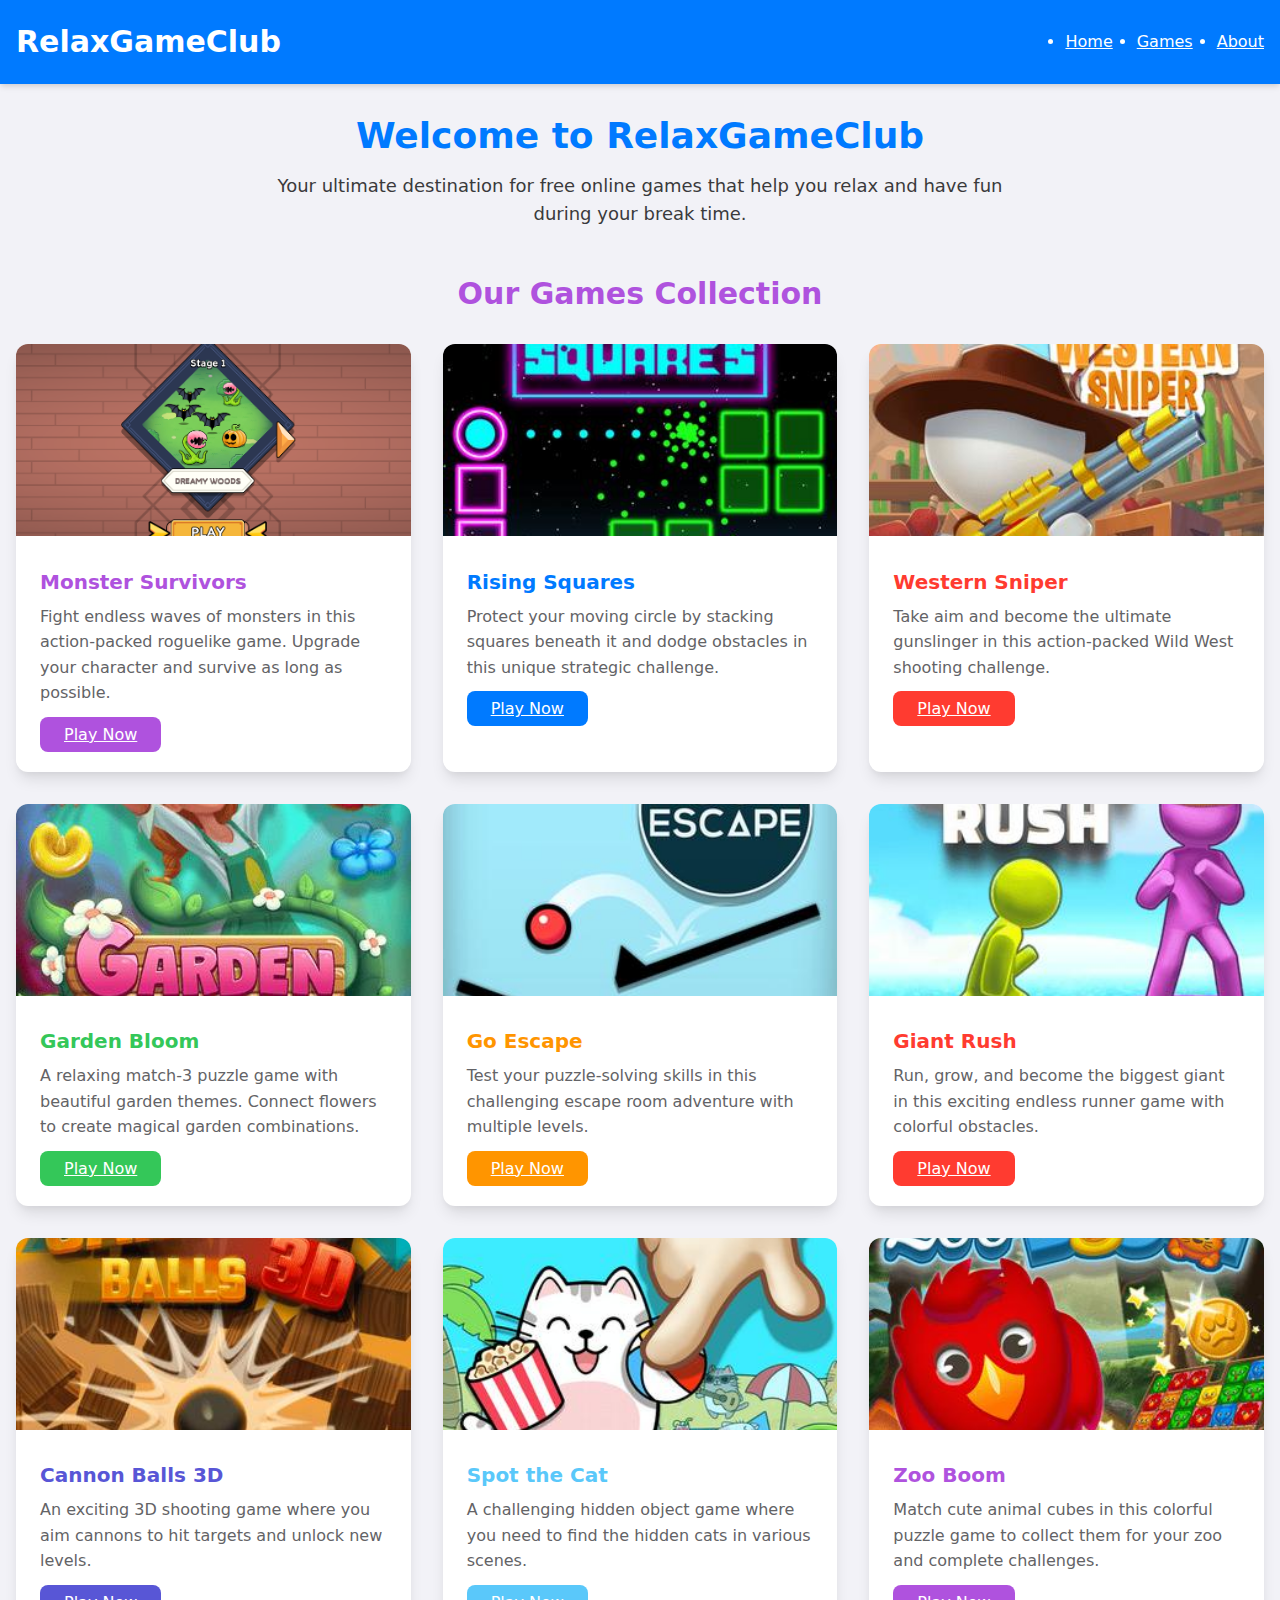
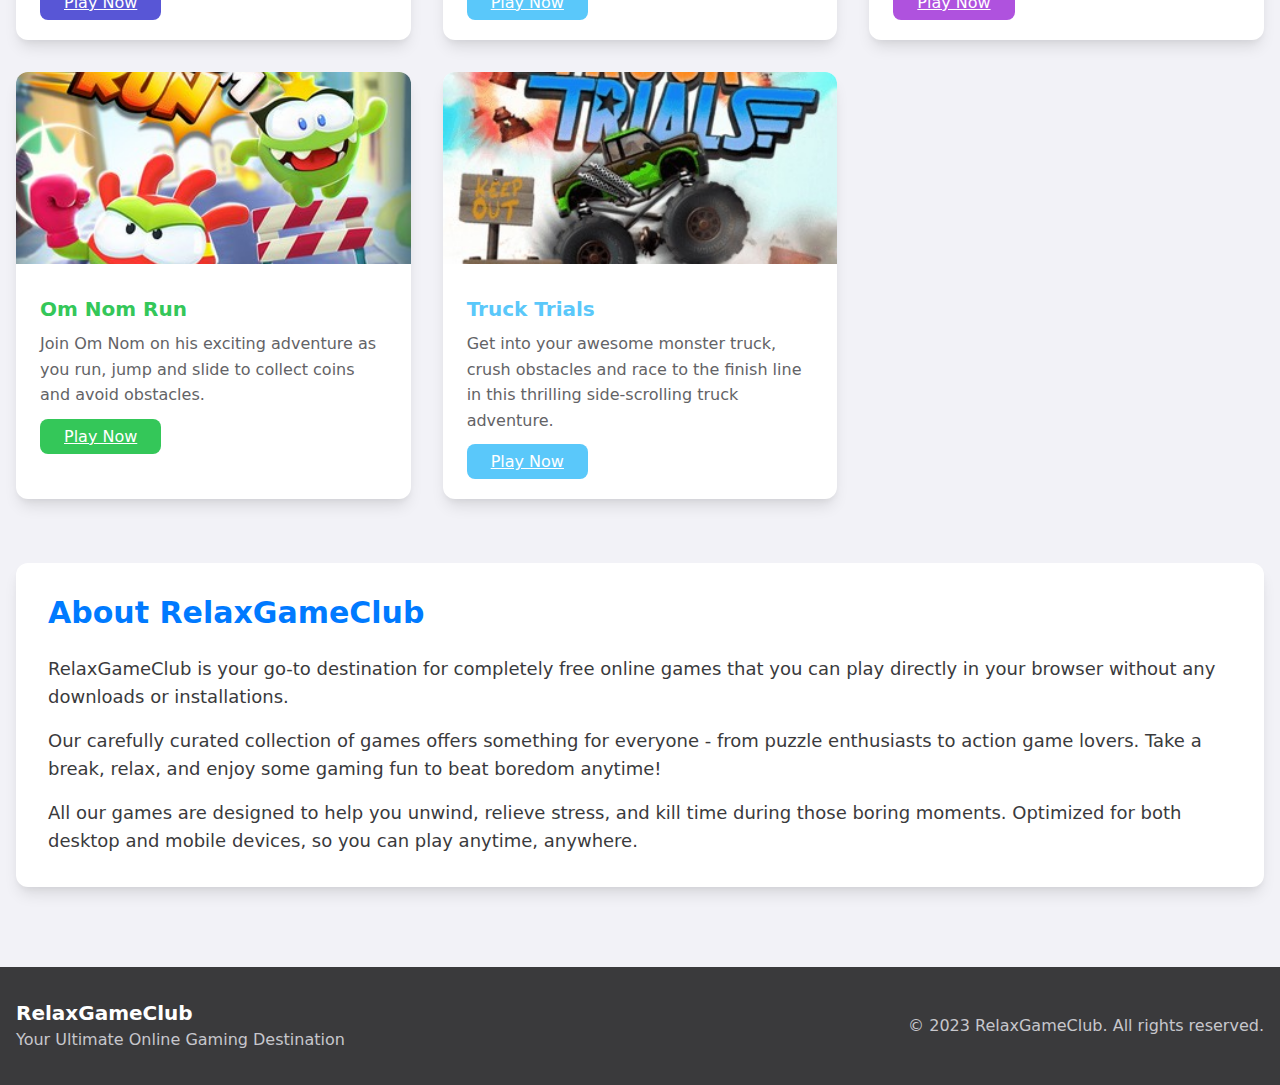
<file: index.html>
<!DOCTYPE html>
<html lang="en">
<head>
    <meta charset="UTF-8">
    <meta name="viewport" content="width=device-width, initial-scale=1.0">
    <!-- Google tag (gtag.js) -->
    <script async src="https://www.googletagmanager.com/gtag/js?id=G-MTNE968MG7"></script>
    <script>
        window.dataLayer = window.dataLayer || [];
        function gtag(){dataLayer.push(arguments);}
        gtag('js', new Date());

        gtag('config', 'G-MTNE968MG7');
    </script>
    <title>RelaxGameClub - Your Ultimate Online Gaming Destination</title>
    <meta name="description" content="RelaxGameClub offers a collection of free online games for relaxation and entertainment. Play Garden Bloom, Go Escape, Giant Rush, Cannon Balls 3D, Zoo Boom, Western Sniper, Om Nom Run and more!">
    <meta name="keywords" content="relaxgameclub, online games, free games, relaxing games, browser games, casual games, om nom run">
    <link rel="canonical" href="https://relaxgame.online/">
    <link rel="stylesheet" href="styles.css">
    <link rel="stylesheet" href="tailwind.css">
    <style>
        /* Apple Color System Fallback */
        :root {
            --apple-blue: #007AFF;
            --apple-green: #34C759;
            --apple-indigo: #5856D6;
            --apple-orange: #FF9500;
            --apple-pink: #FF2D55;
            --apple-purple: #AF52DE;
            --apple-red: #FF3B30;
            --apple-teal: #5AC8FA;
            --apple-yellow: #FFCC00;
        }
    </style>
</head>
<body class="bg-apple-gray-100 text-apple-gray-900 font-sans">
    <header class="bg-apple-blue text-white shadow-md">
        <div class="container mx-auto px-4 py-6 flex flex-col md:flex-row justify-between items-center">
            <div class="flex items-center mb-4 md:mb-0">
                <h1 class="text-3xl font-bold">RelaxGameClub</h1>
            </div>
            <nav>
                <ul class="flex space-x-6">
                    <li><a href="#" class="text-white hover:text-apple-gray-200 transition-colors">Home</a></li>
                    <li><a href="#games" class="text-white hover:text-apple-gray-200 transition-colors">Games</a></li>
                    <li><a href="#about" class="text-white hover:text-apple-gray-200 transition-colors">About</a></li>
                </ul>
            </nav>
        </div>
    </header>

    <main class="container mx-auto px-4 py-8">
        <section class="mb-12 text-center">
            <h2 class="text-4xl font-bold mb-4 text-apple-blue">Welcome to RelaxGameClub</h2>
            <p class="text-lg max-w-3xl mx-auto">Your ultimate destination for free online games that help you relax and have fun during your break time.</p>
        </section>

        <section id="games" class="mb-16">
            <h2 class="text-3xl font-bold mb-8 text-apple-purple text-center">Our Games Collection</h2>
            <div class="grid grid-cols-1 md:grid-cols-2 lg:grid-cols-3 gap-8">
                                
                <!-- Monster Survivors Game Card -->
                <div class="bg-white rounded-xl shadow-lg overflow-hidden transition-transform hover:scale-105">
                    <img src="img/monster-survivors.jpg" alt="Monster Survivors" class="w-full h-48 object-cover">
                    <div class="p-6">
                        <h3 class="text-xl font-bold mb-2 text-apple-purple">Monster Survivors</h3>
                        <p class="text-apple-gray-700 mb-4">Fight endless waves of monsters in this action-packed roguelike game. Upgrade your character and survive as long as possible.</p>
                        <a href="monster-survivors.html" class="inline-block bg-apple-purple text-white px-6 py-2 rounded-lg font-medium hover:brightness-110 hover:shadow-md transition-all">Play Now</a>
                    </div>
                </div>

                <!-- Game Card 10 -->
                <div class="bg-white rounded-xl shadow-lg overflow-hidden transition-transform hover:scale-105">
                    <img src="img/RisingSquaresTeaser.jpg" alt="Rising Squares" class="w-full h-48 object-cover">
                    <div class="p-6">
                        <h3 class="text-xl font-bold mb-2 text-apple-blue">Rising Squares</h3>
                        <p class="text-apple-gray-700 mb-4">Protect your moving circle by stacking squares beneath it and dodge obstacles in this unique strategic challenge.</p>
                        <a href="rising-squares.html" class="inline-block bg-apple-blue text-white px-6 py-2 rounded-lg font-medium hover:brightness-110 hover:shadow-md transition-all">Play Now</a>
                    </div>
                </div>

                <!-- Game Card 7 -->
                <div class="bg-white rounded-xl shadow-lg overflow-hidden transition-transform hover:scale-105">
                    <img src="img/WesternSniperTeaser.jpg" alt="Western Sniper" class="w-full h-48 object-cover">
                    <div class="p-6">
                        <h3 class="text-xl font-bold mb-2 text-apple-red">Western Sniper</h3>
                        <p class="text-apple-gray-700 mb-4">Take aim and become the ultimate gunslinger in this action-packed Wild West shooting challenge.</p>
                        <a href="western-sniper.html" class="inline-block bg-apple-red text-white px-6 py-2 rounded-lg font-medium hover:brightness-110 hover:shadow-md transition-all">Play Now</a>
                    </div>
                </div>

                <!-- Game Card 1 -->
                <div class="bg-white rounded-xl shadow-lg overflow-hidden transition-transform hover:scale-105">
                    <img src="img/GardenBloomTeaser.jpg" alt="Garden Bloom" class="w-full h-48 object-cover">
                    <div class="p-6">
                        <h3 class="text-xl font-bold mb-2 text-apple-green">Garden Bloom</h3>
                        <p class="text-apple-gray-700 mb-4">A relaxing match-3 puzzle game with beautiful garden themes. Connect flowers to create magical garden combinations.</p>
                        <a href="garden-bloom.html" class="inline-block bg-apple-green text-white px-6 py-2 rounded-lg font-medium hover:brightness-110 hover:shadow-md transition-all">Play Now</a>
                    </div>
                </div>

                <!-- Game Card 2 -->
                <div class="bg-white rounded-xl shadow-lg overflow-hidden transition-transform hover:scale-105">
                    <img src="img/GoEscapeTeaser.jpg" alt="Go Escape" class="w-full h-48 object-cover">
                    <div class="p-6">
                        <h3 class="text-xl font-bold mb-2 text-apple-orange">Go Escape</h3>
                        <p class="text-apple-gray-700 mb-4">Test your puzzle-solving skills in this challenging escape room adventure with multiple levels.</p>
                        <a href="go-escape.html" class="inline-block bg-apple-orange text-white px-6 py-2 rounded-lg font-medium hover:brightness-110 hover:shadow-md transition-all">Play Now</a>
                    </div>
                </div>

                <!-- Game Card 3 -->
                <div class="bg-white rounded-xl shadow-lg overflow-hidden transition-transform hover:scale-105">
                    <img src="img/GiantRushTeaser.jpg" alt="Giant Rush" class="w-full h-48 object-cover">
                    <div class="p-6">
                        <h3 class="text-xl font-bold mb-2 text-apple-red">Giant Rush</h3>
                        <p class="text-apple-gray-700 mb-4">Run, grow, and become the biggest giant in this exciting endless runner game with colorful obstacles.</p>
                        <a href="giant-rush.html" class="inline-block bg-apple-red text-white px-6 py-2 rounded-lg font-medium hover:brightness-110 hover:shadow-md transition-all">Play Now</a>
                    </div>
                </div>

                <!-- Game Card 4 -->
                <div class="bg-white rounded-xl shadow-lg overflow-hidden transition-transform hover:scale-105">
                    <img src="img/CannonBalls3dTeaser.jpg" alt="Cannon Balls 3D" class="w-full h-48 object-cover">
                    <div class="p-6">
                        <h3 class="text-xl font-bold mb-2 text-apple-indigo">Cannon Balls 3D</h3>
                        <p class="text-apple-gray-700 mb-4">An exciting 3D shooting game where you aim cannons to hit targets and unlock new levels.</p>
                        <a href="cannon-balls-3d.html" class="inline-block bg-apple-indigo text-white px-6 py-2 rounded-lg font-medium hover:brightness-110 hover:shadow-md transition-all">Play Now</a>
                    </div>
                </div>

                <!-- Game Card 5 -->
                <div class="bg-white rounded-xl shadow-lg overflow-hidden transition-transform hover:scale-105">
                    <img src="img/SpotTheCatTeaser.jpg" alt="Spot the Cat" class="w-full h-48 object-cover">
                    <div class="p-6">
                        <h3 class="text-xl font-bold mb-2 text-apple-teal">Spot the Cat</h3>
                        <p class="text-apple-gray-700 mb-4">A challenging hidden object game where you need to find the hidden cats in various scenes.</p>
                        <a href="spot-the-cat.html" class="inline-block bg-apple-teal text-white px-6 py-2 rounded-lg font-medium hover:brightness-110 hover:shadow-md transition-all">Play Now</a>
                    </div>
                </div>

                <!-- Game Card 6 -->
                <div class="bg-white rounded-xl shadow-lg overflow-hidden transition-transform hover:scale-105">
                    <img src="img/ZooBoomTeaser.jpg" alt="Zoo Boom" class="w-full h-48 object-cover">
                    <div class="p-6">
                        <h3 class="text-xl font-bold mb-2 text-apple-purple">Zoo Boom</h3>
                        <p class="text-apple-gray-700 mb-4">Match cute animal cubes in this colorful puzzle game to collect them for your zoo and complete challenges.</p>
                        <a href="zoo-boom.html" class="inline-block bg-apple-purple text-white px-6 py-2 rounded-lg font-medium hover:brightness-110 hover:shadow-md transition-all">Play Now</a>
                    </div>
                </div>

                <!-- Game Card 8 -->
                <div class="bg-white rounded-xl shadow-lg overflow-hidden transition-transform hover:scale-105">
                    <img src="img/OmNomRunTeaser.jpg" alt="Om Nom Run" class="w-full h-48 object-cover">
                    <div class="p-6">
                        <h3 class="text-xl font-bold mb-2 text-apple-green">Om Nom Run</h3>
                        <p class="text-apple-gray-700 mb-4">Join Om Nom on his exciting adventure as you run, jump and slide to collect coins and avoid obstacles.</p>
                        <a href="om-nom-run.html" class="inline-block bg-apple-green text-white px-6 py-2 rounded-lg font-medium hover:brightness-110 hover:shadow-md transition-all">Play Now</a>
                    </div>
                </div>

                <!-- Game Card 9 -->
                <div class="bg-white rounded-xl shadow-lg overflow-hidden transition-transform hover:scale-105">
                    <img src="img/TruckTrialsTeaser.jpg" alt="Truck Trials" class="w-full h-48 object-cover">
                    <div class="p-6">
                        <h3 class="text-xl font-bold mb-2 text-apple-teal">Truck Trials</h3>
                        <p class="text-apple-gray-700 mb-4">Get into your awesome monster truck, crush obstacles and race to the finish line in this thrilling side-scrolling truck adventure.</p>
                        <a href="truck-trials.html" class="inline-block bg-apple-teal text-white px-6 py-2 rounded-lg font-medium hover:brightness-110 hover:shadow-md transition-all">Play Now</a>
                    </div>
                </div>
                
            </div>
        </section>

        <section id="about" class="bg-white rounded-xl shadow-lg p-8 mb-12">
            <h2 class="text-3xl font-bold mb-6 text-apple-blue">About RelaxGameClub</h2>
            <p class="text-lg mb-4">RelaxGameClub is your go-to destination for completely free online games that you can play directly in your browser without any downloads or installations.</p>
            <p class="text-lg mb-4">Our carefully curated collection of games offers something for everyone - from puzzle enthusiasts to action game lovers. Take a break, relax, and enjoy some gaming fun to beat boredom anytime!</p>
            <p class="text-lg">All our games are designed to help you unwind, relieve stress, and kill time during those boring moments. Optimized for both desktop and mobile devices, so you can play anytime, anywhere.</p>
        </section>
    </main>

    <footer class="bg-apple-gray-900 text-white py-8">
        <div class="container mx-auto px-4">
            <div class="flex flex-col md:flex-row justify-between items-center">
                <div class="mb-4 md:mb-0">
                    <h2 class="text-xl font-bold">RelaxGameClub</h2>
                    <p class="text-apple-gray-400">Your Ultimate Online Gaming Destination</p>
                </div>
                <div>
                    <p class="text-apple-gray-400">&copy; 2023 RelaxGameClub. All rights reserved.</p>
                </div>
            </div>
        </div>
    </footer>
</body>
</html>
</file>
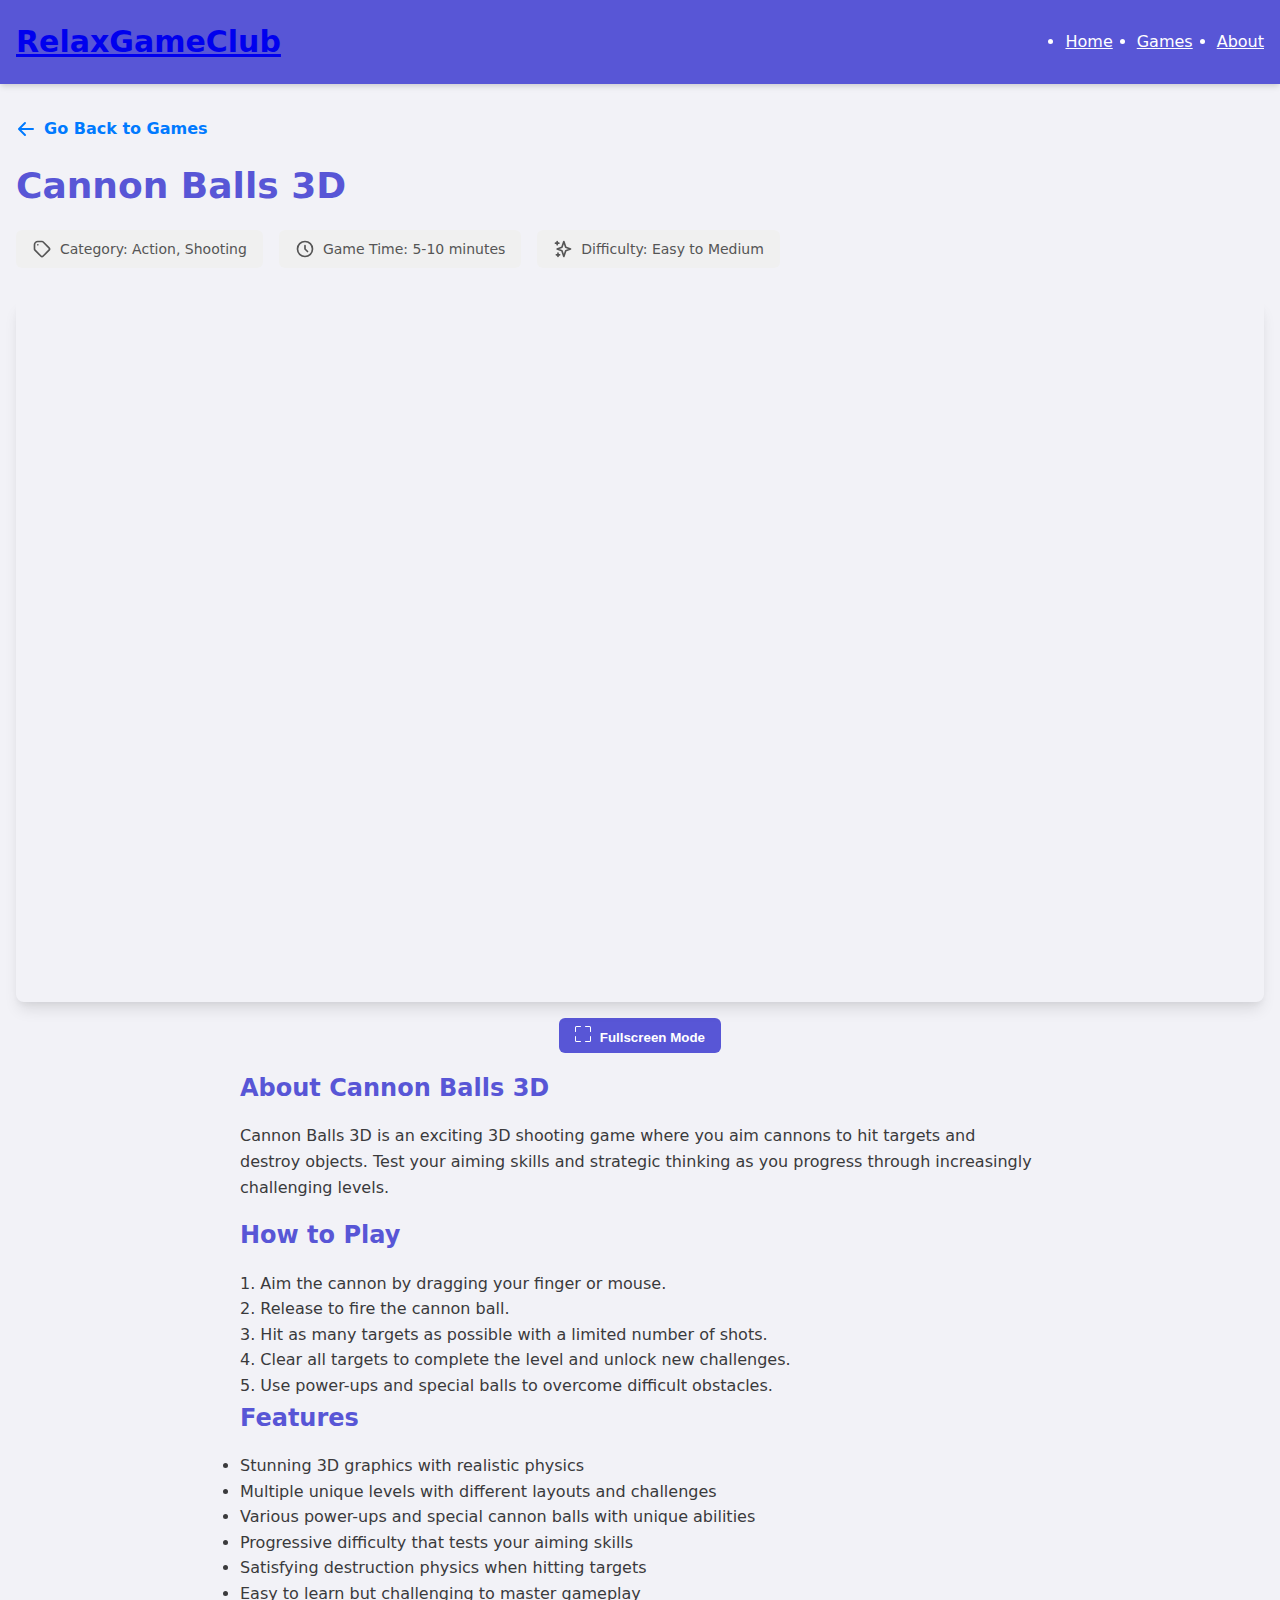
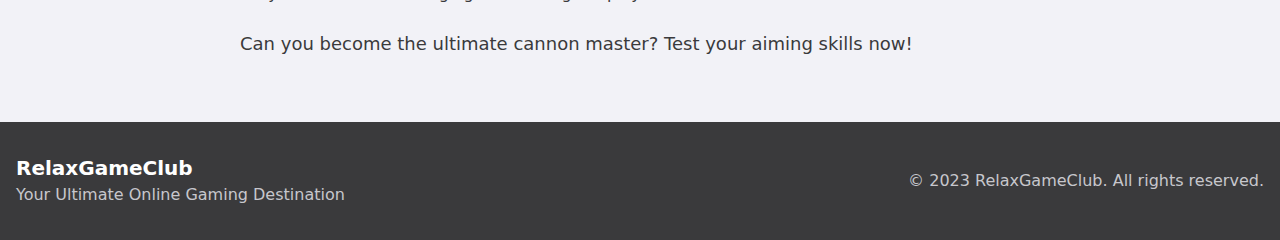
<file: cannon-balls-3d.html>
<!DOCTYPE html>
<html lang="en">
<head>
    <meta charset="UTF-8">
    <meta name="viewport" content="width=device-width, initial-scale=1.0">
    <!-- Google tag (gtag.js) -->
    <script async src="https://www.googletagmanager.com/gtag/js?id=G-MTNE968MG7"></script>
    <script>
        window.dataLayer = window.dataLayer || [];
        function gtag(){dataLayer.push(arguments);}
        gtag('js', new Date());

        gtag('config', 'G-MTNE968MG7');
    </script>
    <title>Cannon Balls 3D - RelaxGameClub</title>
    <meta name="description" content="Play Cannon Balls 3D, an exciting 3D shooting game at RelaxGameClub. Aim cannons to hit targets and unlock new levels in this fun game.">
    <link rel="canonical" href="https://relaxgame.online/cannon-balls-3d.html">
    <link rel="stylesheet" href="styles.css">
    <link rel="stylesheet" href="tailwind.css">
    <style>
        /* Apple Color System Fallback */
        :root {
            --apple-blue: #007AFF;
            --apple-green: #34C759;
            --apple-indigo: #5856D6;
            --apple-orange: #FF9500;
            --apple-pink: #FF2D55;
            --apple-purple: #AF52DE;
            --apple-red: #FF3B30;
            --apple-teal: #5AC8FA;
            --apple-yellow: #FFCC00;
        }
        
        /* Game iframe styles */
        .game-iframe-container {
            position: relative;
            padding-top: 56.25%; /* 16:9 aspect ratio */
            height: 0;
            overflow: hidden;
            margin-bottom: 1rem;
        }
        
        .game-iframe {
            position: absolute;
            top: 0;
            left: 0;
            width: 100%;
            height: 100%;
            border: 0;
        }
        
        /* Fullscreen button styles */
        .fullscreen-btn {
            display: block;
            margin: 0 auto 1rem;
            padding: 0.5rem 1rem;
            background-color: var(--apple-indigo);
            color: white;
            border: none;
            border-radius: 0.375rem;
            font-weight: 600;
            cursor: pointer;
            transition: background-color 0.2s;
        }
        
        .fullscreen-btn:hover {
            background-color: rgba(88, 86, 214, 0.9);
        }
    </style>
</head>
<body class="bg-apple-gray-100 text-apple-gray-900 font-sans">
    <header class="bg-apple-indigo text-white shadow-md">
        <div class="container mx-auto px-4 py-6 flex flex-col md:flex-row justify-between items-center">
            <div class="flex items-center mb-4 md:mb-0">
                <a href="index.html" class="text-3xl font-bold">RelaxGameClub</a>
            </div>
            <nav>
                <ul class="flex space-x-6">
                    <li><a href="index.html" class="hover:text-apple-gray-200 transition-colors">Home</a></li>
                    <li><a href="index.html#games" class="hover:text-apple-gray-200 transition-colors">Games</a></li>
                    <li><a href="index.html#about" class="hover:text-apple-gray-200 transition-colors">About</a></li>
                </ul>
            </nav>
        </div>
    </header>

    <main class="container mx-auto px-4 py-8 animate-fadeIn">
        <a href="index.html" class="back-button">
            <svg xmlns="http://www.w3.org/2000/svg" class="h-5 w-5" viewBox="0 0 20 20" fill="currentColor">
                <path fill-rule="evenodd" d="M9.707 16.707a1 1 0 01-1.414 0l-6-6a1 1 0 010-1.414l6-6a1 1 0 011.414 1.414L5.414 9H17a1 1 0 110 2H5.414l4.293 4.293a1 1 0 010 1.414z" clip-rule="evenodd" />
            </svg>
            Go Back to Games
        </a>
        
        <h1 class="text-4xl font-bold mb-6 text-apple-indigo">Cannon Balls 3D</h1>
        
        <div class="game-meta">
            <div class="game-meta-item">
                <svg xmlns="http://www.w3.org/2000/svg" class="h-5 w-5" fill="none" viewBox="0 0 24 24" stroke="currentColor">
                    <path stroke-linecap="round" stroke-linejoin="round" stroke-width="2" d="M7 7h.01M7 3h5c.512 0 1.024.195 1.414.586l7 7a2 2 0 010 2.828l-7 7a2 2 0 01-2.828 0l-7-7A1.994 1.994 0 013 12V7a4 4 0 014-4z" />
                </svg>
                Category: Action, Shooting
            </div>
            <div class="game-meta-item">
                <svg xmlns="http://www.w3.org/2000/svg" class="h-5 w-5" fill="none" viewBox="0 0 24 24" stroke="currentColor">
                    <path stroke-linecap="round" stroke-linejoin="round" stroke-width="2" d="M12 8v4l3 3m6-3a9 9 0 11-18 0 9 9 0 0118 0z" />
                </svg>
                Game Time: 5-10 minutes
            </div>
            <div class="game-meta-item">
                <svg xmlns="http://www.w3.org/2000/svg" class="h-5 w-5" fill="none" viewBox="0 0 24 24" stroke="currentColor">
                    <path stroke-linecap="round" stroke-linejoin="round" stroke-width="2" d="M5 3v4M3 5h4M6 17v4m-2-2h4m5-16l2.286 6.857L21 12l-5.714 2.143L13 21l-2.286-6.857L5 12l5.714-2.143L13 3z" />
                </svg>
                Difficulty: Easy to Medium
            </div>
        </div>
        
        <div class="game-iframe-container">
            <iframe src="https://play.famobi.com/wrapper/cannon-balls-3d/A1000-10?locale=en" class="game-iframe" allow="fullscreen" allowfullscreen title="Cannon Balls 3D"></iframe>
        </div>
        
        <button id="fullscreen-btn" class="fullscreen-btn">
            <svg xmlns="http://www.w3.org/2000/svg" width="16" height="16" fill="currentColor" viewBox="0 0 16 16" style="display:inline-block; margin-right:5px;">
                <path d="M1.5 1a.5.5 0 0 0-.5.5v4a.5.5 0 0 1-1 0v-4A1.5 1.5 0 0 1 1.5 0h4a.5.5 0 0 1 0 1h-4zM10 .5a.5.5 0 0 1 .5-.5h4A1.5 1.5 0 0 1 16 1.5v4a.5.5 0 0 1-1 0v-4a.5.5 0 0 0-.5-.5h-4a.5.5 0 0 1-.5-.5zM.5 10a.5.5 0 0 1 .5.5v4a.5.5 0 0 0 .5.5h4a.5.5 0 0 1 0 1h-4A1.5 1.5 0 0 1 0 14.5v-4a.5.5 0 0 1 .5-.5zm15 0a.5.5 0 0 1 .5.5v4a1.5 1.5 0 0 1-1.5 1.5h-4a.5.5 0 0 1 0-1h4a.5.5 0 0 0 .5-.5v-4a.5.5 0 0 1 .5-.5z"/>
            </svg>
            Fullscreen Mode
        </button>
        
        <div class="game-description prose prose-lg max-w-none">
            <h2 class="text-2xl font-bold mb-4 text-apple-indigo">About Cannon Balls 3D</h2>
            <p class="mb-4">Cannon Balls 3D is an exciting 3D shooting game where you aim cannons to hit targets and destroy objects. Test your aiming skills and strategic thinking as you progress through increasingly challenging levels.</p>
            
            <h2 class="text-2xl font-bold mb-4 mt-6 text-apple-indigo">How to Play</h2>
            <p class="mb-3">1. Aim the cannon by dragging your finger or mouse.</p>
            <p class="mb-3">2. Release to fire the cannon ball.</p>
            <p class="mb-3">3. Hit as many targets as possible with a limited number of shots.</p>
            <p class="mb-3">4. Clear all targets to complete the level and unlock new challenges.</p>
            <p class="mb-3">5. Use power-ups and special balls to overcome difficult obstacles.</p>
            
            <h2 class="text-2xl font-bold mb-4 mt-6 text-apple-indigo">Features</h2>
            <ul class="list-disc pl-6 mb-6">
                <li>Stunning 3D graphics with realistic physics</li>
                <li>Multiple unique levels with different layouts and challenges</li>
                <li>Various power-ups and special cannon balls with unique abilities</li>
                <li>Progressive difficulty that tests your aiming skills</li>
                <li>Satisfying destruction physics when hitting targets</li>
                <li>Easy to learn but challenging to master gameplay</li>
            </ul>
            
            <p class="mt-6 text-lg font-medium">Can you become the ultimate cannon master? Test your aiming skills now!</p>
        </div>
    </main>

    <footer class="bg-apple-gray-900 text-white py-8">
        <div class="container mx-auto px-4">
            <div class="flex flex-col md:flex-row justify-between items-center">
                <div class="mb-4 md:mb-0">
                    <h2 class="text-xl font-bold">RelaxGameClub</h2>
                    <p class="text-apple-gray-400">Your Ultimate Online Gaming Destination</p>
                </div>
                <div>
                    <p class="text-apple-gray-400">&copy; 2023 RelaxGameClub. All rights reserved.</p>
                </div>
            </div>
        </div>
    </footer>

    <script>
        document.getElementById('fullscreen-btn').addEventListener('click', function() {
            const iframe = document.querySelector('.game-iframe');
            
            if (iframe.requestFullscreen) {
                iframe.requestFullscreen();
            } else if (iframe.webkitRequestFullscreen) { /* Safari */
                iframe.webkitRequestFullscreen();
            } else if (iframe.msRequestFullscreen) { /* IE11 */
                iframe.msRequestFullscreen();
            }
        });
    </script>
</body>
</html>
</file>
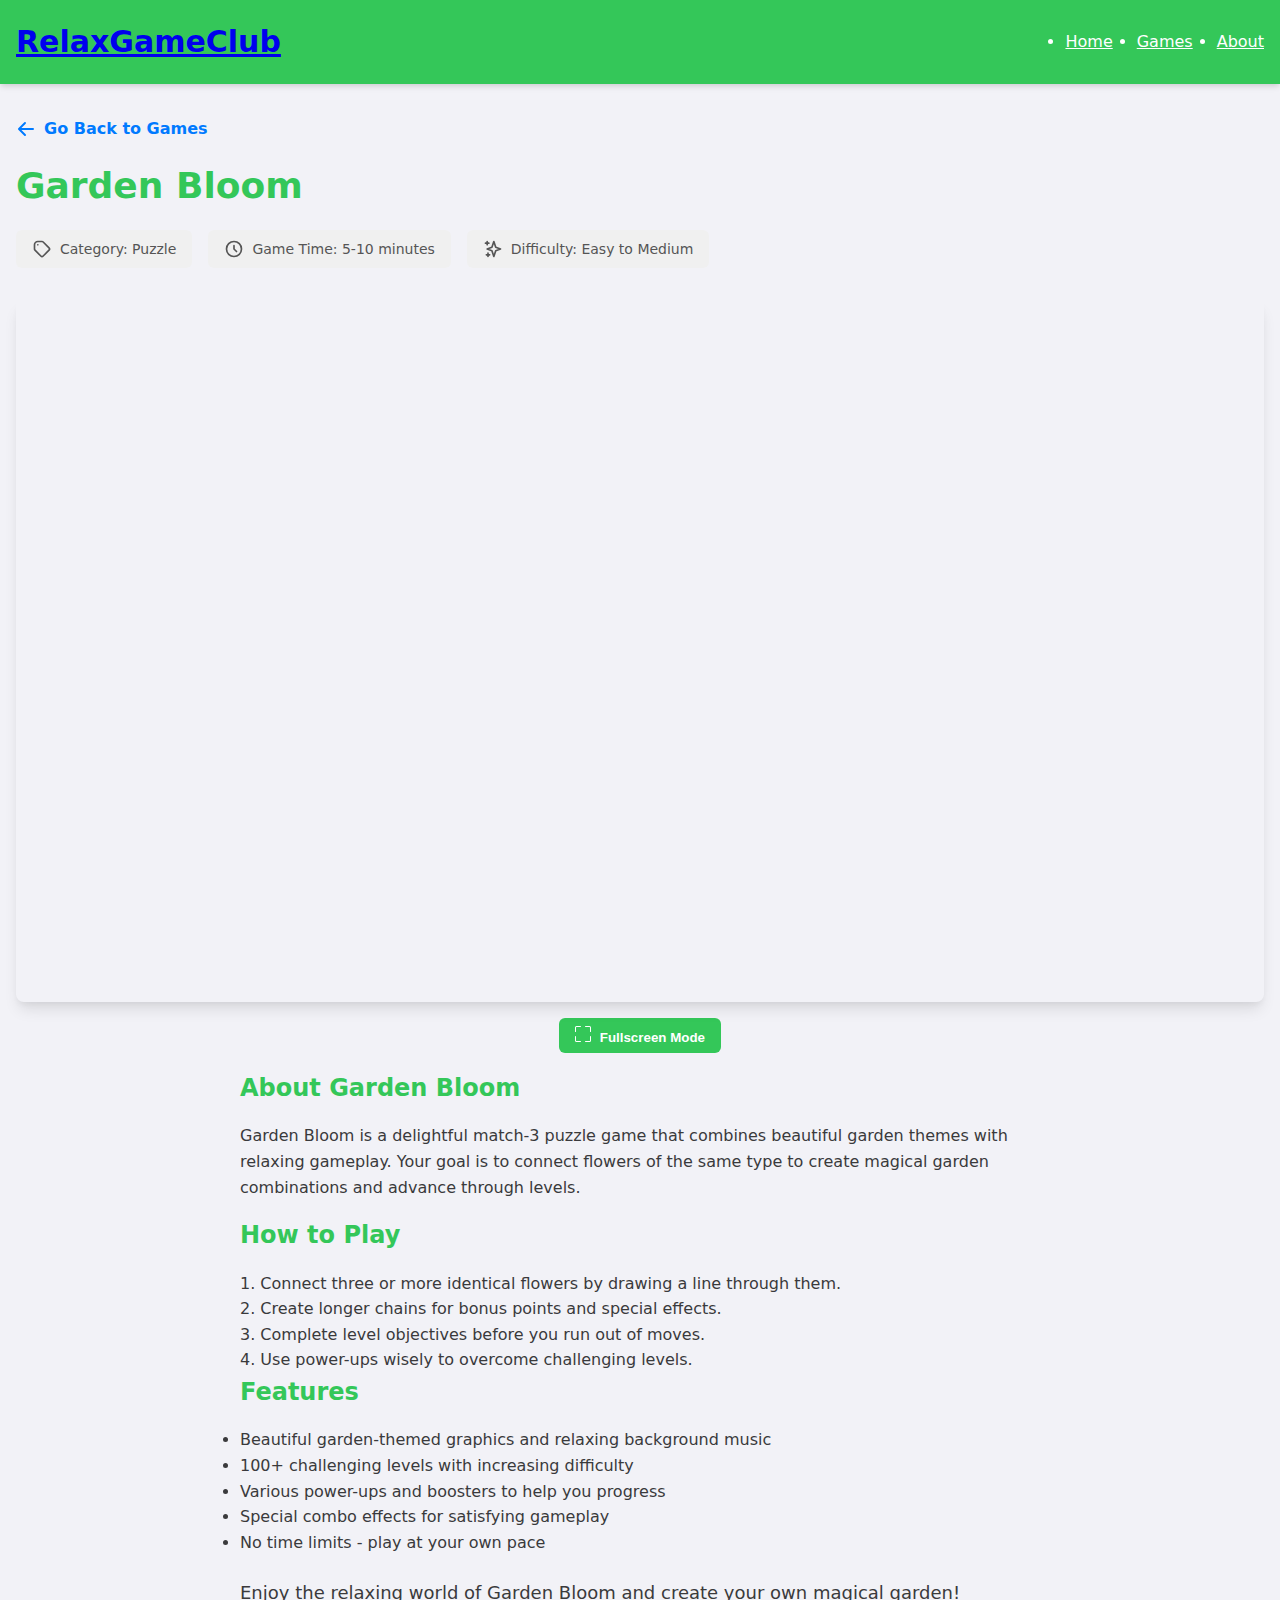
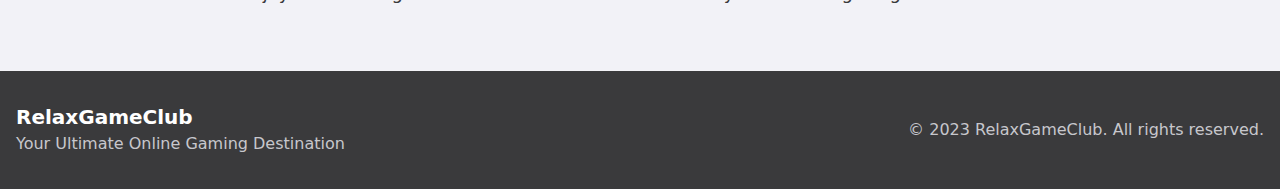
<file: garden-bloom.html>
<!DOCTYPE html>
<html lang="en">
<head>
    <meta charset="UTF-8">
    <meta name="viewport" content="width=device-width, initial-scale=1.0">
    <!-- Google tag (gtag.js) -->
    <script async src="https://www.googletagmanager.com/gtag/js?id=G-MTNE968MG7"></script>
    <script>
        window.dataLayer = window.dataLayer || [];
        function gtag(){dataLayer.push(arguments);}
        gtag('js', new Date());

        gtag('config', 'G-MTNE968MG7');
    </script>
    <title>Garden Bloom - RelaxGameClub</title>
    <meta name="description" content="Play Garden Bloom, a relaxing match-3 puzzle game with beautiful garden themes at RelaxGameClub. Connect flowers to create magical garden combinations.">
    <link rel="canonical" href="https://relaxgame.online/garden-bloom.html">
    <link rel="stylesheet" href="styles.css">
    <link rel="stylesheet" href="tailwind.css">
    <style>
        /* Apple Color System Fallback */
        :root {
            --apple-blue: #007AFF;
            --apple-green: #34C759;
            --apple-indigo: #5856D6;
            --apple-orange: #FF9500;
            --apple-pink: #FF2D55;
            --apple-purple: #AF52DE;
            --apple-red: #FF3B30;
            --apple-teal: #5AC8FA;
            --apple-yellow: #FFCC00;
        }
        
        /* Game iframe styles */
        .game-iframe-container {
            position: relative;
            padding-top: 56.25%; /* 16:9 aspect ratio */
            height: 0;
            overflow: hidden;
            margin-bottom: 1rem;
        }
        
        .game-iframe {
            position: absolute;
            top: 0;
            left: 0;
            width: 100%;
            height: 100%;
            border: 0;
        }
        
        /* Fullscreen button styles */
        .fullscreen-btn {
            display: block;
            margin: 0 auto 1rem;
            padding: 0.5rem 1rem;
            background-color: var(--apple-green);
            color: white;
            border: none;
            border-radius: 0.375rem;
            font-weight: 600;
            cursor: pointer;
            transition: background-color 0.2s;
        }
        
        .fullscreen-btn:hover {
            background-color: rgba(52, 199, 89, 0.9);
        }
    </style>
</head>
<body class="bg-apple-gray-100 text-apple-gray-900 font-sans">
    <header class="bg-apple-green text-white shadow-md">
        <div class="container mx-auto px-4 py-6 flex flex-col md:flex-row justify-between items-center">
            <div class="flex items-center mb-4 md:mb-0">
                <a href="index.html" class="text-3xl font-bold">RelaxGameClub</a>
            </div>
            <nav>
                <ul class="flex space-x-6">
                    <li><a href="index.html" class="hover:text-apple-gray-200 transition-colors">Home</a></li>
                    <li><a href="index.html#games" class="hover:text-apple-gray-200 transition-colors">Games</a></li>
                    <li><a href="index.html#about" class="hover:text-apple-gray-200 transition-colors">About</a></li>
                </ul>
            </nav>
        </div>
    </header>

    <main class="container mx-auto px-4 py-8 animate-fadeIn">
        <a href="index.html" class="back-button">
            <svg xmlns="http://www.w3.org/2000/svg" class="h-5 w-5" viewBox="0 0 20 20" fill="currentColor">
                <path fill-rule="evenodd" d="M9.707 16.707a1 1 0 01-1.414 0l-6-6a1 1 0 010-1.414l6-6a1 1 0 011.414 1.414L5.414 9H17a1 1 0 110 2H5.414l4.293 4.293a1 1 0 010 1.414z" clip-rule="evenodd" />
            </svg>
            Go Back to Games
        </a>
        
        <h1 class="text-4xl font-bold mb-6 text-apple-green">Garden Bloom</h1>
        
        <div class="game-meta">
            <div class="game-meta-item">
                <svg xmlns="http://www.w3.org/2000/svg" class="h-5 w-5" fill="none" viewBox="0 0 24 24" stroke="currentColor">
                    <path stroke-linecap="round" stroke-linejoin="round" stroke-width="2" d="M7 7h.01M7 3h5c.512 0 1.024.195 1.414.586l7 7a2 2 0 010 2.828l-7 7a2 2 0 01-2.828 0l-7-7A1.994 1.994 0 013 12V7a4 4 0 014-4z" />
                </svg>
                Category: Puzzle
            </div>
            <div class="game-meta-item">
                <svg xmlns="http://www.w3.org/2000/svg" class="h-5 w-5" fill="none" viewBox="0 0 24 24" stroke="currentColor">
                    <path stroke-linecap="round" stroke-linejoin="round" stroke-width="2" d="M12 8v4l3 3m6-3a9 9 0 11-18 0 9 9 0 0118 0z" />
                </svg>
                Game Time: 5-10 minutes
            </div>
            <div class="game-meta-item">
                <svg xmlns="http://www.w3.org/2000/svg" class="h-5 w-5" fill="none" viewBox="0 0 24 24" stroke="currentColor">
                    <path stroke-linecap="round" stroke-linejoin="round" stroke-width="2" d="M5 3v4M3 5h4M6 17v4m-2-2h4m5-16l2.286 6.857L21 12l-5.714 2.143L13 21l-2.286-6.857L5 12l5.714-2.143L13 3z" />
                </svg>
                Difficulty: Easy to Medium
            </div>
        </div>
        
        <div class="game-iframe-container">
            <iframe src="https://play.famobi.com/wrapper/garden-bloom/A1000-10?locale=en" class="game-iframe" allow="fullscreen" allowfullscreen title="Garden Bloom"></iframe>
        </div>
        
        <button id="fullscreen-btn" class="fullscreen-btn">
            <svg xmlns="http://www.w3.org/2000/svg" width="16" height="16" fill="currentColor" viewBox="0 0 16 16" style="display:inline-block; margin-right:5px;">
                <path d="M1.5 1a.5.5 0 0 0-.5.5v4a.5.5 0 0 1-1 0v-4A1.5 1.5 0 0 1 1.5 0h4a.5.5 0 0 1 0 1h-4zM10 .5a.5.5 0 0 1 .5-.5h4A1.5 1.5 0 0 1 16 1.5v4a.5.5 0 0 1-1 0v-4a.5.5 0 0 0-.5-.5h-4a.5.5 0 0 1-.5-.5zM.5 10a.5.5 0 0 1 .5.5v4a.5.5 0 0 0 .5.5h4a.5.5 0 0 1 0 1h-4A1.5 1.5 0 0 1 0 14.5v-4a.5.5 0 0 1 .5-.5zm15 0a.5.5 0 0 1 .5.5v4a1.5 1.5 0 0 1-1.5 1.5h-4a.5.5 0 0 1 0-1h4a.5.5 0 0 0 .5-.5v-4a.5.5 0 0 1 .5-.5z"/>
            </svg>
            Fullscreen Mode
        </button>
        
        <div class="game-description prose prose-lg max-w-none">
            <h2 class="text-2xl font-bold mb-4 text-apple-green">About Garden Bloom</h2>
            <p class="mb-4">Garden Bloom is a delightful match-3 puzzle game that combines beautiful garden themes with relaxing gameplay. Your goal is to connect flowers of the same type to create magical garden combinations and advance through levels.</p>
            
            <h2 class="text-2xl font-bold mb-4 mt-6 text-apple-green">How to Play</h2>
            <p class="mb-3">1. Connect three or more identical flowers by drawing a line through them.</p>
            <p class="mb-3">2. Create longer chains for bonus points and special effects.</p>
            <p class="mb-3">3. Complete level objectives before you run out of moves.</p>
            <p class="mb-3">4. Use power-ups wisely to overcome challenging levels.</p>
            
            <h2 class="text-2xl font-bold mb-4 mt-6 text-apple-green">Features</h2>
            <ul class="list-disc pl-6 mb-6">
                <li>Beautiful garden-themed graphics and relaxing background music</li>
                <li>100+ challenging levels with increasing difficulty</li>
                <li>Various power-ups and boosters to help you progress</li>
                <li>Special combo effects for satisfying gameplay</li>
                <li>No time limits - play at your own pace</li>
            </ul>
            
            <p class="mt-6 text-lg font-medium">Enjoy the relaxing world of Garden Bloom and create your own magical garden!</p>
        </div>
    </main>

    <footer class="bg-apple-gray-900 text-white py-8">
        <div class="container mx-auto px-4">
            <div class="flex flex-col md:flex-row justify-between items-center">
                <div class="mb-4 md:mb-0">
                    <h2 class="text-xl font-bold">RelaxGameClub</h2>
                    <p class="text-apple-gray-400">Your Ultimate Online Gaming Destination</p>
                </div>
                <div>
                    <p class="text-apple-gray-400">&copy; 2023 RelaxGameClub. All rights reserved.</p>
                </div>
            </div>
        </div>
    </footer>
    
    <script>
        document.addEventListener('DOMContentLoaded', function() {
            const fullscreenButton = document.getElementById('fullscreen-btn');
            const gameIframe = document.querySelector('.game-iframe');
            
            if (fullscreenButton && gameIframe) {
                fullscreenButton.addEventListener('click', function() {
                    if (gameIframe.requestFullscreen) {
                        gameIframe.requestFullscreen();
                    } else if (gameIframe.webkitRequestFullscreen) { /* Safari */
                        gameIframe.webkitRequestFullscreen();
                    } else if (gameIframe.msRequestFullscreen) { /* IE11 */
                        gameIframe.msRequestFullscreen();
                    }
                });
            }
        });
    </script>
</body>
</html>
</file>
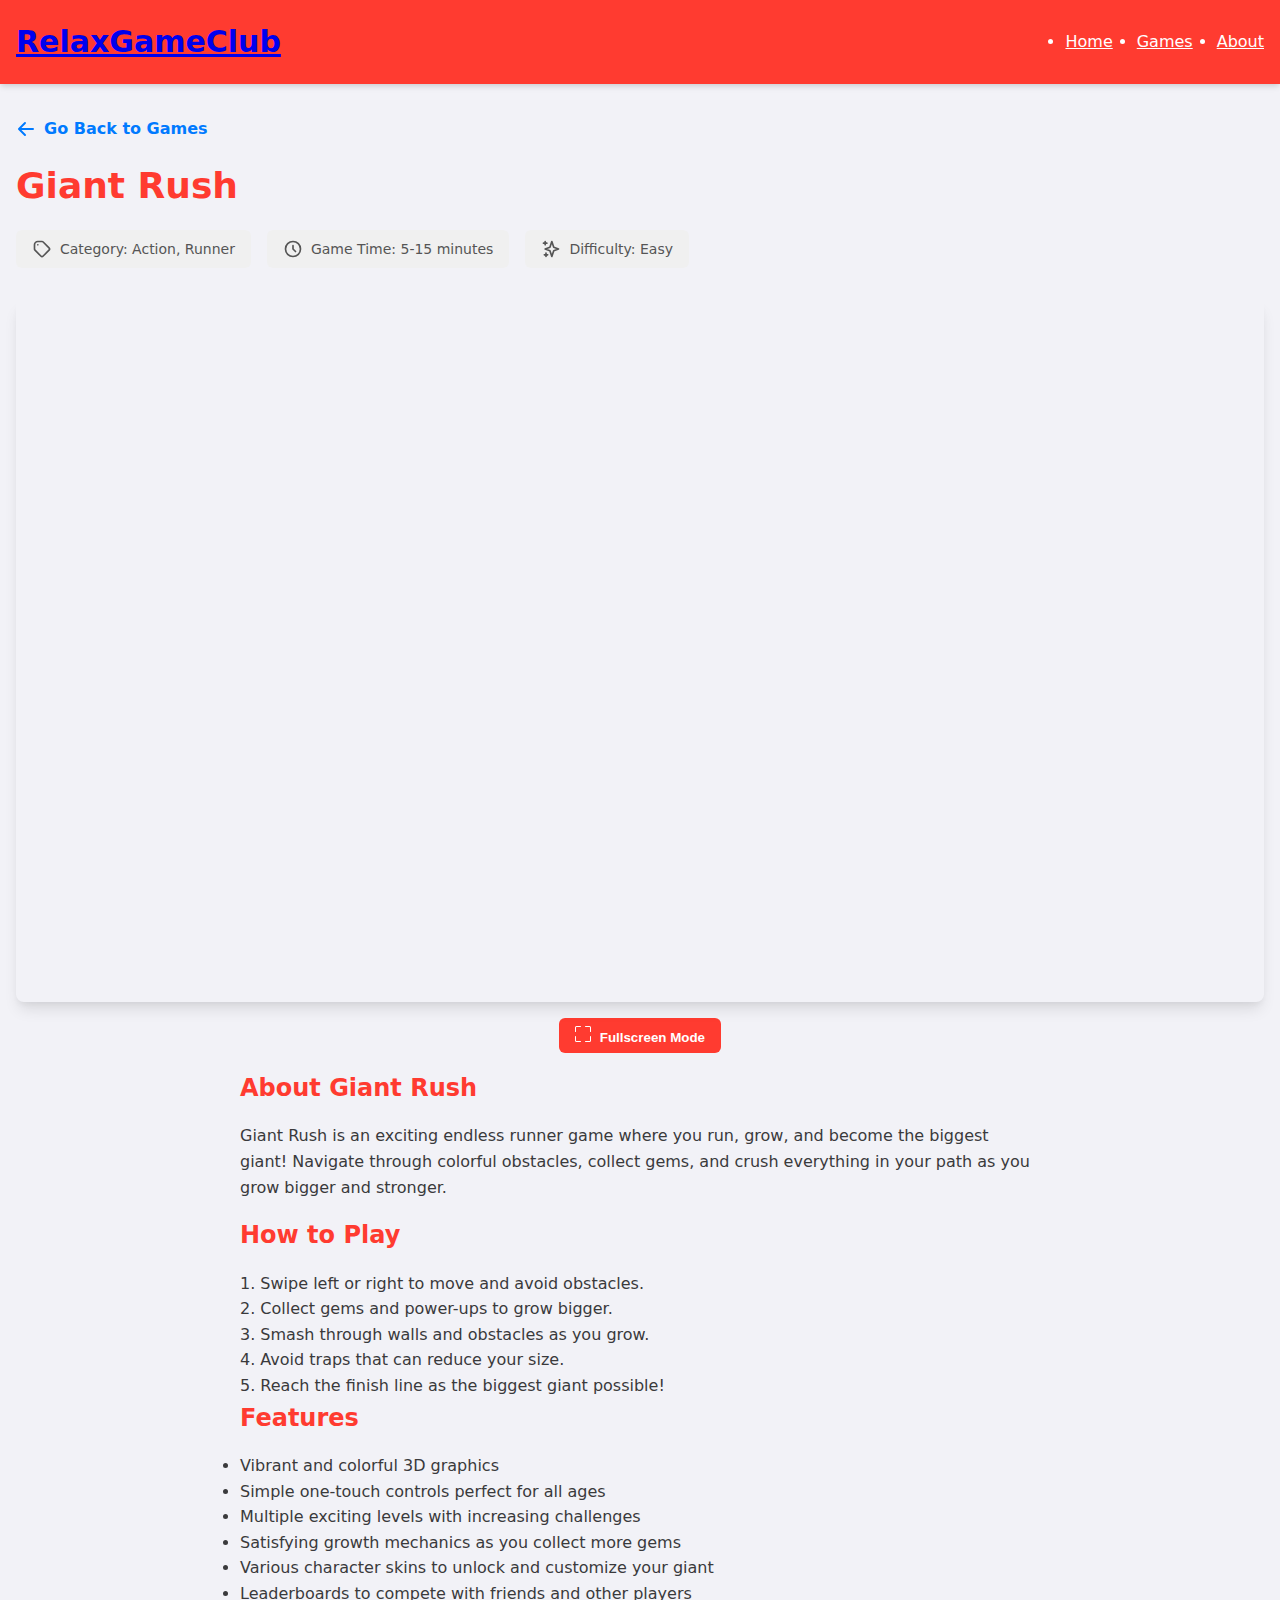
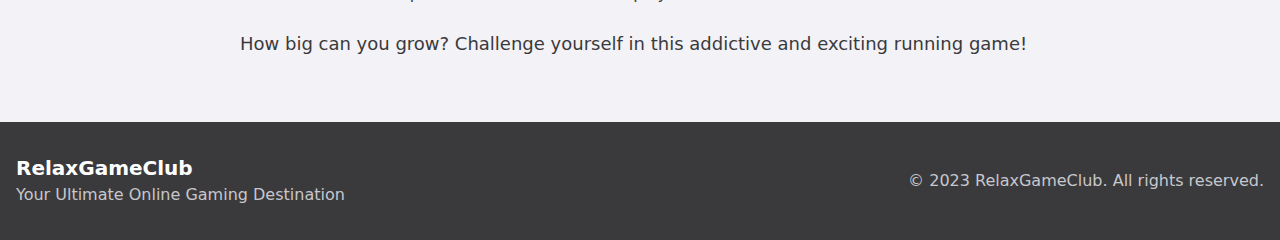
<file: giant-rush.html>
<!DOCTYPE html>
<html lang="en">
<head>
    <meta charset="UTF-8">
    <meta name="viewport" content="width=device-width, initial-scale=1.0">
    <!-- Google tag (gtag.js) -->
    <script async src="https://www.googletagmanager.com/gtag/js?id=G-MTNE968MG7"></script>
    <script>
        window.dataLayer = window.dataLayer || [];
        function gtag(){dataLayer.push(arguments);}
        gtag('js', new Date());

        gtag('config', 'G-MTNE968MG7');
    </script>
    <title>Giant Rush - RelaxGameClub</title>
    <meta name="description" content="Play Giant Rush, an exciting endless runner game with colorful obstacles at RelaxGameClub. Run, grow, and become the biggest giant in this fun adventure.">
    <link rel="canonical" href="https://relaxgame.online/giant-rush.html">
    <link rel="stylesheet" href="styles.css">
    <link rel="stylesheet" href="tailwind.css">
    <style>
        /* Apple Color System Fallback */
        :root {
            --apple-blue: #007AFF;
            --apple-green: #34C759;
            --apple-indigo: #5856D6;
            --apple-orange: #FF9500;
            --apple-pink: #FF2D55;
            --apple-purple: #AF52DE;
            --apple-red: #FF3B30;
            --apple-teal: #5AC8FA;
            --apple-yellow: #FFCC00;
        }
        
        /* Game iframe styles */
        .game-iframe-container {
            position: relative;
            padding-top: 56.25%; /* 16:9 aspect ratio */
            height: 0;
            overflow: hidden;
            margin-bottom: 1rem;
        }
        
        .game-iframe {
            position: absolute;
            top: 0;
            left: 0;
            width: 100%;
            height: 100%;
            border: 0;
        }
        
        /* Fullscreen button styles */
        .fullscreen-btn {
            display: block;
            margin: 0 auto 1rem;
            padding: 0.5rem 1rem;
            background-color: var(--apple-red);
            color: white;
            border: none;
            border-radius: 0.375rem;
            font-weight: 600;
            cursor: pointer;
            transition: background-color 0.2s;
        }
        
        .fullscreen-btn:hover {
            background-color: rgba(255, 59, 48, 0.9);
        }
    </style>
</head>
<body class="bg-apple-gray-100 text-apple-gray-900 font-sans">
    <header class="bg-apple-red text-white shadow-md">
        <div class="container mx-auto px-4 py-6 flex flex-col md:flex-row justify-between items-center">
            <div class="flex items-center mb-4 md:mb-0">
                <a href="index.html" class="text-3xl font-bold">RelaxGameClub</a>
            </div>
            <nav>
                <ul class="flex space-x-6">
                    <li><a href="index.html" class="hover:text-apple-gray-200 transition-colors">Home</a></li>
                    <li><a href="index.html#games" class="hover:text-apple-gray-200 transition-colors">Games</a></li>
                    <li><a href="index.html#about" class="hover:text-apple-gray-200 transition-colors">About</a></li>
                </ul>
            </nav>
        </div>
    </header>

    <main class="container mx-auto px-4 py-8 animate-fadeIn">
        <a href="index.html" class="back-button">
            <svg xmlns="http://www.w3.org/2000/svg" class="h-5 w-5" viewBox="0 0 20 20" fill="currentColor">
                <path fill-rule="evenodd" d="M9.707 16.707a1 1 0 01-1.414 0l-6-6a1 1 0 010-1.414l6-6a1 1 0 011.414 1.414L5.414 9H17a1 1 0 110 2H5.414l4.293 4.293a1 1 0 010 1.414z" clip-rule="evenodd" />
            </svg>
            Go Back to Games
        </a>
        
        <h1 class="text-4xl font-bold mb-6 text-apple-red">Giant Rush</h1>
        
        <div class="game-meta">
            <div class="game-meta-item">
                <svg xmlns="http://www.w3.org/2000/svg" class="h-5 w-5" fill="none" viewBox="0 0 24 24" stroke="currentColor">
                    <path stroke-linecap="round" stroke-linejoin="round" stroke-width="2" d="M7 7h.01M7 3h5c.512 0 1.024.195 1.414.586l7 7a2 2 0 010 2.828l-7 7a2 2 0 01-2.828 0l-7-7A1.994 1.994 0 013 12V7a4 4 0 014-4z" />
                </svg>
                Category: Action, Runner
            </div>
            <div class="game-meta-item">
                <svg xmlns="http://www.w3.org/2000/svg" class="h-5 w-5" fill="none" viewBox="0 0 24 24" stroke="currentColor">
                    <path stroke-linecap="round" stroke-linejoin="round" stroke-width="2" d="M12 8v4l3 3m6-3a9 9 0 11-18 0 9 9 0 0118 0z" />
                </svg>
                Game Time: 5-15 minutes
            </div>
            <div class="game-meta-item">
                <svg xmlns="http://www.w3.org/2000/svg" class="h-5 w-5" fill="none" viewBox="0 0 24 24" stroke="currentColor">
                    <path stroke-linecap="round" stroke-linejoin="round" stroke-width="2" d="M5 3v4M3 5h4M6 17v4m-2-2h4m5-16l2.286 6.857L21 12l-5.714 2.143L13 21l-2.286-6.857L5 12l5.714-2.143L13 3z" />
                </svg>
                Difficulty: Easy
            </div>
        </div>
        
        <div class="game-iframe-container">
            <iframe src="https://play.famobi.com/wrapper/giant-rush/A1000-10?locale=en" class="game-iframe" allow="fullscreen" allowfullscreen title="Giant Rush"></iframe>
        </div>
        
        <button id="fullscreen-btn" class="fullscreen-btn">
            <svg xmlns="http://www.w3.org/2000/svg" width="16" height="16" fill="currentColor" viewBox="0 0 16 16" style="display:inline-block; margin-right:5px;">
                <path d="M1.5 1a.5.5 0 0 0-.5.5v4a.5.5 0 0 1-1 0v-4A1.5 1.5 0 0 1 1.5 0h4a.5.5 0 0 1 0 1h-4zM10 .5a.5.5 0 0 1 .5-.5h4A1.5 1.5 0 0 1 16 1.5v4a.5.5 0 0 1-1 0v-4a.5.5 0 0 0-.5-.5h-4a.5.5 0 0 1-.5-.5zM.5 10a.5.5 0 0 1 .5.5v4a.5.5 0 0 0 .5.5h4a.5.5 0 0 1 0 1h-4A1.5 1.5 0 0 1 0 14.5v-4a.5.5 0 0 1 .5-.5zm15 0a.5.5 0 0 1 .5.5v4a1.5 1.5 0 0 1-1.5 1.5h-4a.5.5 0 0 1 0-1h4a.5.5 0 0 0 .5-.5v-4a.5.5 0 0 1 .5-.5z"/>
            </svg>
            Fullscreen Mode
        </button>
        
        <div class="game-description prose prose-lg max-w-none">
            <h2 class="text-2xl font-bold mb-4 text-apple-red">About Giant Rush</h2>
            <p class="mb-4">Giant Rush is an exciting endless runner game where you run, grow, and become the biggest giant! Navigate through colorful obstacles, collect gems, and crush everything in your path as you grow bigger and stronger.</p>
            
            <h2 class="text-2xl font-bold mb-4 mt-6 text-apple-red">How to Play</h2>
            <p class="mb-3">1. Swipe left or right to move and avoid obstacles.</p>
            <p class="mb-3">2. Collect gems and power-ups to grow bigger.</p>
            <p class="mb-3">3. Smash through walls and obstacles as you grow.</p>
            <p class="mb-3">4. Avoid traps that can reduce your size.</p>
            <p class="mb-3">5. Reach the finish line as the biggest giant possible!</p>
            
            <h2 class="text-2xl font-bold mb-4 mt-6 text-apple-red">Features</h2>
            <ul class="list-disc pl-6 mb-6">
                <li>Vibrant and colorful 3D graphics</li>
                <li>Simple one-touch controls perfect for all ages</li>
                <li>Multiple exciting levels with increasing challenges</li>
                <li>Satisfying growth mechanics as you collect more gems</li>
                <li>Various character skins to unlock and customize your giant</li>
                <li>Leaderboards to compete with friends and other players</li>
            </ul>
            
            <p class="mt-6 text-lg font-medium">How big can you grow? Challenge yourself in this addictive and exciting running game!</p>
        </div>
    </main>

    <footer class="bg-apple-gray-900 text-white py-8">
        <div class="container mx-auto px-4">
            <div class="flex flex-col md:flex-row justify-between items-center">
                <div class="mb-4 md:mb-0">
                    <h2 class="text-xl font-bold">RelaxGameClub</h2>
                    <p class="text-apple-gray-400">Your Ultimate Online Gaming Destination</p>
                </div>
                <div>
                    <p class="text-apple-gray-400">&copy; 2023 RelaxGameClub. All rights reserved.</p>
                </div>
            </div>
        </div>
    </footer>

    <script>
        document.getElementById('fullscreen-btn').addEventListener('click', function() {
            const iframe = document.querySelector('.game-iframe');
            
            if (iframe.requestFullscreen) {
                iframe.requestFullscreen();
            } else if (iframe.webkitRequestFullscreen) { /* Safari */
                iframe.webkitRequestFullscreen();
            } else if (iframe.msRequestFullscreen) { /* IE11 */
                iframe.msRequestFullscreen();
            }
        });
    </script>
</body>
</html>
</file>
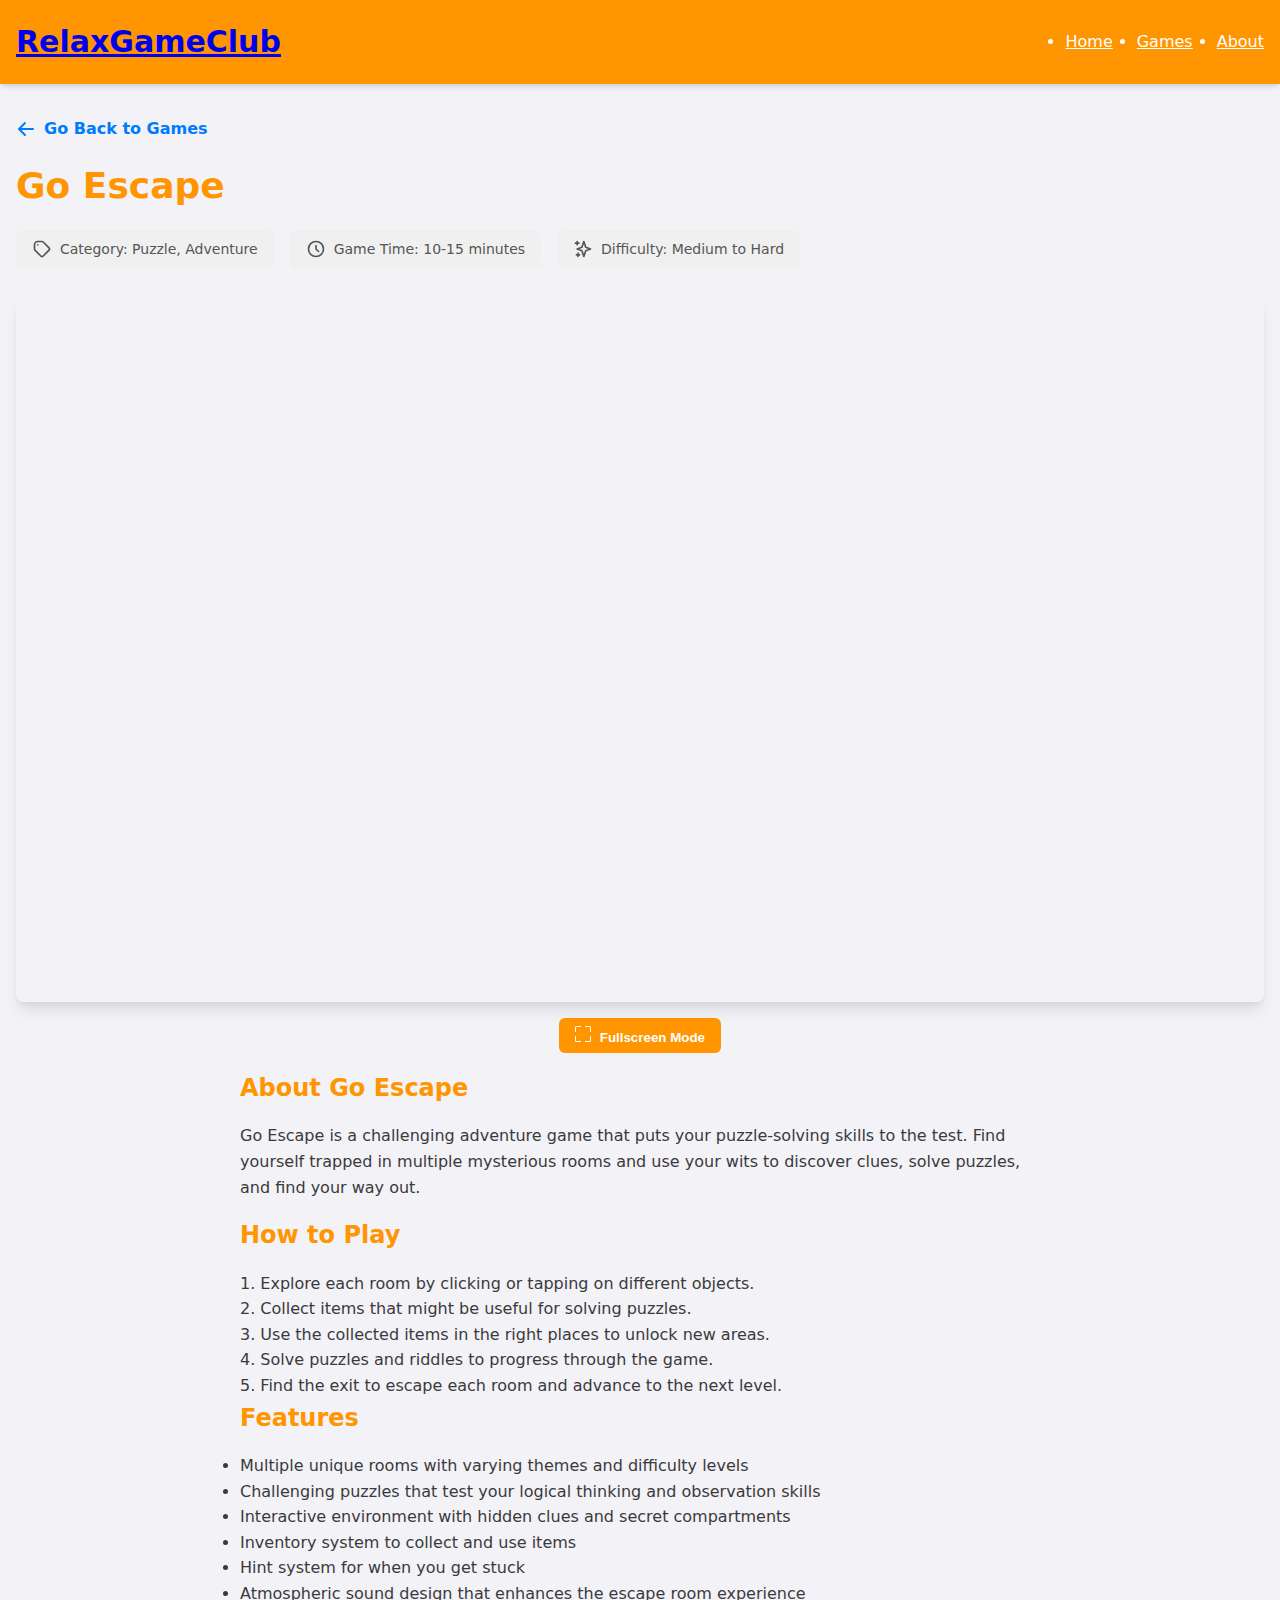
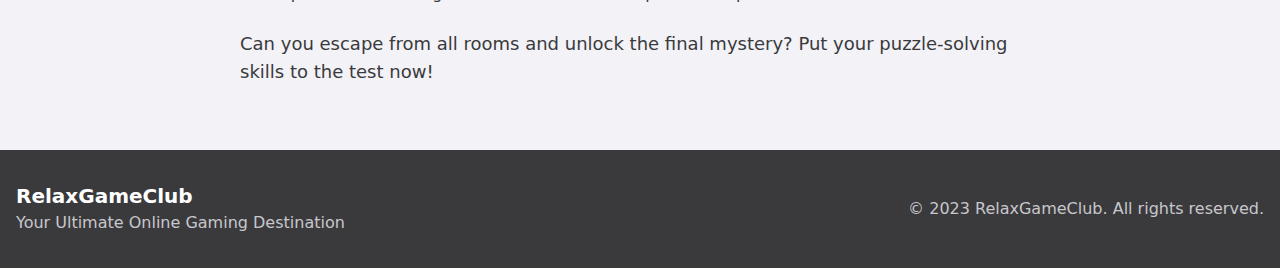
<file: go-escape.html>
<!DOCTYPE html>
<html lang="en">
<head>
    <meta charset="UTF-8">
    <meta name="viewport" content="width=device-width, initial-scale=1.0">
    <!-- Google tag (gtag.js) -->
    <script async src="https://www.googletagmanager.com/gtag/js?id=G-MTNE968MG7"></script>
    <script>
        window.dataLayer = window.dataLayer || [];
        function gtag(){dataLayer.push(arguments);}
        gtag('js', new Date());

        gtag('config', 'G-MTNE968MG7');
    </script>
    <title>Go Escape - RelaxGameClub</title>
    <meta name="description" content="Play Go Escape, a challenging escape room adventure with multiple levels at RelaxGameClub. Test your puzzle-solving skills in this exciting game.">
    <link rel="canonical" href="https://relaxgame.online/go-escape.html">
    <link rel="stylesheet" href="styles.css">
    <link rel="stylesheet" href="tailwind.css">
    <style>
        /* Apple Color System Fallback */
        :root {
            --apple-blue: #007AFF;
            --apple-green: #34C759;
            --apple-indigo: #5856D6;
            --apple-orange: #FF9500;
            --apple-pink: #FF2D55;
            --apple-purple: #AF52DE;
            --apple-red: #FF3B30;
            --apple-teal: #5AC8FA;
            --apple-yellow: #FFCC00;
        }
        
        /* Game iframe styles */
        .game-iframe-container {
            position: relative;
            padding-top: 56.25%; /* 16:9 aspect ratio */
            height: 0;
            overflow: hidden;
            margin-bottom: 1rem;
        }
        
        .game-iframe {
            position: absolute;
            top: 0;
            left: 0;
            width: 100%;
            height: 100%;
            border: 0;
        }
        
        /* Fullscreen button styles */
        .fullscreen-btn {
            display: block;
            margin: 0 auto 1rem;
            padding: 0.5rem 1rem;
            background-color: var(--apple-orange);
            color: white;
            border: none;
            border-radius: 0.375rem;
            font-weight: 600;
            cursor: pointer;
            transition: background-color 0.2s;
        }
        
        .fullscreen-btn:hover {
            background-color: rgba(255, 149, 0, 0.9);
        }
    </style>
</head>
<body class="bg-apple-gray-100 text-apple-gray-900 font-sans">
    <header class="bg-apple-orange text-white shadow-md">
        <div class="container mx-auto px-4 py-6 flex flex-col md:flex-row justify-between items-center">
            <div class="flex items-center mb-4 md:mb-0">
                <a href="index.html" class="text-3xl font-bold">RelaxGameClub</a>
            </div>
            <nav>
                <ul class="flex space-x-6">
                    <li><a href="index.html" class="hover:text-apple-gray-200 transition-colors">Home</a></li>
                    <li><a href="index.html#games" class="hover:text-apple-gray-200 transition-colors">Games</a></li>
                    <li><a href="index.html#about" class="hover:text-apple-gray-200 transition-colors">About</a></li>
                </ul>
            </nav>
        </div>
    </header>

    <main class="container mx-auto px-4 py-8 animate-fadeIn">
        <a href="index.html" class="back-button">
            <svg xmlns="http://www.w3.org/2000/svg" class="h-5 w-5" viewBox="0 0 20 20" fill="currentColor">
                <path fill-rule="evenodd" d="M9.707 16.707a1 1 0 01-1.414 0l-6-6a1 1 0 010-1.414l6-6a1 1 0 011.414 1.414L5.414 9H17a1 1 0 110 2H5.414l4.293 4.293a1 1 0 010 1.414z" clip-rule="evenodd" />
            </svg>
            Go Back to Games
        </a>
        
        <h1 class="text-4xl font-bold mb-6 text-apple-orange">Go Escape</h1>
        
        <div class="game-meta">
            <div class="game-meta-item">
                <svg xmlns="http://www.w3.org/2000/svg" class="h-5 w-5" fill="none" viewBox="0 0 24 24" stroke="currentColor">
                    <path stroke-linecap="round" stroke-linejoin="round" stroke-width="2" d="M7 7h.01M7 3h5c.512 0 1.024.195 1.414.586l7 7a2 2 0 010 2.828l-7 7a2 2 0 01-2.828 0l-7-7A1.994 1.994 0 013 12V7a4 4 0 014-4z" />
                </svg>
                Category: Puzzle, Adventure
            </div>
            <div class="game-meta-item">
                <svg xmlns="http://www.w3.org/2000/svg" class="h-5 w-5" fill="none" viewBox="0 0 24 24" stroke="currentColor">
                    <path stroke-linecap="round" stroke-linejoin="round" stroke-width="2" d="M12 8v4l3 3m6-3a9 9 0 11-18 0 9 9 0 0118 0z" />
                </svg>
                Game Time: 10-15 minutes
            </div>
            <div class="game-meta-item">
                <svg xmlns="http://www.w3.org/2000/svg" class="h-5 w-5" fill="none" viewBox="0 0 24 24" stroke="currentColor">
                    <path stroke-linecap="round" stroke-linejoin="round" stroke-width="2" d="M5 3v4M3 5h4M6 17v4m-2-2h4m5-16l2.286 6.857L21 12l-5.714 2.143L13 21l-2.286-6.857L5 12l5.714-2.143L13 3z" />
                </svg>
                Difficulty: Medium to Hard
            </div>
        </div>
        
        <div class="game-iframe-container">
            <iframe id="game-iframe" src="https://play.famobi.com/go-escape/A1000-10A" webkit-playsinline="true" scrolling="no" frameborder="0" allow="autoplay" class="game-iframe" title="Go Escape"></iframe>
        </div>
        
        <button id="fullscreen-btn" class="fullscreen-btn">
            <svg xmlns="http://www.w3.org/2000/svg" width="16" height="16" fill="currentColor" viewBox="0 0 16 16" style="display:inline-block; margin-right:5px;">
                <path d="M1.5 1a.5.5 0 0 0-.5.5v4a.5.5 0 0 1-1 0v-4A1.5 1.5 0 0 1 1.5 0h4a.5.5 0 0 1 0 1h-4zM10 .5a.5.5 0 0 1 .5-.5h4A1.5 1.5 0 0 1 16 1.5v4a.5.5 0 0 1-1 0v-4a.5.5 0 0 0-.5-.5h-4a.5.5 0 0 1-.5-.5zM.5 10a.5.5 0 0 1 .5.5v4a.5.5 0 0 0 .5.5h4a.5.5 0 0 1 0 1h-4A1.5 1.5 0 0 1 0 14.5v-4a.5.5 0 0 1 .5-.5zm15 0a.5.5 0 0 1 .5.5v4a1.5 1.5 0 0 1-1.5 1.5h-4a.5.5 0 0 1 0-1h4a.5.5 0 0 0 .5-.5v-4a.5.5 0 0 1 .5-.5z"/>
            </svg>
            Fullscreen Mode
        </button>
        
        <div class="game-description prose prose-lg max-w-none">
            <h2 class="text-2xl font-bold mb-4 text-apple-orange">About Go Escape</h2>
            <p class="mb-4">Go Escape is a challenging adventure game that puts your puzzle-solving skills to the test. Find yourself trapped in multiple mysterious rooms and use your wits to discover clues, solve puzzles, and find your way out.</p>
            
            <h2 class="text-2xl font-bold mb-4 mt-6 text-apple-orange">How to Play</h2>
            <p class="mb-3">1. Explore each room by clicking or tapping on different objects.</p>
            <p class="mb-3">2. Collect items that might be useful for solving puzzles.</p>
            <p class="mb-3">3. Use the collected items in the right places to unlock new areas.</p>
            <p class="mb-3">4. Solve puzzles and riddles to progress through the game.</p>
            <p class="mb-3">5. Find the exit to escape each room and advance to the next level.</p>
            
            <h2 class="text-2xl font-bold mb-4 mt-6 text-apple-orange">Features</h2>
            <ul class="list-disc pl-6 mb-6">
                <li>Multiple unique rooms with varying themes and difficulty levels</li>
                <li>Challenging puzzles that test your logical thinking and observation skills</li>
                <li>Interactive environment with hidden clues and secret compartments</li>
                <li>Inventory system to collect and use items</li>
                <li>Hint system for when you get stuck</li>
                <li>Atmospheric sound design that enhances the escape room experience</li>
            </ul>
            
            <p class="mt-6 text-lg font-medium">Can you escape from all rooms and unlock the final mystery? Put your puzzle-solving skills to the test now!</p>
        </div>
    </main>

    <script>
        document.addEventListener('DOMContentLoaded', function() {
            const fullscreenBtn = document.getElementById('fullscreen-btn');
            const gameIframe = document.getElementById('game-iframe');
            
            if (fullscreenBtn && gameIframe) {
                fullscreenBtn.addEventListener('click', function() {
                    if (gameIframe.requestFullscreen) {
                        gameIframe.requestFullscreen();
                    } else if (gameIframe.webkitRequestFullscreen) { /* Safari */
                        gameIframe.webkitRequestFullscreen();
                    } else if (gameIframe.msRequestFullscreen) { /* IE11 */
                        gameIframe.msRequestFullscreen();
                    }
                });
            }
        });
    </script>

    <footer class="bg-apple-gray-900 text-white py-8">
        <div class="container mx-auto px-4">
            <div class="flex flex-col md:flex-row justify-between items-center">
                <div class="mb-4 md:mb-0">
                    <h2 class="text-xl font-bold">RelaxGameClub</h2>
                    <p class="text-apple-gray-400">Your Ultimate Online Gaming Destination</p>
                </div>
                <div>
                    <p class="text-apple-gray-400">&copy; 2023 RelaxGameClub. All rights reserved.</p>
                </div>
            </div>
        </div>
    </footer>
</body>
</html>
</file>
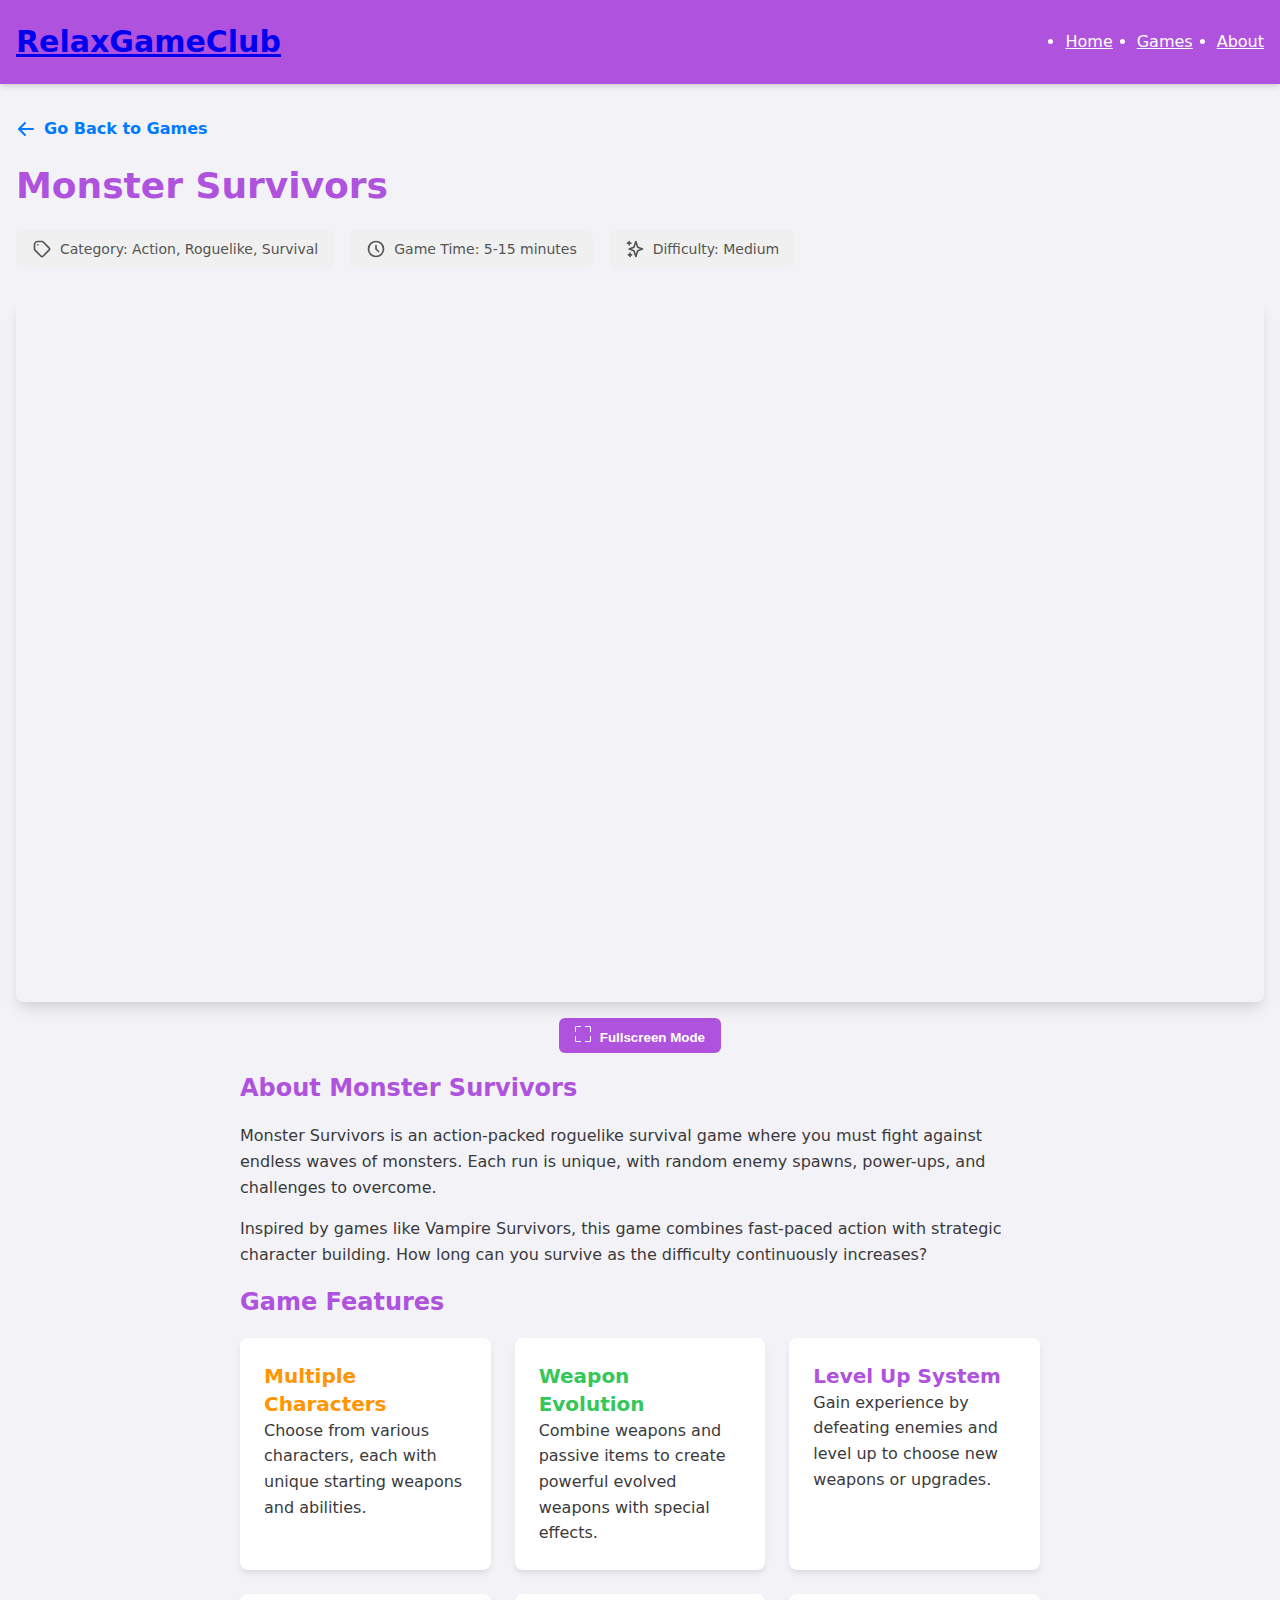
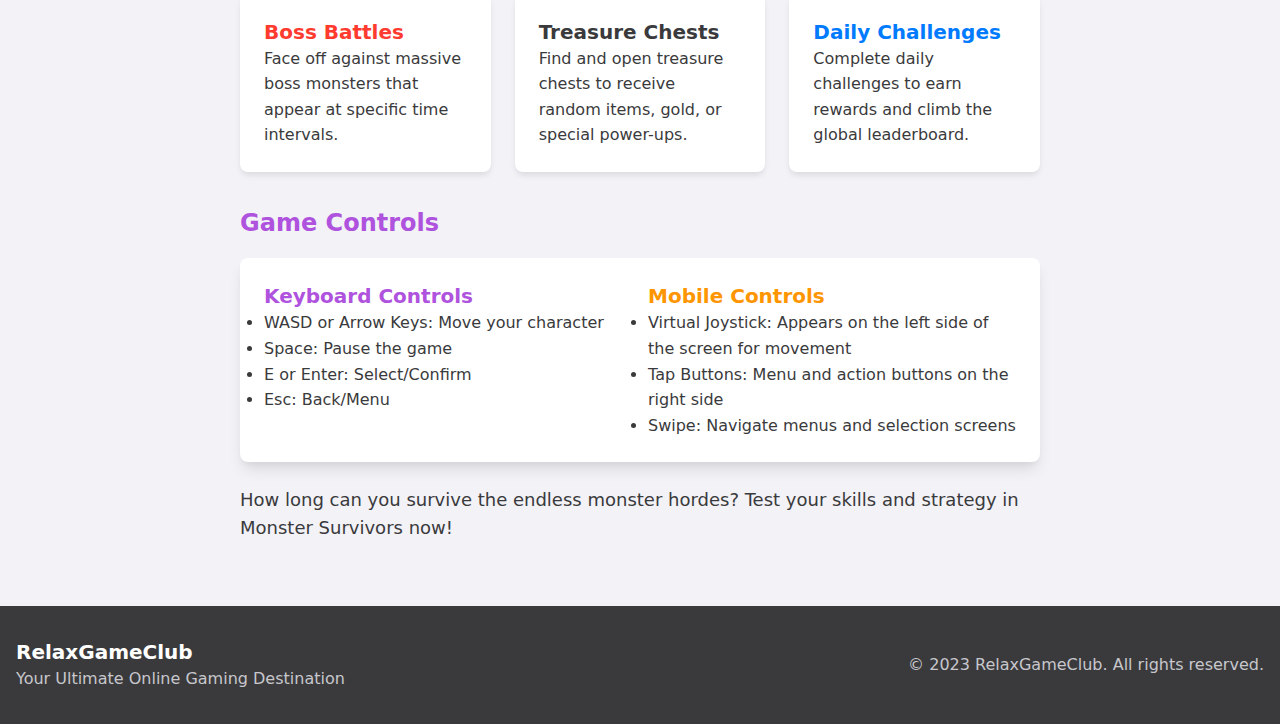
<file: monster-survivors.html>
<!DOCTYPE html>
<html lang="en">
<head>
    <meta charset="UTF-8">
    <meta name="viewport" content="width=device-width, initial-scale=1.0">
    <!-- Google tag (gtag.js) -->
    <script async src="https://www.googletagmanager.com/gtag/js?id=G-MTNE968MG7"></script>
    <script>
        window.dataLayer = window.dataLayer || [];
        function gtag(){dataLayer.push(arguments);}
        gtag('js', new Date());

        gtag('config', 'G-MTNE968MG7');
    </script>
    <title>Monster Survivors - RelaxGameClub</title>
    <meta name="description" content="Play Monster Survivors, an action-packed roguelike survival game at RelaxGameClub where you fight against endless waves of monsters.">
    <link rel="canonical" href="https://relaxgame.online/monster-survivors.html">
    <link rel="stylesheet" href="styles.css">
    <link rel="stylesheet" href="tailwind.css">
    <style>
        /* Apple Color System Fallback */
        :root {
            --apple-blue: #007AFF;
            --apple-green: #34C759;
            --apple-indigo: #5856D6;
            --apple-orange: #FF9500;
            --apple-pink: #FF2D55;
            --apple-purple: #AF52DE;
            --apple-red: #FF3B30;
            --apple-teal: #5AC8FA;
            --apple-yellow: #FFCC00;
        }
        
        /* Game iframe styles */
        .game-iframe-container {
            position: relative;
            padding-top: 56.25%; /* 16:9 aspect ratio */
            height: 0;
            overflow: hidden;
            margin-bottom: 1rem;
        }
        
        .game-iframe {
            position: absolute;
            top: 0;
            left: 0;
            width: 100%;
            height: 100%;
            border: 0;
        }
        
        /* Fullscreen button styles */
        .fullscreen-btn {
            display: block;
            margin: 0 auto 1rem;
            padding: 0.5rem 1rem;
            background-color: var(--apple-purple);
            color: white;
            border: none;
            border-radius: 0.375rem;
            font-weight: 600;
            cursor: pointer;
            transition: all 0.2s;
        }
        
        .fullscreen-btn:hover {
            filter: brightness(110%);
            box-shadow: 0 4px 6px -1px rgba(0, 0, 0, 0.1);
        }
        
        /* Feature grid */
        .features-grid {
            display: grid;
            grid-template-columns: repeat(1, 1fr);
            gap: 1.5rem;
            margin-bottom: 2rem;
        }
        
        @media (min-width: 768px) {
            .features-grid {
                grid-template-columns: repeat(2, 1fr);
            }
        }
        
        @media (min-width: 1024px) {
            .features-grid {
                grid-template-columns: repeat(3, 1fr);
            }
        }
        
        .feature-card {
            background-color: white;
            border-radius: 0.5rem;
            box-shadow: 0 4px 6px -1px rgba(0, 0, 0, 0.1);
            padding: 1.5rem;
        }
        
        .controls-grid {
            display: grid;
            grid-template-columns: 1fr;
            gap: 1rem;
        }
        
        @media (min-width: 768px) {
            .controls-grid {
                grid-template-columns: repeat(2, 1fr);
            }
        }
    </style>
</head>
<body class="bg-apple-gray-100 text-apple-gray-900 font-sans">
    <header class="bg-apple-purple text-white shadow-md">
        <div class="container mx-auto px-4 py-6 flex flex-col md:flex-row justify-between items-center">
            <div class="flex items-center mb-4 md:mb-0">
                <a href="index.html" class="text-3xl font-bold">RelaxGameClub</a>
            </div>
            <nav>
                <ul class="flex space-x-6">
                    <li><a href="index.html" class="hover:text-apple-gray-200 transition-colors">Home</a></li>
                    <li><a href="index.html#games" class="hover:text-apple-gray-200 transition-colors">Games</a></li>
                    <li><a href="index.html#about" class="hover:text-apple-gray-200 transition-colors">About</a></li>
                </ul>
            </nav>
        </div>
    </header>

    <main class="container mx-auto px-4 py-8 animate-fadeIn">
        <a href="index.html" class="back-button">
            <svg xmlns="http://www.w3.org/2000/svg" class="h-5 w-5" viewBox="0 0 20 20" fill="currentColor">
                <path fill-rule="evenodd" d="M9.707 16.707a1 1 0 01-1.414 0l-6-6a1 1 0 010-1.414l6-6a1 1 0 011.414 1.414L5.414 9H17a1 1 0 110 2H5.414l4.293 4.293a1 1 0 010 1.414z" clip-rule="evenodd" />
            </svg>
            Go Back to Games
        </a>
        
        <h1 class="text-4xl font-bold mb-6 text-apple-purple">Monster Survivors</h1>
        
        <div class="game-meta">
            <div class="game-meta-item">
                <svg xmlns="http://www.w3.org/2000/svg" class="h-5 w-5" fill="none" viewBox="0 0 24 24" stroke="currentColor">
                    <path stroke-linecap="round" stroke-linejoin="round" stroke-width="2" d="M7 7h.01M7 3h5c.512 0 1.024.195 1.414.586l7 7a2 2 0 010 2.828l-7 7a2 2 0 01-2.828 0l-7-7A1.994 1.994 0 013 12V7a4 4 0 014-4z" />
                </svg>
                Category: Action, Roguelike, Survival
            </div>
            <div class="game-meta-item">
                <svg xmlns="http://www.w3.org/2000/svg" class="h-5 w-5" fill="none" viewBox="0 0 24 24" stroke="currentColor">
                    <path stroke-linecap="round" stroke-linejoin="round" stroke-width="2" d="M12 8v4l3 3m6-3a9 9 0 11-18 0 9 9 0 0118 0z" />
                </svg>
                Game Time: 5-15 minutes
            </div>
            <div class="game-meta-item">
                <svg xmlns="http://www.w3.org/2000/svg" class="h-5 w-5" fill="none" viewBox="0 0 24 24" stroke="currentColor">
                    <path stroke-linecap="round" stroke-linejoin="round" stroke-width="2" d="M5 3v4M3 5h4M6 17v4m-2-2h4m5-16l2.286 6.857L21 12l-5.714 2.143L13 21l-2.286-6.857L5 12l5.714-2.143L13 3z" />
                </svg>
                Difficulty: Medium
            </div>
        </div>
        
        <div class="game-iframe-container">
            <iframe id="game-iframe" src="https://cloud.onlinegames.io/games/2025/unity/monster-survivors/index-og.html" webkit-playsinline="true" scrolling="no" frameborder="0" allow="autoplay" class="game-iframe" title="Monster Survivors"></iframe>
        </div>
        
        <button id="fullscreen-btn" class="fullscreen-btn">
            <svg xmlns="http://www.w3.org/2000/svg" width="16" height="16" fill="currentColor" viewBox="0 0 16 16" style="display:inline-block; margin-right:5px;">
                <path d="M1.5 1a.5.5 0 0 0-.5.5v4a.5.5 0 0 1-1 0v-4A1.5 1.5 0 0 1 1.5 0h4a.5.5 0 0 1 0 1h-4zM10 .5a.5.5 0 0 1 .5-.5h4A1.5 1.5 0 0 1 16 1.5v4a.5.5 0 0 1-1 0v-4a.5.5 0 0 0-.5-.5h-4a.5.5 0 0 1-.5-.5zM.5 10a.5.5 0 0 1 .5.5v4a.5.5 0 0 0 .5.5h4a.5.5 0 0 1 0 1h-4A1.5 1.5 0 0 1 0 14.5v-4a.5.5 0 0 1 .5-.5zm15 0a.5.5 0 0 1 .5.5v4a1.5 1.5 0 0 1-1.5 1.5h-4a.5.5 0 0 1 0-1h4a.5.5 0 0 0 .5-.5v-4a.5.5 0 0 1 .5-.5z"/>
            </svg>
            Fullscreen Mode
        </button>
        
        <div class="game-description prose prose-lg max-w-none">
            <h2 class="text-2xl font-bold mb-4 text-apple-purple">About Monster Survivors</h2>
            <p class="mb-4">Monster Survivors is an action-packed roguelike survival game where you must fight against endless waves of monsters. Each run is unique, with random enemy spawns, power-ups, and challenges to overcome.</p>
            <p class="mb-4">Inspired by games like Vampire Survivors, this game combines fast-paced action with strategic character building. How long can you survive as the difficulty continuously increases?</p>
            
            <h2 class="text-2xl font-bold mb-4 mt-6 text-apple-purple">Game Features</h2>
            <div class="features-grid">
                <div class="feature-card">
                    <h3 class="text-xl font-semibold text-apple-orange mb-3">Multiple Characters</h3>
                    <p>Choose from various characters, each with unique starting weapons and abilities.</p>
                </div>
                <div class="feature-card">
                    <h3 class="text-xl font-semibold text-apple-green mb-3">Weapon Evolution</h3>
                    <p>Combine weapons and passive items to create powerful evolved weapons with special effects.</p>
                </div>
                <div class="feature-card">
                    <h3 class="text-xl font-semibold text-apple-purple mb-3">Level Up System</h3>
                    <p>Gain experience by defeating enemies and level up to choose new weapons or upgrades.</p>
                </div>
                <div class="feature-card">
                    <h3 class="text-xl font-semibold text-apple-red mb-3">Boss Battles</h3>
                    <p>Face off against massive boss monsters that appear at specific time intervals.</p>
                </div>
                <div class="feature-card">
                    <h3 class="text-xl font-semibold text-apple-yellow mb-3">Treasure Chests</h3>
                    <p>Find and open treasure chests to receive random items, gold, or special power-ups.</p>
                </div>
                <div class="feature-card">
                    <h3 class="text-xl font-semibold text-apple-blue mb-3">Daily Challenges</h3>
                    <p>Complete daily challenges to earn rewards and climb the global leaderboard.</p>
                </div>
            </div>
            
            <h2 class="text-2xl font-bold mb-4 mt-6 text-apple-purple">Game Controls</h2>
            <div class="bg-white rounded-lg shadow-lg p-6 mb-6">
                <div class="controls-grid">
                    <div>
                        <h3 class="text-xl font-semibold text-apple-purple mb-3">Keyboard Controls</h3>
                        <ul class="list-disc pl-5 space-y-2">
                            <li><span class="font-semibold">WASD or Arrow Keys:</span> Move your character</li>
                            <li><span class="font-semibold">Space:</span> Pause the game</li>
                            <li><span class="font-semibold">E or Enter:</span> Select/Confirm</li>
                            <li><span class="font-semibold">Esc:</span> Back/Menu</li>
                        </ul>
                    </div>
                    <div>
                        <h3 class="text-xl font-semibold text-apple-orange mb-3">Mobile Controls</h3>
                        <ul class="list-disc pl-5 space-y-2">
                            <li><span class="font-semibold">Virtual Joystick:</span> Appears on the left side of the screen for movement</li>
                            <li><span class="font-semibold">Tap Buttons:</span> Menu and action buttons on the right side</li>
                            <li><span class="font-semibold">Swipe:</span> Navigate menus and selection screens</li>
                        </ul>
                    </div>
                </div>
            </div>
            
            <p class="mt-6 text-lg font-medium">How long can you survive the endless monster hordes? Test your skills and strategy in Monster Survivors now!</p>
        </div>
    </main>

    <footer class="bg-apple-gray-900 text-white py-8">
        <div class="container mx-auto px-4">
            <div class="flex flex-col md:flex-row justify-between items-center">
                <div class="mb-4 md:mb-0">
                    <h2 class="text-xl font-bold">RelaxGameClub</h2>
                    <p class="text-apple-gray-400">Your Ultimate Online Gaming Destination</p>
                </div>
                <div>
                    <p class="text-apple-gray-400">&copy; 2023 RelaxGameClub. All rights reserved.</p>
                </div>
            </div>
        </div>
    </footer>

    <script>
        document.getElementById('fullscreen-btn').addEventListener('click', function() {
            const iframe = document.querySelector('.game-iframe');
            
            if (iframe.requestFullscreen) {
                iframe.requestFullscreen();
            } else if (iframe.webkitRequestFullscreen) { /* Safari */
                iframe.webkitRequestFullscreen();
            } else if (iframe.msRequestFullscreen) { /* IE11 */
                iframe.msRequestFullscreen();
            }
        });
    </script>
</body>
</html>
</file>
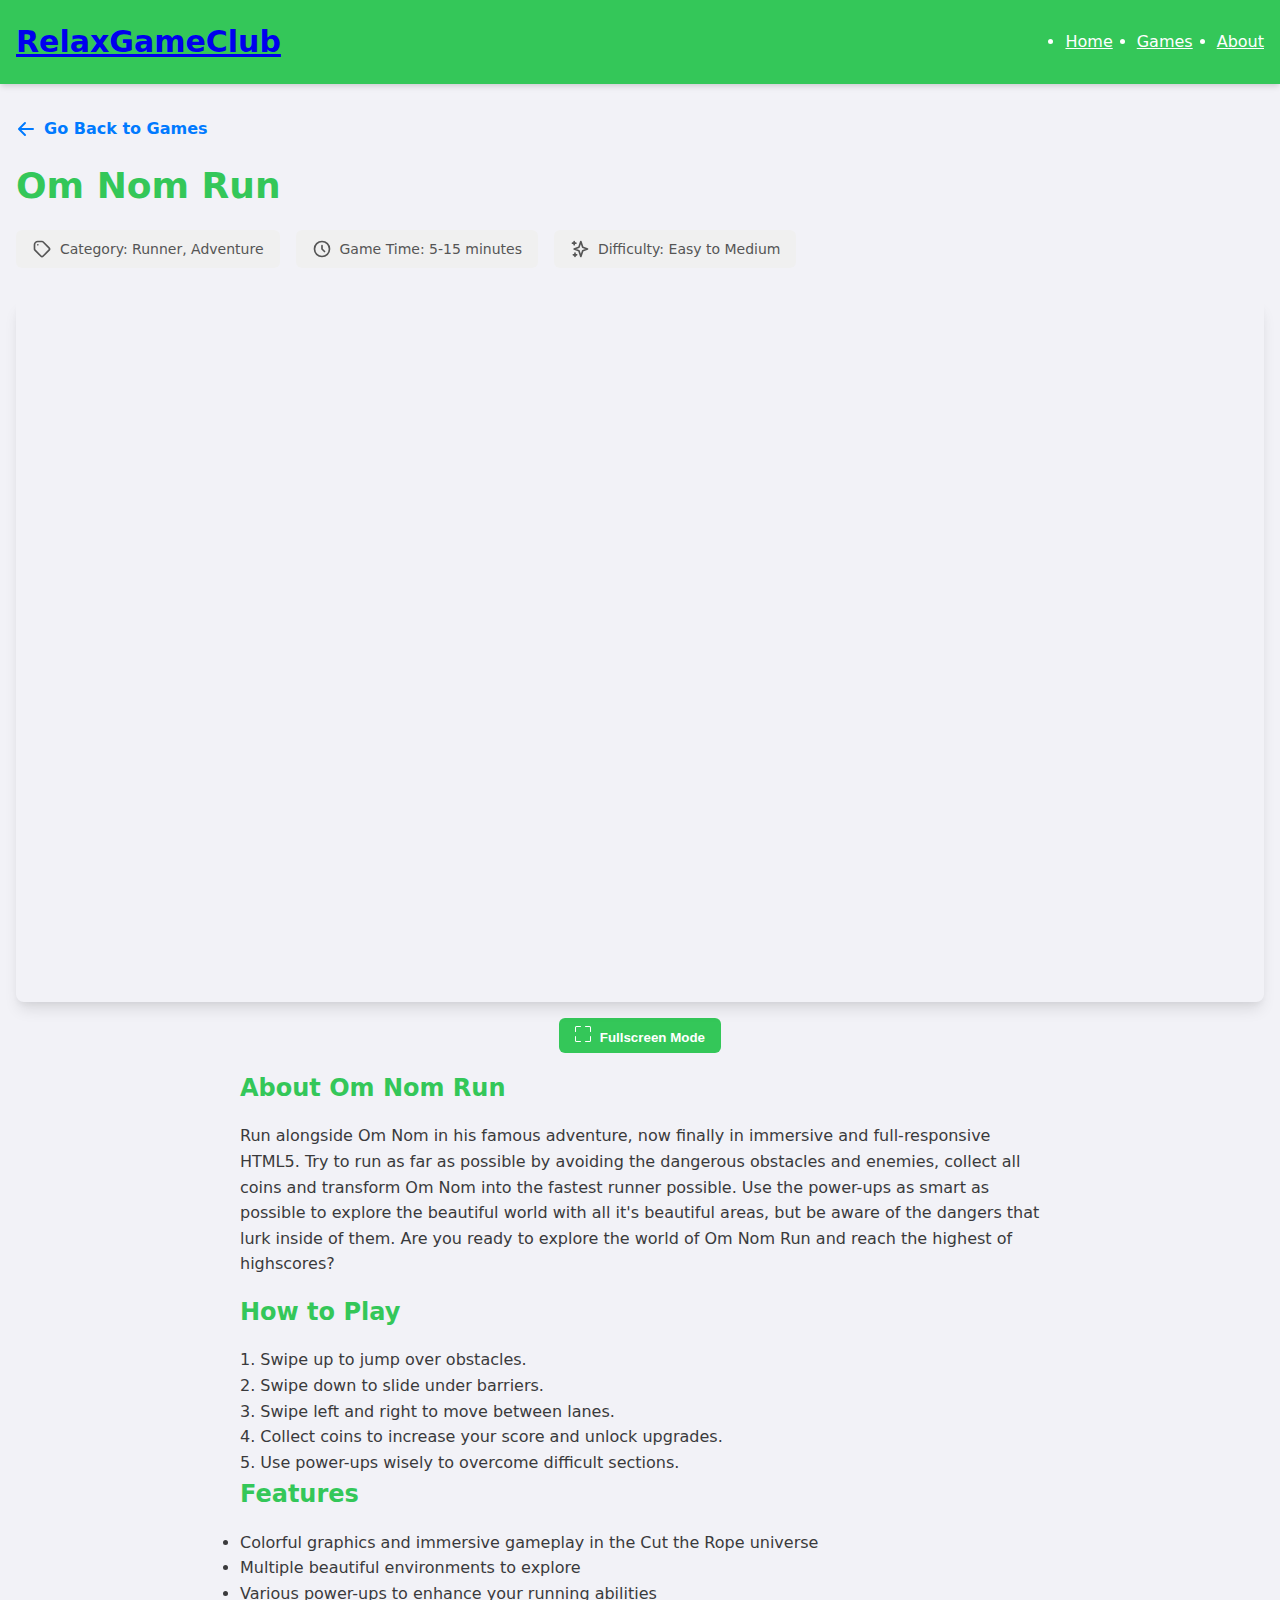
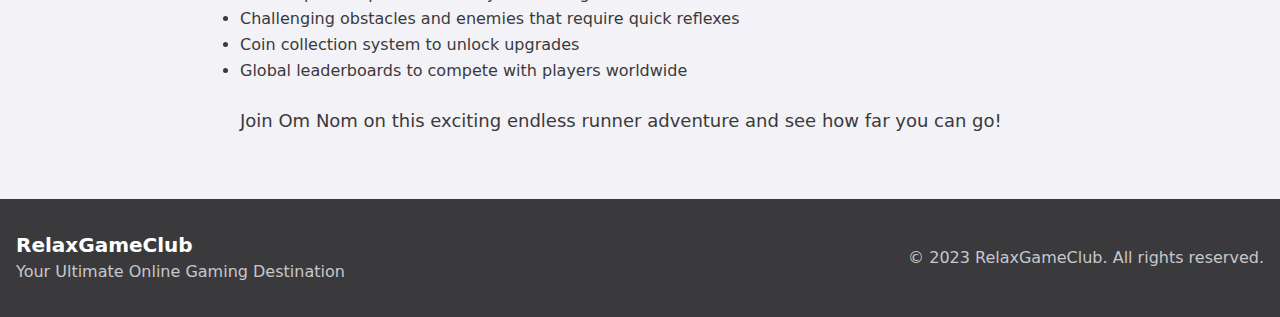
<file: om-nom-run.html>
<!DOCTYPE html>
<html lang="en">
<head>
    <meta charset="UTF-8">
    <meta name="viewport" content="width=device-width, initial-scale=1.0">
    <!-- Google tag (gtag.js) -->
    <script async src="https://www.googletagmanager.com/gtag/js?id=G-MTNE968MG7"></script>
    <script>
        window.dataLayer = window.dataLayer || [];
        function gtag(){dataLayer.push(arguments);}
        gtag('js', new Date());

        gtag('config', 'G-MTNE968MG7');
    </script>
    <title>Om Nom Run - RelaxGameClub</title>
    <meta name="description" content="Play Om Nom Run, an exciting runner game at RelaxGameClub where you run alongside Om Nom in his famous adventure, collecting coins and avoiding obstacles.">
    <link rel="canonical" href="https://relaxgame.online/om-nom-run.html">
    <link rel="stylesheet" href="styles.css">
    <link rel="stylesheet" href="tailwind.css">
    <style>
        /* Apple Color System Fallback */
        :root {
            --apple-blue: #007AFF;
            --apple-green: #34C759;
            --apple-indigo: #5856D6;
            --apple-orange: #FF9500;
            --apple-pink: #FF2D55;
            --apple-purple: #AF52DE;
            --apple-red: #FF3B30;
            --apple-teal: #5AC8FA;
            --apple-yellow: #FFCC00;
        }
        
        /* Game iframe styles */
        .game-iframe-container {
            position: relative;
            padding-top: 56.25%; /* 16:9 aspect ratio */
            height: 0;
            overflow: hidden;
            margin-bottom: 1rem;
        }
        
        .game-iframe {
            position: absolute;
            top: 0;
            left: 0;
            width: 100%;
            height: 100%;
            border: 0;
        }
        
        /* Fullscreen button styles */
        .fullscreen-btn {
            display: block;
            margin: 0 auto 1rem;
            padding: 0.5rem 1rem;
            background-color: var(--apple-green);
            color: white;
            border: none;
            border-radius: 0.375rem;
            font-weight: 600;
            cursor: pointer;
            transition: background-color 0.2s;
        }
        
        .fullscreen-btn:hover {
            background-color: rgba(52, 199, 89, 0.9);
        }
    </style>
</head>
<body class="bg-apple-gray-100 text-apple-gray-900 font-sans">
    <header class="bg-apple-green text-white shadow-md">
        <div class="container mx-auto px-4 py-6 flex flex-col md:flex-row justify-between items-center">
            <div class="flex items-center mb-4 md:mb-0">
                <a href="index.html" class="text-3xl font-bold">RelaxGameClub</a>
            </div>
            <nav>
                <ul class="flex space-x-6">
                    <li><a href="index.html" class="hover:text-apple-gray-200 transition-colors">Home</a></li>
                    <li><a href="index.html#games" class="hover:text-apple-gray-200 transition-colors">Games</a></li>
                    <li><a href="index.html#about" class="hover:text-apple-gray-200 transition-colors">About</a></li>
                </ul>
            </nav>
        </div>
    </header>

    <main class="container mx-auto px-4 py-8 animate-fadeIn">
        <a href="index.html" class="back-button">
            <svg xmlns="http://www.w3.org/2000/svg" class="h-5 w-5" viewBox="0 0 20 20" fill="currentColor">
                <path fill-rule="evenodd" d="M9.707 16.707a1 1 0 01-1.414 0l-6-6a1 1 0 010-1.414l6-6a1 1 0 011.414 1.414L5.414 9H17a1 1 0 110 2H5.414l4.293 4.293a1 1 0 010 1.414z" clip-rule="evenodd" />
            </svg>
            Go Back to Games
        </a>
        
        <h1 class="text-4xl font-bold mb-6 text-apple-green">Om Nom Run</h1>
        
        <div class="game-meta">
            <div class="game-meta-item">
                <svg xmlns="http://www.w3.org/2000/svg" class="h-5 w-5" fill="none" viewBox="0 0 24 24" stroke="currentColor">
                    <path stroke-linecap="round" stroke-linejoin="round" stroke-width="2" d="M7 7h.01M7 3h5c.512 0 1.024.195 1.414.586l7 7a2 2 0 010 2.828l-7 7a2 2 0 01-2.828 0l-7-7A1.994 1.994 0 013 12V7a4 4 0 014-4z" />
                </svg>
                Category: Runner, Adventure
            </div>
            <div class="game-meta-item">
                <svg xmlns="http://www.w3.org/2000/svg" class="h-5 w-5" fill="none" viewBox="0 0 24 24" stroke="currentColor">
                    <path stroke-linecap="round" stroke-linejoin="round" stroke-width="2" d="M12 8v4l3 3m6-3a9 9 0 11-18 0 9 9 0 0118 0z" />
                </svg>
                Game Time: 5-15 minutes
            </div>
            <div class="game-meta-item">
                <svg xmlns="http://www.w3.org/2000/svg" class="h-5 w-5" fill="none" viewBox="0 0 24 24" stroke="currentColor">
                    <path stroke-linecap="round" stroke-linejoin="round" stroke-width="2" d="M5 3v4M3 5h4M6 17v4m-2-2h4m5-16l2.286 6.857L21 12l-5.714 2.143L13 21l-2.286-6.857L5 12l5.714-2.143L13 3z" />
                </svg>
                Difficulty: Easy to Medium
            </div>
        </div>
        
        <div class="game-iframe-container">
            <iframe src="https://play.famobi.com/wrapper/om-nom-run/A1000-10?locale=en" class="game-iframe" allow="fullscreen" allowfullscreen title="Om Nom Run"></iframe>
        </div>
        
        <button id="fullscreen-btn" class="fullscreen-btn">
            <svg xmlns="http://www.w3.org/2000/svg" width="16" height="16" fill="currentColor" viewBox="0 0 16 16" style="display:inline-block; margin-right:5px;">
                <path d="M1.5 1a.5.5 0 0 0-.5.5v4a.5.5 0 0 1-1 0v-4A1.5 1.5 0 0 1 1.5 0h4a.5.5 0 0 1 0 1h-4zM10 .5a.5.5 0 0 1 .5-.5h4A1.5 1.5 0 0 1 16 1.5v4a.5.5 0 0 1-1 0v-4a.5.5 0 0 0-.5-.5h-4a.5.5 0 0 1-.5-.5zM.5 10a.5.5 0 0 1 .5.5v4a.5.5 0 0 0 .5.5h4a.5.5 0 0 1 0 1h-4A1.5 1.5 0 0 1 0 14.5v-4a.5.5 0 0 1 .5-.5zm15 0a.5.5 0 0 1 .5.5v4a1.5 1.5 0 0 1-1.5 1.5h-4a.5.5 0 0 1 0-1h4a.5.5 0 0 0 .5-.5v-4a.5.5 0 0 1 .5-.5z"/>
            </svg>
            Fullscreen Mode
        </button>
        
        <div class="game-description prose prose-lg max-w-none">
            <h2 class="text-2xl font-bold mb-4 text-apple-green">About Om Nom Run</h2>
            <p class="mb-4">Run alongside Om Nom in his famous adventure, now finally in immersive and full-responsive HTML5. Try to run as far as possible by avoiding the dangerous obstacles and enemies, collect all coins and transform Om Nom into the fastest runner possible. Use the power-ups as smart as possible to explore the beautiful world with all it's beautiful areas, but be aware of the dangers that lurk inside of them. Are you ready to explore the world of Om Nom Run and reach the highest of highscores?</p>
            
            <h2 class="text-2xl font-bold mb-4 mt-6 text-apple-green">How to Play</h2>
            <p class="mb-3">1. Swipe up to jump over obstacles.</p>
            <p class="mb-3">2. Swipe down to slide under barriers.</p>
            <p class="mb-3">3. Swipe left and right to move between lanes.</p>
            <p class="mb-3">4. Collect coins to increase your score and unlock upgrades.</p>
            <p class="mb-3">5. Use power-ups wisely to overcome difficult sections.</p>
            
            <h2 class="text-2xl font-bold mb-4 mt-6 text-apple-green">Features</h2>
            <ul class="list-disc pl-6 mb-6">
                <li>Colorful graphics and immersive gameplay in the Cut the Rope universe</li>
                <li>Multiple beautiful environments to explore</li>
                <li>Various power-ups to enhance your running abilities</li>
                <li>Challenging obstacles and enemies that require quick reflexes</li>
                <li>Coin collection system to unlock upgrades</li>
                <li>Global leaderboards to compete with players worldwide</li>
            </ul>
            
            <p class="mt-6 text-lg font-medium">Join Om Nom on this exciting endless runner adventure and see how far you can go!</p>
        </div>
    </main>

    <footer class="bg-apple-gray-900 text-white py-8">
        <div class="container mx-auto px-4">
            <div class="flex flex-col md:flex-row justify-between items-center">
                <div class="mb-4 md:mb-0">
                    <h2 class="text-xl font-bold">RelaxGameClub</h2>
                    <p class="text-apple-gray-400">Your Ultimate Online Gaming Destination</p>
                </div>
                <div>
                    <p class="text-apple-gray-400">&copy; 2023 RelaxGameClub. All rights reserved.</p>
                </div>
            </div>
        </div>
    </footer>

    <script>
        document.getElementById('fullscreen-btn').addEventListener('click', function() {
            const iframe = document.querySelector('.game-iframe');
            
            if (iframe.requestFullscreen) {
                iframe.requestFullscreen();
            } else if (iframe.webkitRequestFullscreen) { /* Safari */
                iframe.webkitRequestFullscreen();
            } else if (iframe.msRequestFullscreen) { /* IE11 */
                iframe.msRequestFullscreen();
            }
        });
    </script>
</body>
</html>
</file>
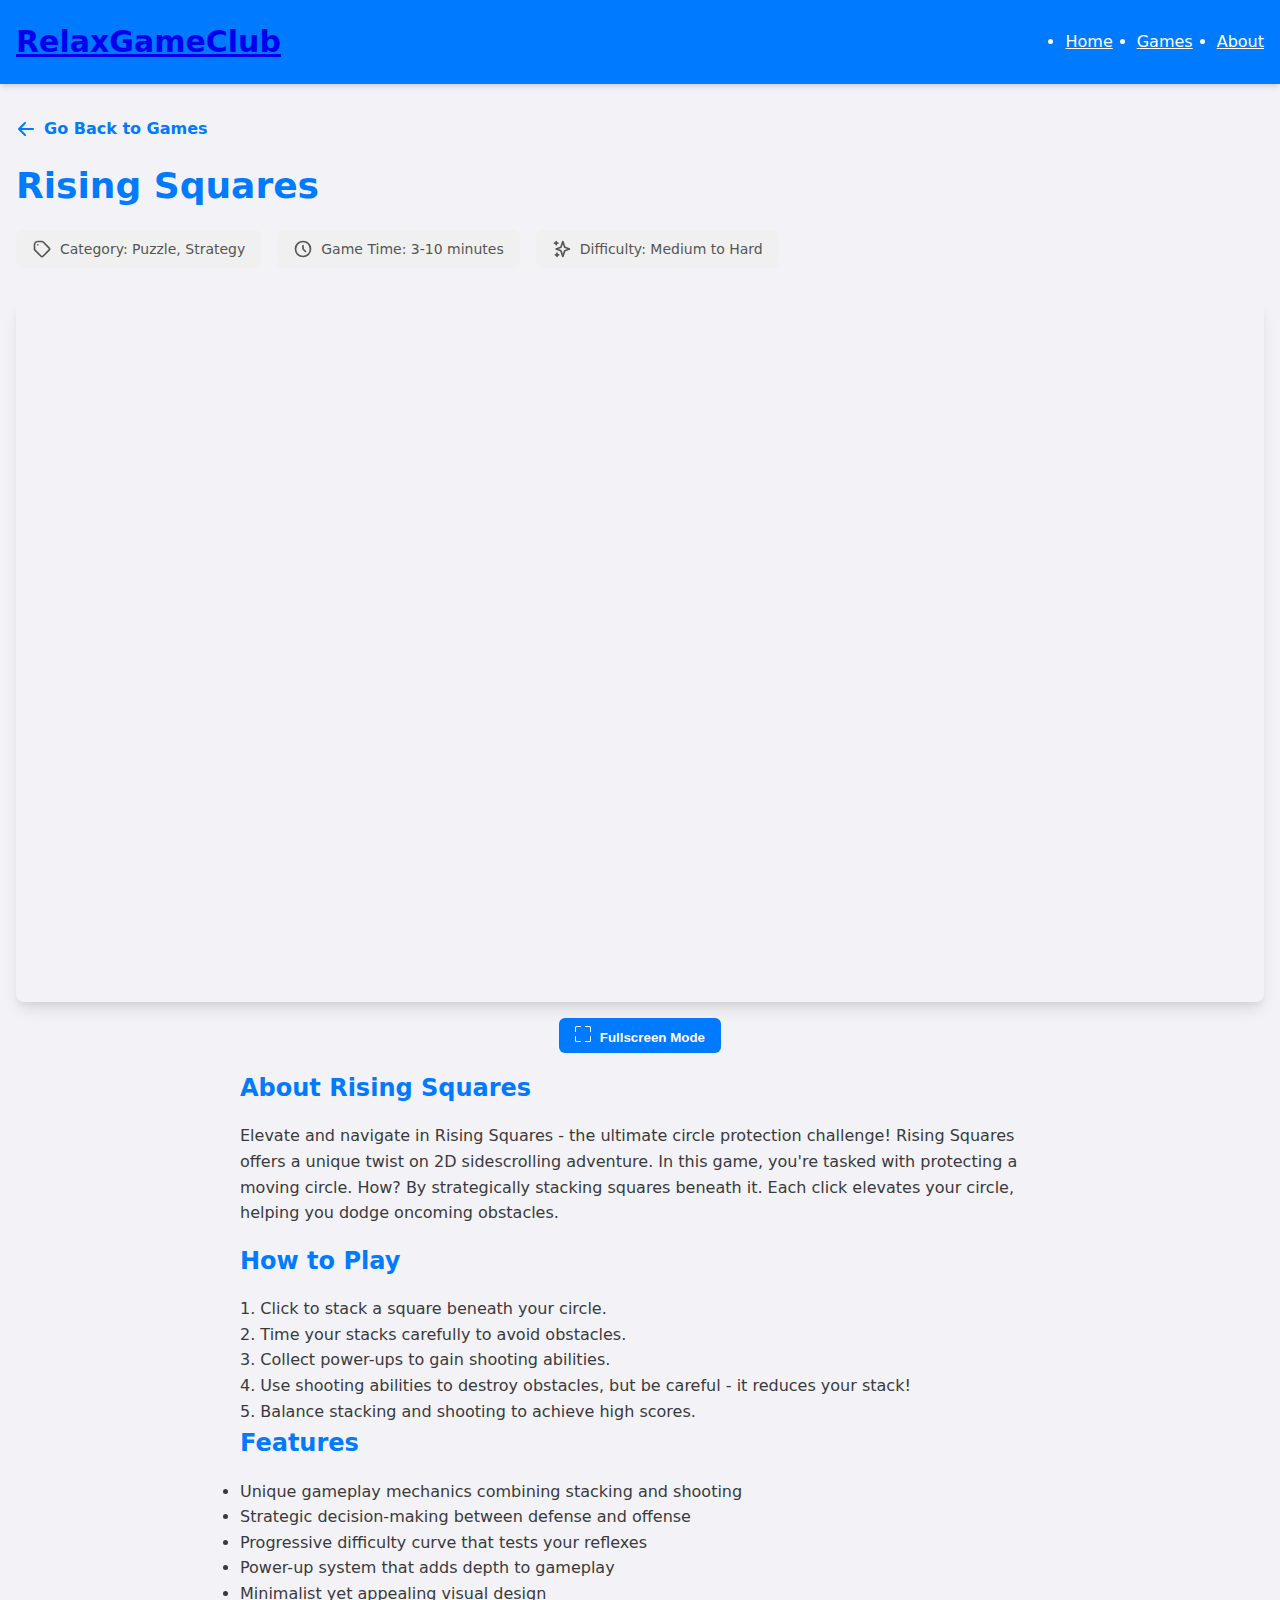
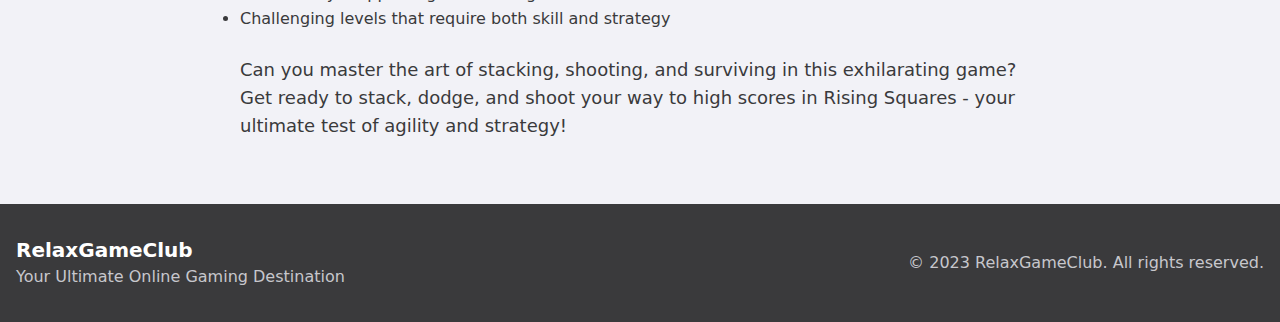
<file: rising-squares.html>
<!DOCTYPE html>
<html lang="en">
<head>
    <meta charset="UTF-8">
    <meta name="viewport" content="width=device-width, initial-scale=1.0">
    <!-- Google tag (gtag.js) -->
    <script async src="https://www.googletagmanager.com/gtag/js?id=G-MTNE968MG7"></script>
    <script>
        window.dataLayer = window.dataLayer || [];
        function gtag(){dataLayer.push(arguments);}
        gtag('js', new Date());

        gtag('config', 'G-MTNE968MG7');
    </script>
    <title>Rising Squares - RelaxGameClub</title>
    <meta name="description" content="Play Rising Squares, a unique 2D sidescrolling adventure at RelaxGameClub where you protect a moving circle by stacking squares and dodging obstacles.">
    <link rel="canonical" href="https://relaxgame.online/rising-squares.html">
    <link rel="stylesheet" href="styles.css">
    <link rel="stylesheet" href="tailwind.css">
    <style>
        /* Apple Color System Fallback */
        :root {
            --apple-blue: #007AFF;
            --apple-green: #34C759;
            --apple-indigo: #5856D6;
            --apple-orange: #FF9500;
            --apple-pink: #FF2D55;
            --apple-purple: #AF52DE;
            --apple-red: #FF3B30;
            --apple-teal: #5AC8FA;
            --apple-yellow: #FFCC00;
        }
        
        /* Game iframe styles */
        .game-iframe-container {
            position: relative;
            padding-top: 56.25%; /* 16:9 aspect ratio */
            height: 0;
            overflow: hidden;
            margin-bottom: 1rem;
        }
        
        .game-iframe {
            position: absolute;
            top: 0;
            left: 0;
            width: 100%;
            height: 100%;
            border: 0;
        }
        
        /* Fullscreen button styles */
        .fullscreen-btn {
            display: block;
            margin: 0 auto 1rem;
            padding: 0.5rem 1rem;
            background-color: var(--apple-blue);
            color: white;
            border: none;
            border-radius: 0.375rem;
            font-weight: 600;
            cursor: pointer;
            transition: all 0.2s;
        }
        
        .fullscreen-btn:hover {
            filter: brightness(110%);
            box-shadow: 0 4px 6px -1px rgba(0, 0, 0, 0.1);
        }
    </style>
</head>
<body class="bg-apple-gray-100 text-apple-gray-900 font-sans">
    <header class="bg-apple-blue text-white shadow-md">
        <div class="container mx-auto px-4 py-6 flex flex-col md:flex-row justify-between items-center">
            <div class="flex items-center mb-4 md:mb-0">
                <a href="index.html" class="text-3xl font-bold">RelaxGameClub</a>
            </div>
            <nav>
                <ul class="flex space-x-6">
                    <li><a href="index.html" class="hover:text-apple-gray-200 transition-colors">Home</a></li>
                    <li><a href="index.html#games" class="hover:text-apple-gray-200 transition-colors">Games</a></li>
                    <li><a href="index.html#about" class="hover:text-apple-gray-200 transition-colors">About</a></li>
                </ul>
            </nav>
        </div>
    </header>

    <main class="container mx-auto px-4 py-8 animate-fadeIn">
        <a href="index.html" class="back-button">
            <svg xmlns="http://www.w3.org/2000/svg" class="h-5 w-5" viewBox="0 0 20 20" fill="currentColor">
                <path fill-rule="evenodd" d="M9.707 16.707a1 1 0 01-1.414 0l-6-6a1 1 0 010-1.414l6-6a1 1 0 011.414 1.414L5.414 9H17a1 1 0 110 2H5.414l4.293 4.293a1 1 0 010 1.414z" clip-rule="evenodd" />
            </svg>
            Go Back to Games
        </a>
        
        <h1 class="text-4xl font-bold mb-6 text-apple-blue">Rising Squares</h1>
        
        <div class="game-meta">
            <div class="game-meta-item">
                <svg xmlns="http://www.w3.org/2000/svg" class="h-5 w-5" fill="none" viewBox="0 0 24 24" stroke="currentColor">
                    <path stroke-linecap="round" stroke-linejoin="round" stroke-width="2" d="M7 7h.01M7 3h5c.512 0 1.024.195 1.414.586l7 7a2 2 0 010 2.828l-7 7a2 2 0 01-2.828 0l-7-7A1.994 1.994 0 013 12V7a4 4 0 014-4z" />
                </svg>
                Category: Puzzle, Strategy
            </div>
            <div class="game-meta-item">
                <svg xmlns="http://www.w3.org/2000/svg" class="h-5 w-5" fill="none" viewBox="0 0 24 24" stroke="currentColor">
                    <path stroke-linecap="round" stroke-linejoin="round" stroke-width="2" d="M12 8v4l3 3m6-3a9 9 0 11-18 0 9 9 0 0118 0z" />
                </svg>
                Game Time: 3-10 minutes
            </div>
            <div class="game-meta-item">
                <svg xmlns="http://www.w3.org/2000/svg" class="h-5 w-5" fill="none" viewBox="0 0 24 24" stroke="currentColor">
                    <path stroke-linecap="round" stroke-linejoin="round" stroke-width="2" d="M5 3v4M3 5h4M6 17v4m-2-2h4m5-16l2.286 6.857L21 12l-5.714 2.143L13 21l-2.286-6.857L5 12l5.714-2.143L13 3z" />
                </svg>
                Difficulty: Medium to Hard
            </div>
        </div>
        
        <div class="game-iframe-container">
            <iframe id="game-iframe" src="https://play.famobi.com/wrapper/rising-squares/A1000-10" webkit-playsinline="true" scrolling="no" frameborder="0" allow="autoplay" class="game-iframe" title="Rising Squares"></iframe>
        </div>
        
        <button id="fullscreen-btn" class="fullscreen-btn">
            <svg xmlns="http://www.w3.org/2000/svg" width="16" height="16" fill="currentColor" viewBox="0 0 16 16" style="display:inline-block; margin-right:5px;">
                <path d="M1.5 1a.5.5 0 0 0-.5.5v4a.5.5 0 0 1-1 0v-4A1.5 1.5 0 0 1 1.5 0h4a.5.5 0 0 1 0 1h-4zM10 .5a.5.5 0 0 1 .5-.5h4A1.5 1.5 0 0 1 16 1.5v4a.5.5 0 0 1-1 0v-4a.5.5 0 0 0-.5-.5h-4a.5.5 0 0 1-.5-.5zM.5 10a.5.5 0 0 1 .5.5v4a.5.5 0 0 0 .5.5h4a.5.5 0 0 1 0 1h-4A1.5 1.5 0 0 1 0 14.5v-4a.5.5 0 0 1 .5-.5zm15 0a.5.5 0 0 1 .5.5v4a1.5 1.5 0 0 1-1.5 1.5h-4a.5.5 0 0 1 0-1h4a.5.5 0 0 0 .5-.5v-4a.5.5 0 0 1 .5-.5z"/>
            </svg>
            Fullscreen Mode
        </button>
        
        <div class="game-description prose prose-lg max-w-none">
            <h2 class="text-2xl font-bold mb-4 text-apple-blue">About Rising Squares</h2>
            <p class="mb-4">Elevate and navigate in Rising Squares - the ultimate circle protection challenge! Rising Squares offers a unique twist on 2D sidescrolling adventure. In this game, you're tasked with protecting a moving circle. How? By strategically stacking squares beneath it. Each click elevates your circle, helping you dodge oncoming obstacles.</p>
            
            <h2 class="text-2xl font-bold mb-4 mt-6 text-apple-blue">How to Play</h2>
            <p class="mb-3">1. Click to stack a square beneath your circle.</p>
            <p class="mb-3">2. Time your stacks carefully to avoid obstacles.</p>
            <p class="mb-3">3. Collect power-ups to gain shooting abilities.</p>
            <p class="mb-3">4. Use shooting abilities to destroy obstacles, but be careful - it reduces your stack!</p>
            <p class="mb-3">5. Balance stacking and shooting to achieve high scores.</p>
            
            <h2 class="text-2xl font-bold mb-4 mt-6 text-apple-blue">Features</h2>
            <ul class="list-disc pl-6 mb-6">
                <li>Unique gameplay mechanics combining stacking and shooting</li>
                <li>Strategic decision-making between defense and offense</li>
                <li>Progressive difficulty curve that tests your reflexes</li>
                <li>Power-up system that adds depth to gameplay</li>
                <li>Minimalist yet appealing visual design</li>
                <li>Challenging levels that require both skill and strategy</li>
            </ul>
            
            <p class="mt-6 text-lg font-medium">Can you master the art of stacking, shooting, and surviving in this exhilarating game? Get ready to stack, dodge, and shoot your way to high scores in Rising Squares - your ultimate test of agility and strategy!</p>
        </div>
    </main>

    <footer class="bg-apple-gray-900 text-white py-8">
        <div class="container mx-auto px-4">
            <div class="flex flex-col md:flex-row justify-between items-center">
                <div class="mb-4 md:mb-0">
                    <h2 class="text-xl font-bold">RelaxGameClub</h2>
                    <p class="text-apple-gray-400">Your Ultimate Online Gaming Destination</p>
                </div>
                <div>
                    <p class="text-apple-gray-400">&copy; 2023 RelaxGameClub. All rights reserved.</p>
                </div>
            </div>
        </div>
    </footer>

    <script>
        document.getElementById('fullscreen-btn').addEventListener('click', function() {
            const iframe = document.querySelector('.game-iframe');
            
            if (iframe.requestFullscreen) {
                iframe.requestFullscreen();
            } else if (iframe.webkitRequestFullscreen) { /* Safari */
                iframe.webkitRequestFullscreen();
            } else if (iframe.msRequestFullscreen) { /* IE11 */
                iframe.msRequestFullscreen();
            }
        });
    </script>
</body>
</html>
</file>
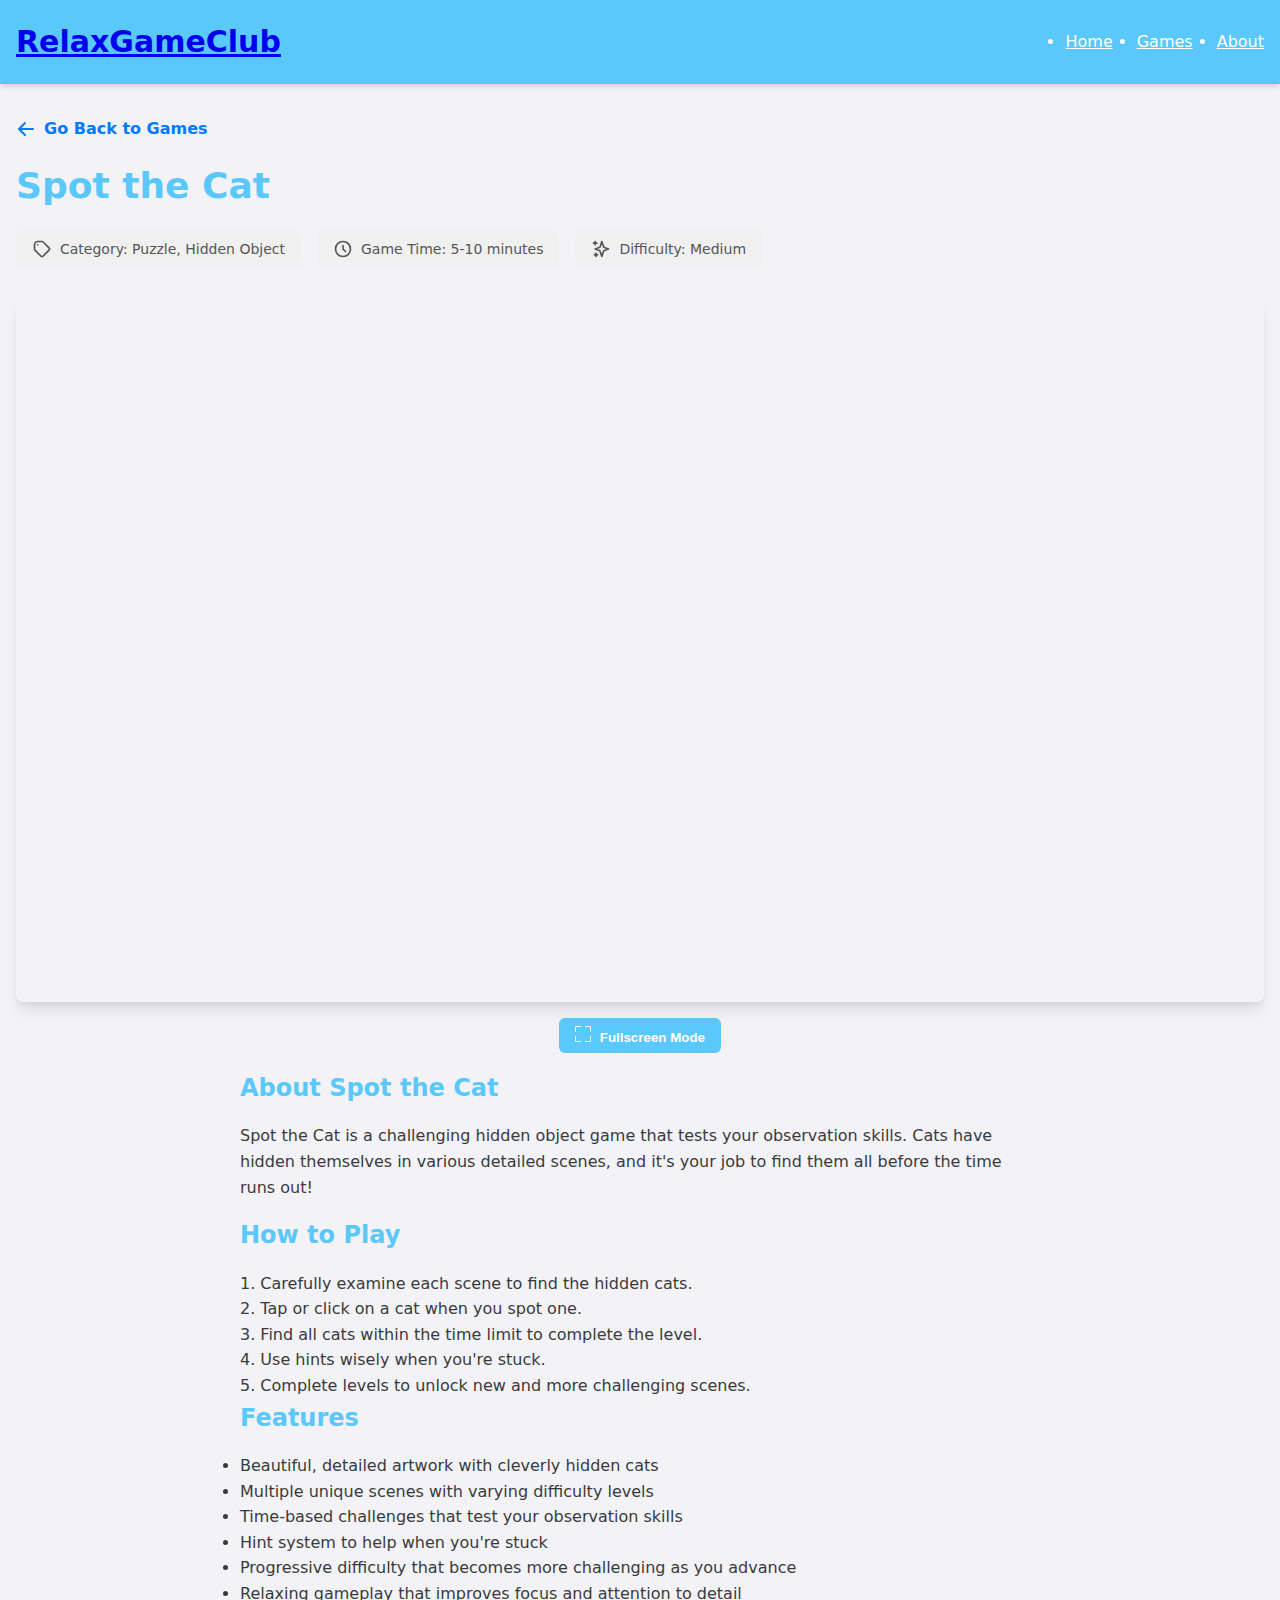
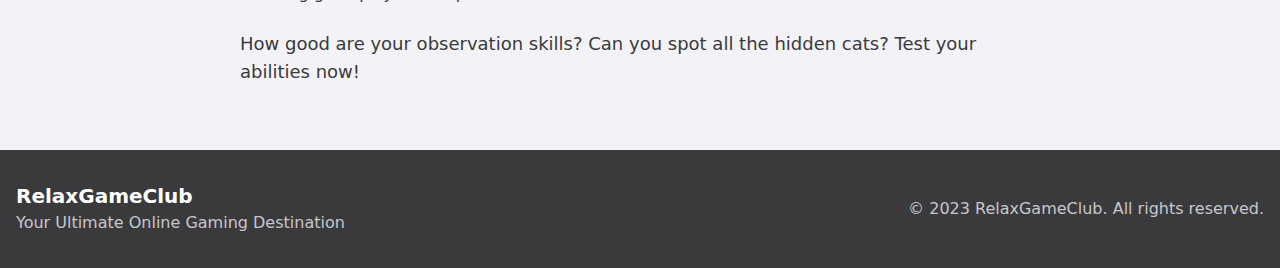
<file: spot-the-cat.html>
<!DOCTYPE html>
<html lang="en">
<head>
    <meta charset="UTF-8">
    <meta name="viewport" content="width=device-width, initial-scale=1.0">
    <!-- Google tag (gtag.js) -->
    <script async src="https://www.googletagmanager.com/gtag/js?id=G-MTNE968MG7"></script>
    <script>
        window.dataLayer = window.dataLayer || [];
        function gtag(){dataLayer.push(arguments);}
        gtag('js', new Date());

        gtag('config', 'G-MTNE968MG7');
    </script>
    <title>Spot the Cat - RelaxGameClub</title>
    <meta name="description" content="Play Spot the Cat, a challenging hidden object game at RelaxGameClub where you need to find the hidden cats in various scenes.">
    <link rel="canonical" href="https://relaxgame.online/spot-the-cat.html">
    <link rel="stylesheet" href="styles.css">
    <link rel="stylesheet" href="tailwind.css">
    <style>
        /* Apple Color System Fallback */
        :root {
            --apple-blue: #007AFF;
            --apple-green: #34C759;
            --apple-indigo: #5856D6;
            --apple-orange: #FF9500;
            --apple-pink: #FF2D55;
            --apple-purple: #AF52DE;
            --apple-red: #FF3B30;
            --apple-teal: #5AC8FA;
            --apple-yellow: #FFCC00;
        }
        
        /* Game iframe styles */
        .game-iframe-container {
            position: relative;
            padding-top: 56.25%; /* 16:9 aspect ratio */
            height: 0;
            overflow: hidden;
            margin-bottom: 1rem;
        }
        
        .game-iframe {
            position: absolute;
            top: 0;
            left: 0;
            width: 100%;
            height: 100%;
            border: 0;
        }
        
        /* Fullscreen button styles */
        .fullscreen-btn {
            display: block;
            margin: 0 auto 1rem;
            padding: 0.5rem 1rem;
            background-color: var(--apple-teal);
            color: white;
            border: none;
            border-radius: 0.375rem;
            font-weight: 600;
            cursor: pointer;
            transition: background-color 0.2s;
        }
        
        .fullscreen-btn:hover {
            background-color: rgba(90, 200, 250, 0.9);
        }
    </style>
</head>
<body class="bg-apple-gray-100 text-apple-gray-900 font-sans">
    <header class="bg-apple-teal text-white shadow-md">
        <div class="container mx-auto px-4 py-6 flex flex-col md:flex-row justify-between items-center">
            <div class="flex items-center mb-4 md:mb-0">
                <a href="index.html" class="text-3xl font-bold">RelaxGameClub</a>
            </div>
            <nav>
                <ul class="flex space-x-6">
                    <li><a href="index.html" class="hover:text-apple-gray-200 transition-colors">Home</a></li>
                    <li><a href="index.html#games" class="hover:text-apple-gray-200 transition-colors">Games</a></li>
                    <li><a href="index.html#about" class="hover:text-apple-gray-200 transition-colors">About</a></li>
                </ul>
            </nav>
        </div>
    </header>

    <main class="container mx-auto px-4 py-8 animate-fadeIn">
        <a href="index.html" class="back-button">
            <svg xmlns="http://www.w3.org/2000/svg" class="h-5 w-5" viewBox="0 0 20 20" fill="currentColor">
                <path fill-rule="evenodd" d="M9.707 16.707a1 1 0 01-1.414 0l-6-6a1 1 0 010-1.414l6-6a1 1 0 011.414 1.414L5.414 9H17a1 1 0 110 2H5.414l4.293 4.293a1 1 0 010 1.414z" clip-rule="evenodd" />
            </svg>
            Go Back to Games
        </a>
        
        <h1 class="text-4xl font-bold mb-6 text-apple-teal">Spot the Cat</h1>
        
        <div class="game-meta">
            <div class="game-meta-item">
                <svg xmlns="http://www.w3.org/2000/svg" class="h-5 w-5" fill="none" viewBox="0 0 24 24" stroke="currentColor">
                    <path stroke-linecap="round" stroke-linejoin="round" stroke-width="2" d="M7 7h.01M7 3h5c.512 0 1.024.195 1.414.586l7 7a2 2 0 010 2.828l-7 7a2 2 0 01-2.828 0l-7-7A1.994 1.994 0 013 12V7a4 4 0 014-4z" />
                </svg>
                Category: Puzzle, Hidden Object
            </div>
            <div class="game-meta-item">
                <svg xmlns="http://www.w3.org/2000/svg" class="h-5 w-5" fill="none" viewBox="0 0 24 24" stroke="currentColor">
                    <path stroke-linecap="round" stroke-linejoin="round" stroke-width="2" d="M12 8v4l3 3m6-3a9 9 0 11-18 0 9 9 0 0118 0z" />
                </svg>
                Game Time: 5-10 minutes
            </div>
            <div class="game-meta-item">
                <svg xmlns="http://www.w3.org/2000/svg" class="h-5 w-5" fill="none" viewBox="0 0 24 24" stroke="currentColor">
                    <path stroke-linecap="round" stroke-linejoin="round" stroke-width="2" d="M5 3v4M3 5h4M6 17v4m-2-2h4m5-16l2.286 6.857L21 12l-5.714 2.143L13 21l-2.286-6.857L5 12l5.714-2.143L13 3z" />
                </svg>
                Difficulty: Medium
            </div>
        </div>
        
        <div class="game-iframe-container">
            <iframe src="https://play.famobi.com/wrapper/spot-the-cat/A1000-10?locale=en" class="game-iframe" allow="fullscreen" allowfullscreen title="Spot the Cat"></iframe>
        </div>
        
        <button id="fullscreen-btn" class="fullscreen-btn">
            <svg xmlns="http://www.w3.org/2000/svg" width="16" height="16" fill="currentColor" viewBox="0 0 16 16" style="display:inline-block; margin-right:5px;">
                <path d="M1.5 1a.5.5 0 0 0-.5.5v4a.5.5 0 0 1-1 0v-4A1.5 1.5 0 0 1 1.5 0h4a.5.5 0 0 1 0 1h-4zM10 .5a.5.5 0 0 1 .5-.5h4A1.5 1.5 0 0 1 16 1.5v4a.5.5 0 0 1-1 0v-4a.5.5 0 0 0-.5-.5h-4a.5.5 0 0 1-.5-.5zM.5 10a.5.5 0 0 1 .5.5v4a.5.5 0 0 0 .5.5h4a.5.5 0 0 1 0 1h-4A1.5 1.5 0 0 1 0 14.5v-4a.5.5 0 0 1 .5-.5zm15 0a.5.5 0 0 1 .5.5v4a1.5 1.5 0 0 1-1.5 1.5h-4a.5.5 0 0 1 0-1h4a.5.5 0 0 0 .5-.5v-4a.5.5 0 0 1 .5-.5z"/>
            </svg>
            Fullscreen Mode
        </button>

        <div class="game-description prose prose-lg max-w-none">
            <h2 class="text-2xl font-bold mb-4 text-apple-teal">About Spot the Cat</h2>
            <p class="mb-4">Spot the Cat is a challenging hidden object game that tests your observation skills. Cats have hidden themselves in various detailed scenes, and it's your job to find them all before the time runs out!</p>
            
            <h2 class="text-2xl font-bold mb-4 mt-6 text-apple-teal">How to Play</h2>
            <p class="mb-3">1. Carefully examine each scene to find the hidden cats.</p>
            <p class="mb-3">2. Tap or click on a cat when you spot one.</p>
            <p class="mb-3">3. Find all cats within the time limit to complete the level.</p>
            <p class="mb-3">4. Use hints wisely when you're stuck.</p>
            <p class="mb-3">5. Complete levels to unlock new and more challenging scenes.</p>
            
            <h2 class="text-2xl font-bold mb-4 mt-6 text-apple-teal">Features</h2>
            <ul class="list-disc pl-6 mb-6">
                <li>Beautiful, detailed artwork with cleverly hidden cats</li>
                <li>Multiple unique scenes with varying difficulty levels</li>
                <li>Time-based challenges that test your observation skills</li>
                <li>Hint system to help when you're stuck</li>
                <li>Progressive difficulty that becomes more challenging as you advance</li>
                <li>Relaxing gameplay that improves focus and attention to detail</li>
            </ul>
            
            <p class="mt-6 text-lg font-medium">How good are your observation skills? Can you spot all the hidden cats? Test your abilities now!</p>
        </div>
    </main>

    <footer class="bg-apple-gray-900 text-white py-8">
        <div class="container mx-auto px-4">
            <div class="flex flex-col md:flex-row justify-between items-center">
                <div class="mb-4 md:mb-0">
                    <h2 class="text-xl font-bold">RelaxGameClub</h2>
                    <p class="text-apple-gray-400">Your Ultimate Online Gaming Destination</p>
                </div>
                <div>
                    <p class="text-apple-gray-400">&copy; 2023 RelaxGameClub. All rights reserved.</p>
                </div>
            </div>
        </div>
    </footer>

    <script>
        document.getElementById('fullscreen-btn').addEventListener('click', function() {
            const iframe = document.querySelector('.game-iframe');
            
            if (iframe.requestFullscreen) {
                iframe.requestFullscreen();
            } else if (iframe.webkitRequestFullscreen) { /* Safari */
                iframe.webkitRequestFullscreen();
            } else if (iframe.msRequestFullscreen) { /* IE11 */
                iframe.msRequestFullscreen();
            }
        });
    </script>
</body>
</html>
</file>
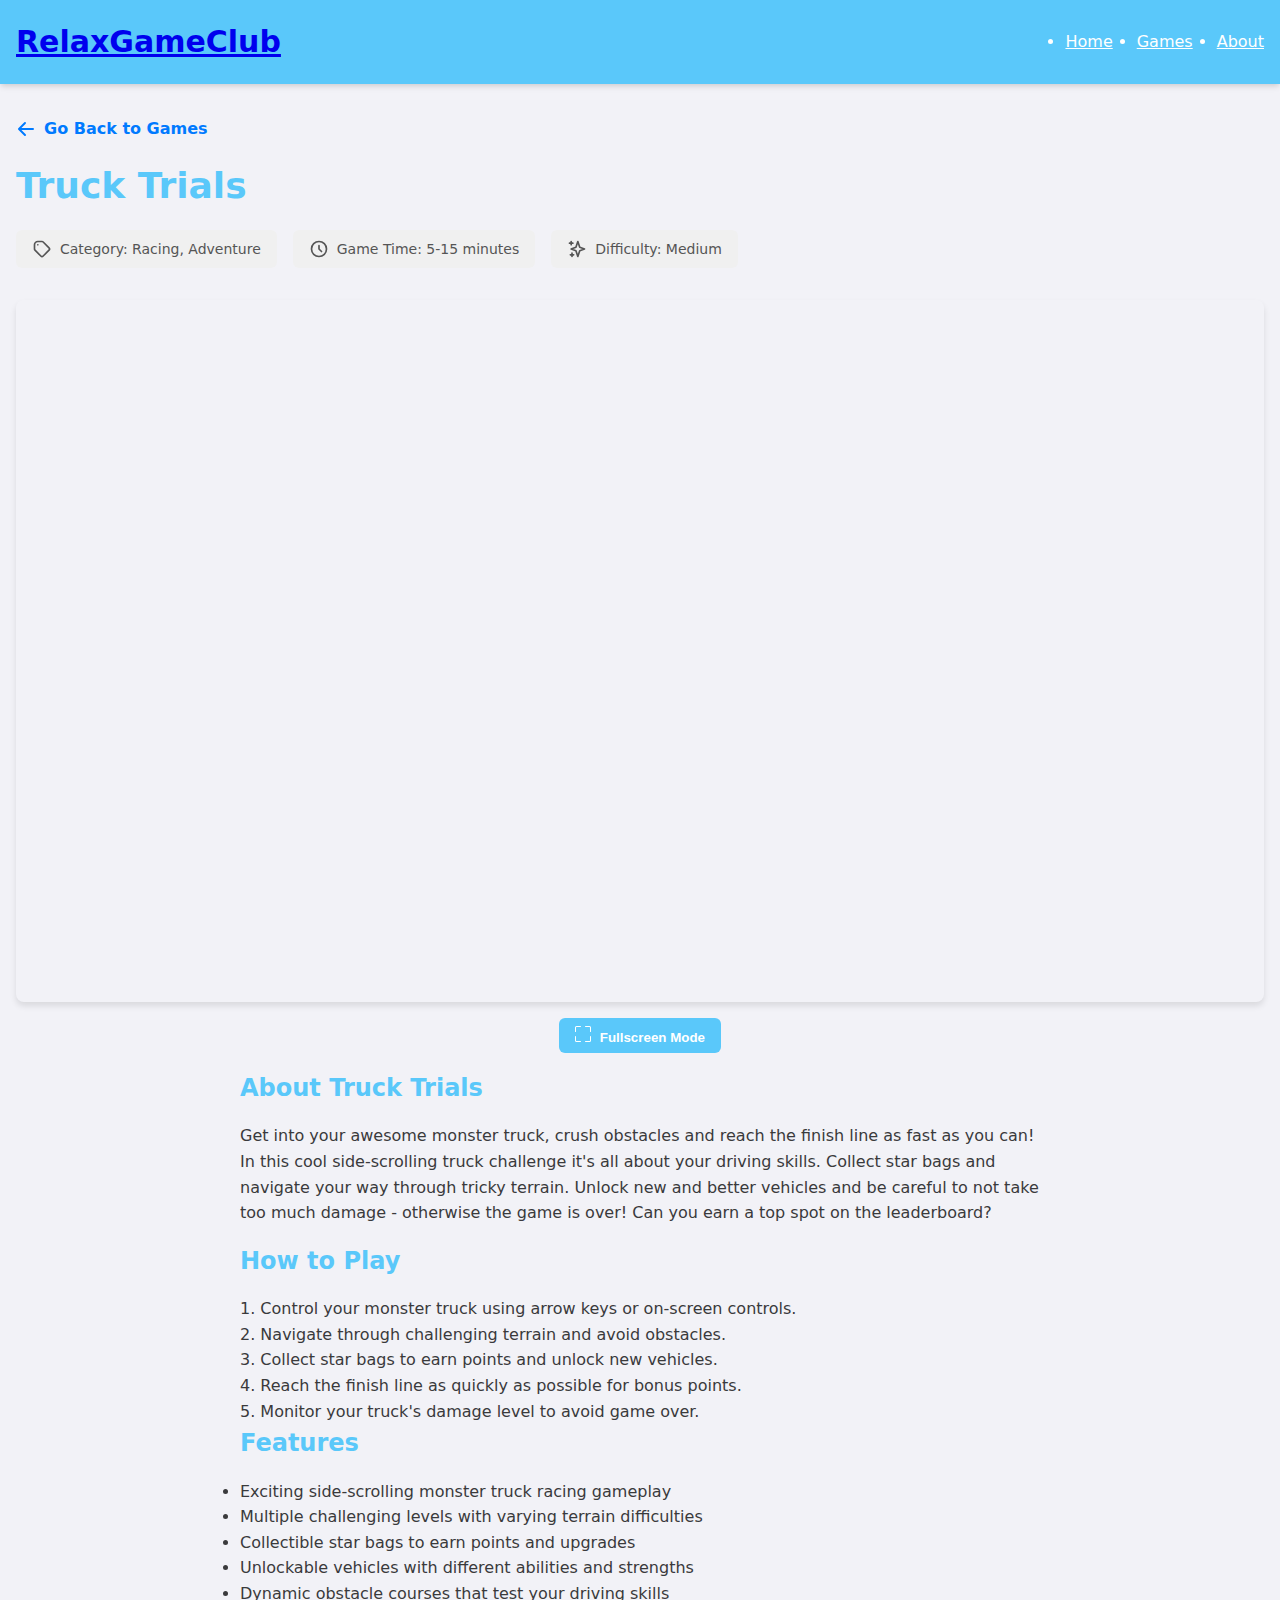
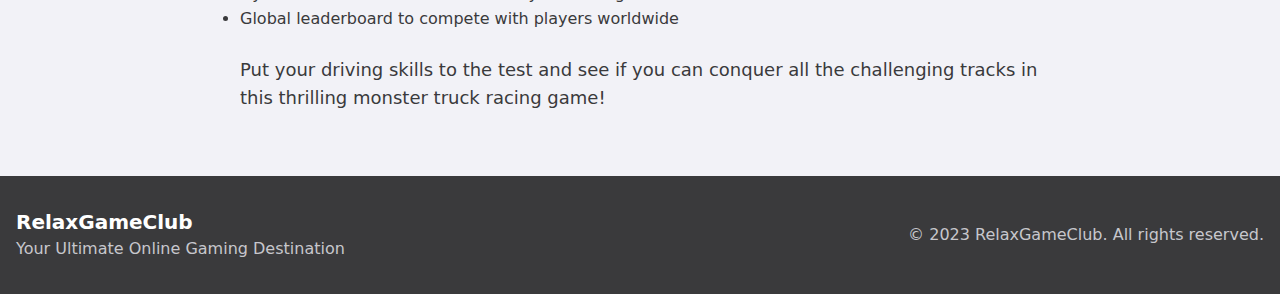
<file: truck-trials.html>
<!DOCTYPE html>
<html lang="en">
<head>
    <meta charset="UTF-8">
    <meta name="viewport" content="width=device-width, initial-scale=1.0">    
    <!-- Google tag (gtag.js) -->
    <script async src="https://www.googletagmanager.com/gtag/js?id=G-MTNE968MG7"></script>
    <script>
        window.dataLayer = window.dataLayer || [];
        function gtag(){dataLayer.push(arguments);}
        gtag('js', new Date());

        gtag('config', 'G-MTNE968MG7');
    </script>
    <title>Truck Trials - RelaxGameClub</title>
    <meta name="description" content="Play Truck Trials, an exciting monster truck racing game at RelaxGameClub where you crush obstacles and race to the finish line through challenging terrains.">
    <link rel="canonical" href="https://relaxgame.online/truck-trials.html">
    <link rel="stylesheet" href="styles.css">
    <link rel="stylesheet" href="tailwind.css">
    <style>
        /* Apple Color System Fallback */
        :root {
            --apple-blue: #007AFF;
            --apple-green: #34C759;
            --apple-indigo: #5856D6;
            --apple-orange: #FF9500;
            --apple-pink: #FF2D55;
            --apple-purple: #AF52DE;
            --apple-red: #FF3B30;
            --apple-teal: #5AC8FA;
            --apple-yellow: #FFCC00;
        }
        
        /* Game iframe styles */
        .game-iframe-container {
            position: relative;
            width: 100%;
            overflow: hidden;
            margin-bottom: 1rem;
            border-radius: 0.5rem;
            box-shadow: 0 4px 6px rgba(0, 0, 0, 0.1);
        }
        
        .game-iframe {
            width: 100%;
            height: 600px;
            border: none;
        }
        
        /* Fullscreen button styles */
        .fullscreen-btn {
            display: block;
            margin: 0 auto 1rem;
            padding: 0.5rem 1rem;
            background-color: var(--apple-teal);
            color: white;
            border: none;
            border-radius: 0.375rem;
            font-weight: 600;
            cursor: pointer;
            transition: background-color 0.2s;
        }
        
        .fullscreen-btn:hover {
            background-color: rgba(90, 200, 250, 0.9);
        }
    </style>
</head>
<body class="bg-apple-gray-100 text-apple-gray-900 font-sans">
    <header class="bg-apple-teal text-white shadow-md">
        <div class="container mx-auto px-4 py-6 flex flex-col md:flex-row justify-between items-center">
            <div class="flex items-center mb-4 md:mb-0">
                <a href="index.html" class="text-3xl font-bold">RelaxGameClub</a>
            </div>
            <nav>
                <ul class="flex space-x-6">
                    <li><a href="index.html" class="hover:text-apple-gray-200 transition-colors">Home</a></li>
                    <li><a href="index.html#games" class="hover:text-apple-gray-200 transition-colors">Games</a></li>
                    <li><a href="index.html#about" class="hover:text-apple-gray-200 transition-colors">About</a></li>
                </ul>
            </nav>
        </div>
    </header>

    <main class="container mx-auto px-4 py-8 animate-fadeIn">
        <a href="index.html" class="back-button">
            <svg xmlns="http://www.w3.org/2000/svg" class="h-5 w-5" viewBox="0 0 20 20" fill="currentColor">
                <path fill-rule="evenodd" d="M9.707 16.707a1 1 0 01-1.414 0l-6-6a1 1 0 010-1.414l6-6a1 1 0 011.414 1.414L5.414 9H17a1 1 0 110 2H5.414l4.293 4.293a1 1 0 010 1.414z" clip-rule="evenodd" />
            </svg>
            Go Back to Games
        </a>
        
        <h1 class="text-4xl font-bold mb-6 text-apple-teal">Truck Trials</h1>
        
        <div class="game-meta">
            <div class="game-meta-item">
                <svg xmlns="http://www.w3.org/2000/svg" class="h-5 w-5" fill="none" viewBox="0 0 24 24" stroke="currentColor">
                    <path stroke-linecap="round" stroke-linejoin="round" stroke-width="2" d="M7 7h.01M7 3h5c.512 0 1.024.195 1.414.586l7 7a2 2 0 010 2.828l-7 7a2 2 0 01-2.828 0l-7-7A1.994 1.994 0 013 12V7a4 4 0 014-4z" />
                </svg>
                Category: Racing, Adventure
            </div>
            <div class="game-meta-item">
                <svg xmlns="http://www.w3.org/2000/svg" class="h-5 w-5" fill="none" viewBox="0 0 24 24" stroke="currentColor">
                    <path stroke-linecap="round" stroke-linejoin="round" stroke-width="2" d="M12 8v4l3 3m6-3a9 9 0 11-18 0 9 9 0 0118 0z" />
                </svg>
                Game Time: 5-15 minutes
            </div>
            <div class="game-meta-item">
                <svg xmlns="http://www.w3.org/2000/svg" class="h-5 w-5" fill="none" viewBox="0 0 24 24" stroke="currentColor">
                    <path stroke-linecap="round" stroke-linejoin="round" stroke-width="2" d="M5 3v4M3 5h4M6 17v4m-2-2h4m5-16l2.286 6.857L21 12l-5.714 2.143L13 21l-2.286-6.857L5 12l5.714-2.143L13 3z" />
                </svg>
                Difficulty: Medium
            </div>
        </div>
        
        <div class="game-iframe-container">
            <iframe id="game-iframe" src="https://play.famobi.com/truck-trials/A1000-10A" webkit-playsinline="true" scrolling="no" frameborder="0" allow="autoplay" class="game-iframe" title="Truck Trials"></iframe>
        </div>
        
        <button id="fullscreen-btn" class="fullscreen-btn">
            <svg xmlns="http://www.w3.org/2000/svg" width="16" height="16" fill="currentColor" viewBox="0 0 16 16" style="display:inline-block; margin-right:5px;">
                <path d="M1.5 1a.5.5 0 0 0-.5.5v4a.5.5 0 0 1-1 0v-4A1.5 1.5 0 0 1 1.5 0h4a.5.5 0 0 1 0 1h-4zM10 .5a.5.5 0 0 1 .5-.5h4A1.5 1.5 0 0 1 16 1.5v4a.5.5 0 0 1-1 0v-4a.5.5 0 0 0-.5-.5h-4a.5.5 0 0 1-.5-.5zM.5 10a.5.5 0 0 1 .5.5v4a.5.5 0 0 0 .5.5h4a.5.5 0 0 1 0 1h-4A1.5 1.5 0 0 1 0 14.5v-4a.5.5 0 0 1 .5-.5zm15 0a.5.5 0 0 1 .5.5v4a1.5 1.5 0 0 1-1.5 1.5h-4a.5.5 0 0 1 0-1h4a.5.5 0 0 0 .5-.5v-4a.5.5 0 0 1 .5-.5z"/>
            </svg>
            Fullscreen Mode
        </button>
        
        <div class="game-description prose prose-lg max-w-none">
            <h2 class="text-2xl font-bold mb-4 text-apple-teal">About Truck Trials</h2>
            <p class="mb-4">Get into your awesome monster truck, crush obstacles and reach the finish line as fast as you can! In this cool side-scrolling truck challenge it's all about your driving skills. Collect star bags and navigate your way through tricky terrain. Unlock new and better vehicles and be careful to not take too much damage - otherwise the game is over! Can you earn a top spot on the leaderboard?</p>
            
            <h2 class="text-2xl font-bold mb-4 mt-6 text-apple-teal">How to Play</h2>
            <p class="mb-3">1. Control your monster truck using arrow keys or on-screen controls.</p>
            <p class="mb-3">2. Navigate through challenging terrain and avoid obstacles.</p>
            <p class="mb-3">3. Collect star bags to earn points and unlock new vehicles.</p>
            <p class="mb-3">4. Reach the finish line as quickly as possible for bonus points.</p>
            <p class="mb-3">5. Monitor your truck's damage level to avoid game over.</p>
            
            <h2 class="text-2xl font-bold mb-4 mt-6 text-apple-teal">Features</h2>
            <ul class="list-disc pl-6 mb-6">
                <li>Exciting side-scrolling monster truck racing gameplay</li>
                <li>Multiple challenging levels with varying terrain difficulties</li>
                <li>Collectible star bags to earn points and upgrades</li>
                <li>Unlockable vehicles with different abilities and strengths</li>
                <li>Dynamic obstacle courses that test your driving skills</li>
                <li>Global leaderboard to compete with players worldwide</li>
            </ul>
            
            <p class="mt-6 text-lg font-medium">Put your driving skills to the test and see if you can conquer all the challenging tracks in this thrilling monster truck racing game!</p>
        </div>
    </main>

    <script>
        document.addEventListener('DOMContentLoaded', function() {
            const fullscreenBtn = document.getElementById('fullscreen-btn');
            const gameIframe = document.getElementById('game-iframe');
            
            if (fullscreenBtn && gameIframe) {
                fullscreenBtn.addEventListener('click', function() {
                    if (gameIframe.requestFullscreen) {
                        gameIframe.requestFullscreen();
                    } else if (gameIframe.webkitRequestFullscreen) { /* Safari */
                        gameIframe.webkitRequestFullscreen();
                    } else if (gameIframe.msRequestFullscreen) { /* IE11 */
                        gameIframe.msRequestFullscreen();
                    }
                });
            }
        });
    </script>

    <footer class="bg-apple-gray-900 text-white py-8">
        <div class="container mx-auto px-4">
            <div class="flex flex-col md:flex-row justify-between items-center">
                <div class="mb-4 md:mb-0">
                    <h2 class="text-xl font-bold">RelaxGameClub</h2>
                    <p class="text-apple-gray-400">Your Ultimate Online Gaming Destination</p>
                </div>
                <div>
                    <p class="text-apple-gray-400">&copy; 2023 RelaxGameClub. All rights reserved.</p>
                </div>
            </div>
        </div>
    </footer>
</body>
</html>
</file>
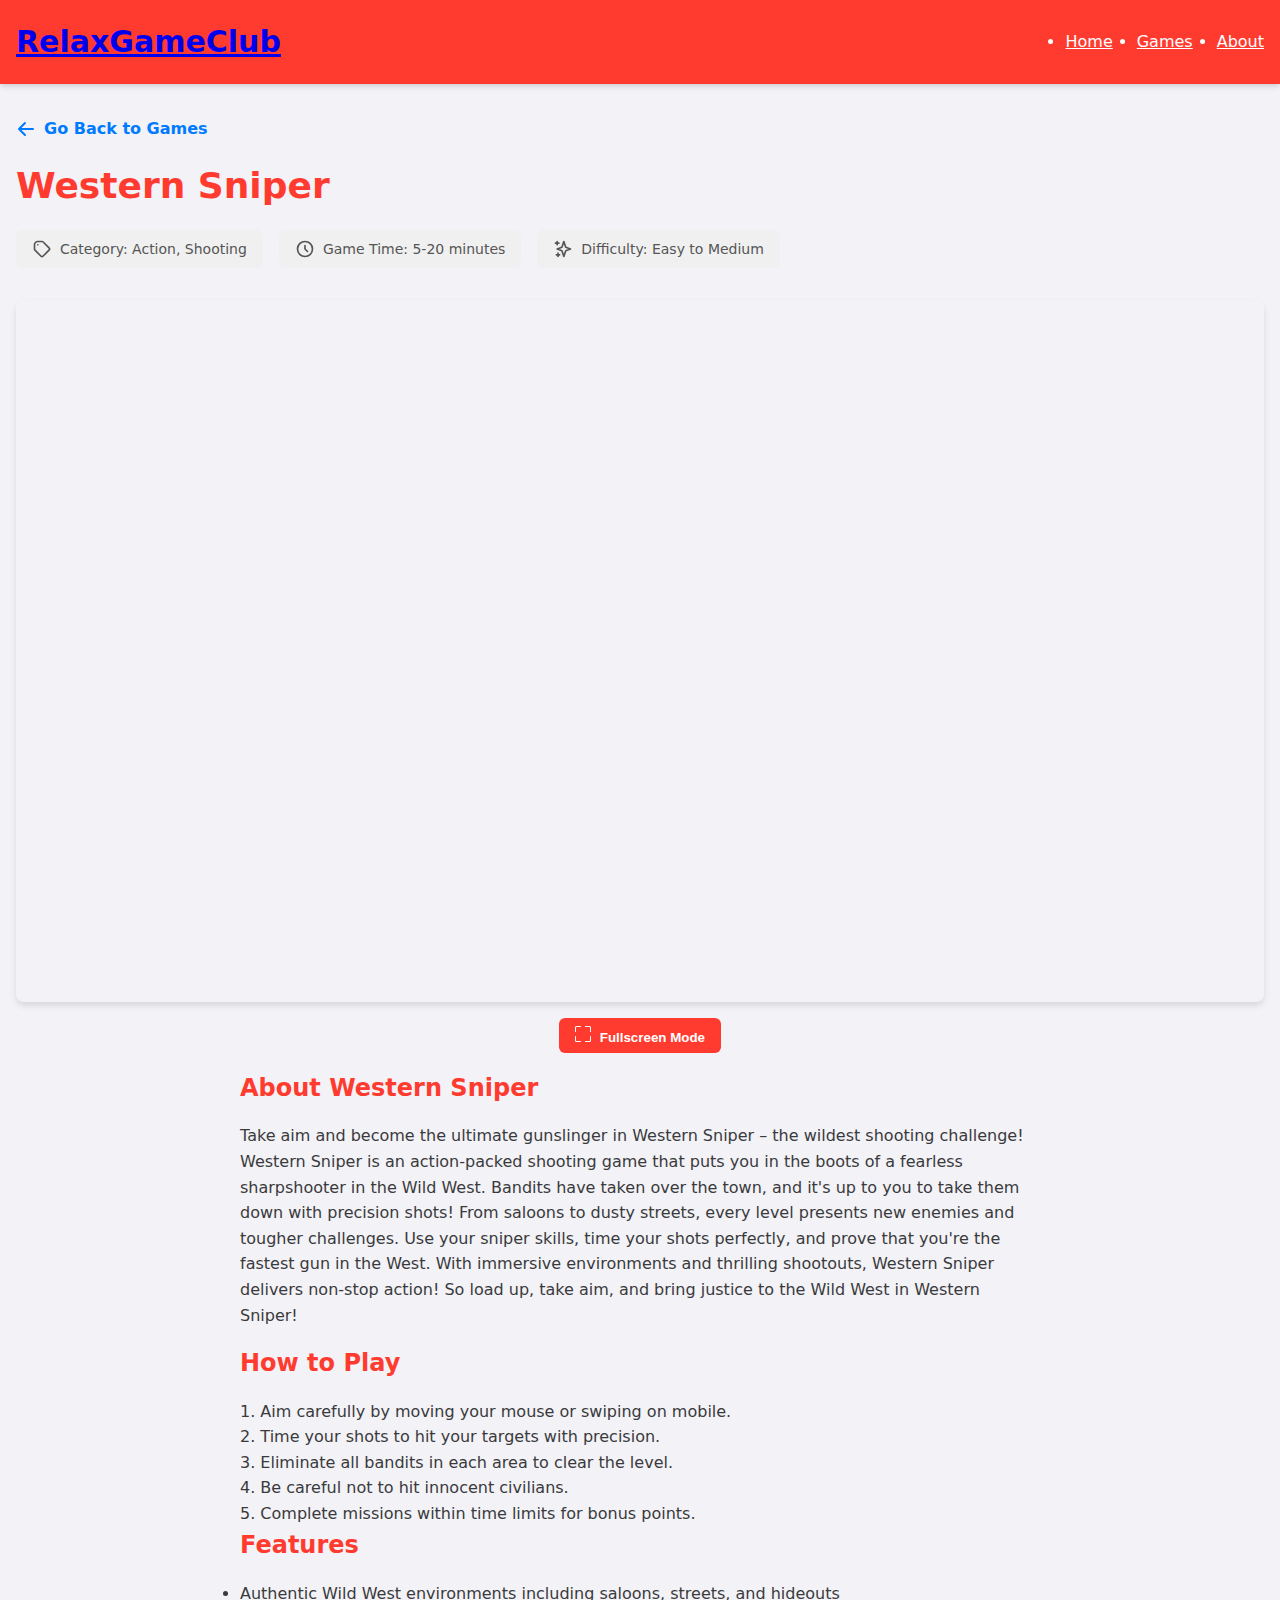
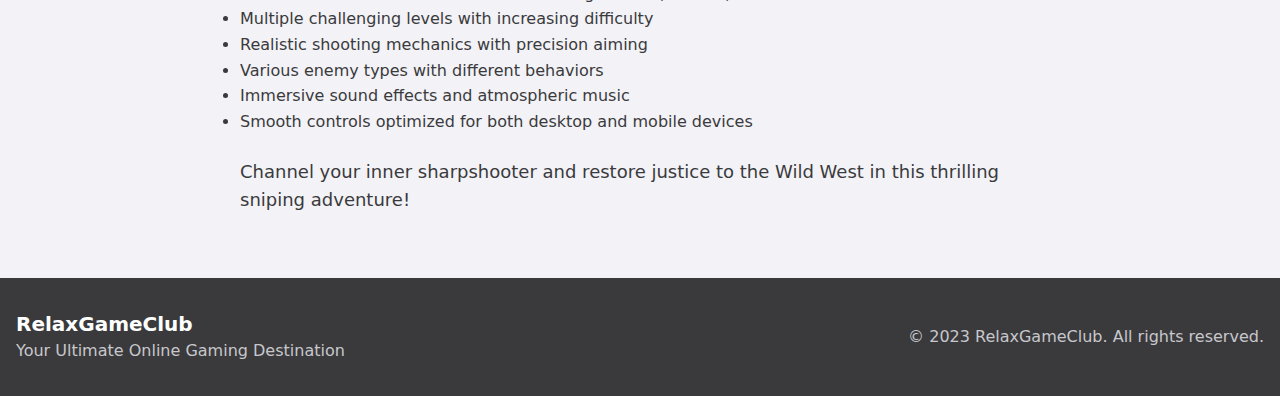
<file: western-sniper.html>
<!DOCTYPE html>
<html lang="en">
<head>
    <meta charset="UTF-8">
    <meta name="viewport" content="width=device-width, initial-scale=1.0">
    <!-- Google tag (gtag.js) -->
    <script async src="https://www.googletagmanager.com/gtag/js?id=G-MTNE968MG7"></script>
    <script>
        window.dataLayer = window.dataLayer || [];
        function gtag(){dataLayer.push(arguments);}
        gtag('js', new Date());

        gtag('config', 'G-MTNE968MG7');
    </script>
    <title>Western Sniper - RelaxGameClub</title>
    <meta name="description" content="Play Western Sniper, an action-packed shooting game at RelaxGameClub where you become a fearless sharpshooter in the Wild West taking down bandits with precision shots.">
    <link rel="canonical" href="https://relaxgame.online/western-sniper.html">
    <link rel="stylesheet" href="styles.css">
    <link rel="stylesheet" href="tailwind.css">
    <style>
        /* Apple Color System Fallback */
        :root {
            --apple-blue: #007AFF;
            --apple-green: #34C759;
            --apple-indigo: #5856D6;
            --apple-orange: #FF9500;
            --apple-pink: #FF2D55;
            --apple-purple: #AF52DE;
            --apple-red: #FF3B30;
            --apple-teal: #5AC8FA;
            --apple-yellow: #FFCC00;
            
        }
        
        /* Game iframe styles */
        .game-iframe-container {
            position: relative;
            width: 100%;
            overflow: hidden;
            margin-bottom: 1rem;
            border-radius: 0.5rem;
            box-shadow: 0 4px 6px rgba(0, 0, 0, 0.1);
        }
        
        .game-iframe {
            width: 100%;
            height: 600px;
            border: none;
        }
        
        /* Fullscreen button styles */
        .fullscreen-btn {
            display: block;
            margin: 0 auto 1rem;
            padding: 0.5rem 1rem;
            background-color: var(--apple-red);
            color: white;
            border: none;
            border-radius: 0.375rem;
            font-weight: 600;
            cursor: pointer;
            transition: background-color 0.2s;
        }
        
        .fullscreen-btn:hover {
            background-color: rgba(255, 59, 48, 0.9);
        }
    </style>
</head>

<body class="bg-apple-gray-100 text-apple-gray-900 font-sans">
    <header class="bg-apple-red text-white shadow-md">
        <div class="container mx-auto px-4 py-6 flex flex-col md:flex-row justify-between items-center">
            <div class="flex items-center mb-4 md:mb-0">
                <a href="index.html" class="text-3xl font-bold">RelaxGameClub</a>
            </div>
            <nav>
                <ul class="flex space-x-6">
                    <li><a href="index.html" class="hover:text-apple-gray-200 transition-colors">Home</a></li>
                    <li><a href="index.html#games" class="hover:text-apple-gray-200 transition-colors">Games</a></li>
                    <li><a href="index.html#about" class="hover:text-apple-gray-200 transition-colors">About</a></li>
                </ul>
            </nav>
        </div>
    </header>

    <main class="container mx-auto px-4 py-8 animate-fadeIn">
        <a href="index.html" class="back-button">
            <svg xmlns="http://www.w3.org/2000/svg" class="h-5 w-5" viewBox="0 0 20 20" fill="currentColor">
                <path fill-rule="evenodd" d="M9.707 16.707a1 1 0 01-1.414 0l-6-6a1 1 0 010-1.414l6-6a1 1 0 011.414 1.414L5.414 9H17a1 1 0 110 2H5.414l4.293 4.293a1 1 0 010 1.414z" clip-rule="evenodd" />
            </svg>
            Go Back to Games
        </a>
        
        <h1 class="text-4xl font-bold mb-6 text-apple-red">Western Sniper</h1>
        
        <div class="game-meta">
            <div class="game-meta-item">
                <svg xmlns="http://www.w3.org/2000/svg" class="h-5 w-5" fill="none" viewBox="0 0 24 24" stroke="currentColor">
                    <path stroke-linecap="round" stroke-linejoin="round" stroke-width="2" d="M7 7h.01M7 3h5c.512 0 1.024.195 1.414.586l7 7a2 2 0 010 2.828l-7 7a2 2 0 01-2.828 0l-7-7A1.994 1.994 0 013 12V7a4 4 0 014-4z" />
                </svg>
                Category: Action, Shooting
            </div>
            <div class="game-meta-item">
                <svg xmlns="http://www.w3.org/2000/svg" class="h-5 w-5" fill="none" viewBox="0 0 24 24" stroke="currentColor">
                    <path stroke-linecap="round" stroke-linejoin="round" stroke-width="2" d="M12 8v4l3 3m6-3a9 9 0 11-18 0 9 9 0 0118 0z" />
                </svg>
                Game Time: 5-20 minutes
            </div>
            <div class="game-meta-item">
                <svg xmlns="http://www.w3.org/2000/svg" class="h-5 w-5" fill="none" viewBox="0 0 24 24" stroke="currentColor">
                    <path stroke-linecap="round" stroke-linejoin="round" stroke-width="2" d="M5 3v4M3 5h4M6 17v4m-2-2h4m5-16l2.286 6.857L21 12l-5.714 2.143L13 21l-2.286-6.857L5 12l5.714-2.143L13 3z" />
                </svg>
                Difficulty: Easy to Medium
            </div>
        </div>
        
        <div class="game-iframe-container">
            <iframe src="https://play.famobi.com/wrapper/western-sniper/A1000-10?locale=en" class="game-iframe" allow="fullscreen" allowfullscreen title="Western Sniper"></iframe>
        </div>
        
        <button id="fullscreen-btn" class="fullscreen-btn">
            <svg xmlns="http://www.w3.org/2000/svg" width="16" height="16" fill="currentColor" viewBox="0 0 16 16" style="display:inline-block; margin-right:5px;">
                <path d="M1.5 1a.5.5 0 0 0-.5.5v4a.5.5 0 0 1-1 0v-4A1.5 1.5 0 0 1 1.5 0h4a.5.5 0 0 1 0 1h-4zM10 .5a.5.5 0 0 1 .5-.5h4A1.5 1.5 0 0 1 16 1.5v4a.5.5 0 0 1-1 0v-4a.5.5 0 0 0-.5-.5h-4a.5.5 0 0 1-.5-.5zM.5 10a.5.5 0 0 1 .5.5v4a.5.5 0 0 0 .5.5h4a.5.5 0 0 1 0 1h-4A1.5 1.5 0 0 1 0 14.5v-4a.5.5 0 0 1 .5-.5zm15 0a.5.5 0 0 1 .5.5v4a1.5 1.5 0 0 1-1.5 1.5h-4a.5.5 0 0 1 0-1h4a.5.5 0 0 0 .5-.5v-4a.5.5 0 0 1 .5-.5z"/>
            </svg>
            Fullscreen Mode
        </button>
        
        <div class="game-description prose prose-lg max-w-none">
            <h2 class="text-2xl font-bold mb-4 text-apple-red">About Western Sniper</h2>
            <p class="mb-4">Take aim and become the ultimate gunslinger in Western Sniper – the wildest shooting challenge! Western Sniper is an action-packed shooting game that puts you in the boots of a fearless sharpshooter in the Wild West. Bandits have taken over the town, and it's up to you to take them down with precision shots! From saloons to dusty streets, every level presents new enemies and tougher challenges. Use your sniper skills, time your shots perfectly, and prove that you're the fastest gun in the West. With immersive environments and thrilling shootouts, Western Sniper delivers non-stop action! So load up, take aim, and bring justice to the Wild West in Western Sniper!</p>
            
            <h2 class="text-2xl font-bold mb-4 mt-6 text-apple-red">How to Play</h2>
            <p class="mb-3">1. Aim carefully by moving your mouse or swiping on mobile.</p>
            <p class="mb-3">2. Time your shots to hit your targets with precision.</p>
            <p class="mb-3">3. Eliminate all bandits in each area to clear the level.</p>
            <p class="mb-3">4. Be careful not to hit innocent civilians.</p>
            <p class="mb-3">5. Complete missions within time limits for bonus points.</p>
            
            <h2 class="text-2xl font-bold mb-4 mt-6 text-apple-red">Features</h2>
            <ul class="list-disc pl-6 mb-6">
                <li>Authentic Wild West environments including saloons, streets, and hideouts</li>
                <li>Multiple challenging levels with increasing difficulty</li>
                <li>Realistic shooting mechanics with precision aiming</li>
                <li>Various enemy types with different behaviors</li>
                <li>Immersive sound effects and atmospheric music</li>
                <li>Smooth controls optimized for both desktop and mobile devices</li>
            </ul>
            
            <p class="mt-6 text-lg font-medium">Channel your inner sharpshooter and restore justice to the Wild West in this thrilling sniping adventure!</p>
        </div>
    </main>

    <script>
        document.getElementById('fullscreen-btn').addEventListener('click', function() {
            var iframe = document.querySelector('.game-iframe');
            
            if (iframe) {
                // Check for various browser support for fullscreen
                if (iframe.requestFullscreen) {
                    iframe.requestFullscreen();
                } else if (iframe.webkitRequestFullscreen) { /* Safari */
                    iframe.webkitRequestFullscreen();
                } else if (iframe.msRequestFullscreen) { /* IE11 */
                    iframe.msRequestFullscreen();
                }
            }
        });
    </script>

    <footer class="bg-apple-gray-900 text-white py-8">
        <div class="container mx-auto px-4">
            <div class="flex flex-col md:flex-row justify-between items-center">
                <div class="mb-4 md:mb-0">
                    <h2 class="text-xl font-bold">RelaxGameClub</h2>
                    <p class="text-apple-gray-400">Your Ultimate Online Gaming Destination</p>
                </div>
                <div>
                    <p class="text-apple-gray-400">&copy; 2023 RelaxGameClub. All rights reserved.</p>
                </div>
            </div>
        </div>
    </footer>
</body>
</html>
</file>
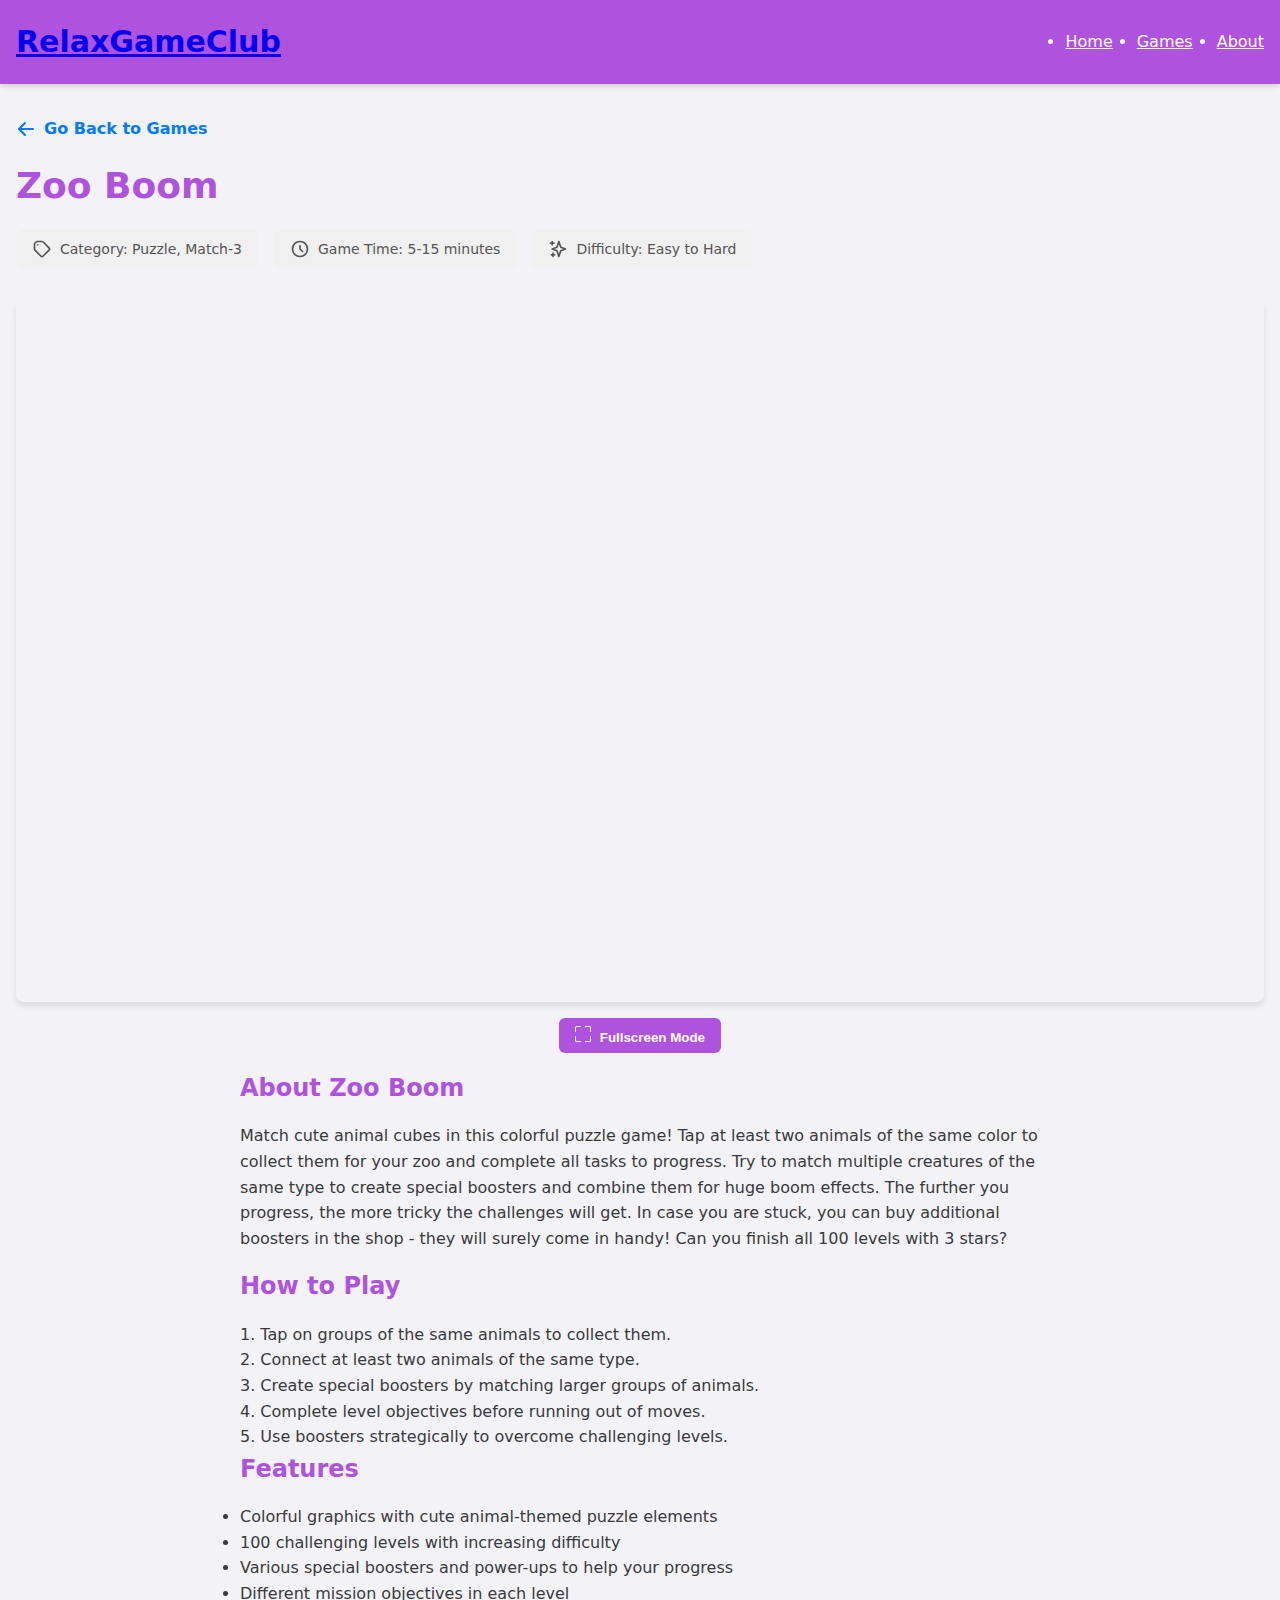
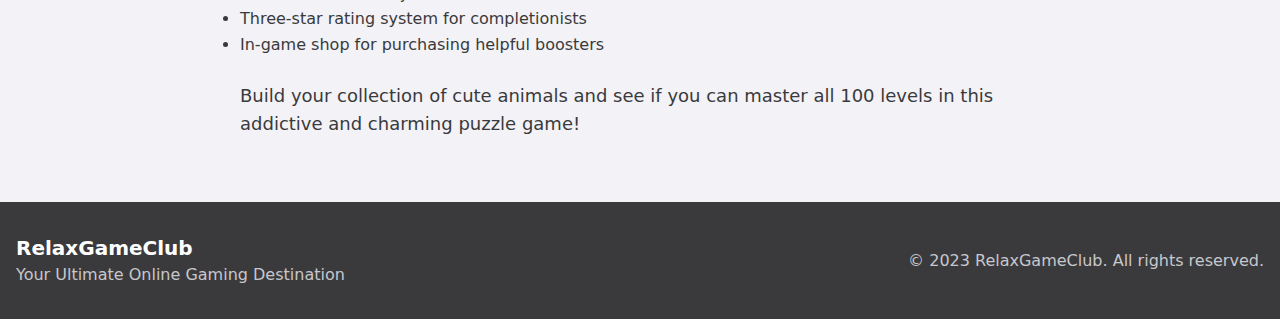
<file: zoo-boom.html>
<!DOCTYPE html>
<html lang="en">
<head>
    <meta charset="UTF-8">
    <meta name="viewport" content="width=device-width, initial-scale=1.0">    <!-- Google tag (gtag.js) -->
    <script async src="https://www.googletagmanager.com/gtag/js?id=G-MTNE968MG7"></script>
    <script>
        window.dataLayer = window.dataLayer || [];
        function gtag(){dataLayer.push(arguments);}
        gtag('js', new Date());

        gtag('config', 'G-MTNE968MG7');
    </script>
    <title>Zoo Boom - RelaxGameClub</title>
    <meta name="description" content="Play Zoo Boom, a colorful puzzle game at RelaxGameClub where you match cute animal cubes to collect them for your zoo and complete challenging tasks.">
    <link rel="canonical" href="https://relaxgame.online/zoo-boom.html">
    <link rel="stylesheet" href="styles.css">
    <link rel="stylesheet" href="tailwind.css">
    <style>
        /* Apple Color System Fallback */
        :root {
            --apple-blue: #007AFF;
            --apple-green: #34C759;
            --apple-indigo: #5856D6;
            --apple-orange: #FF9500;
            --apple-pink: #FF2D55;
            --apple-purple: #AF52DE;
            --apple-red: #FF3B30;
            --apple-teal: #5AC8FA;
            --apple-yellow: #FFCC00;
        }
        
        /* Game iframe styles */
        .game-iframe-container {
            position: relative;
            width: 100%;
            overflow: hidden;
            margin-bottom: 1rem;
            border-radius: 0.5rem;
            box-shadow: 0 4px 6px rgba(0, 0, 0, 0.1);
        }
        
        .game-iframe {
            width: 100%;
            height: 600px;
            border: none;
        }
        
        /* Fullscreen button styles */
        .fullscreen-btn {
            display: block;
            margin: 0 auto 1rem;
            padding: 0.5rem 1rem;
            background-color: var(--apple-purple);
            color: white;
            border: none;
            border-radius: 0.375rem;
            font-weight: 600;
            cursor: pointer;
            transition: background-color 0.2s;
        }
        
        .fullscreen-btn:hover {
            background-color: rgba(175, 82, 222, 0.9);
        }
    </style>
</head>
<body class="bg-apple-gray-100 text-apple-gray-900 font-sans">
    <header class="bg-apple-purple text-white shadow-md">
        <div class="container mx-auto px-4 py-6 flex flex-col md:flex-row justify-between items-center">
            <div class="flex items-center mb-4 md:mb-0">
                <a href="index.html" class="text-3xl font-bold">RelaxGameClub</a>
            </div>
            <nav>
                <ul class="flex space-x-6">
                    <li><a href="index.html" class="hover:text-apple-gray-200 transition-colors">Home</a></li>
                    <li><a href="index.html#games" class="hover:text-apple-gray-200 transition-colors">Games</a></li>
                    <li><a href="index.html#about" class="hover:text-apple-gray-200 transition-colors">About</a></li>
                </ul>
            </nav>
        </div>
    </header>

    <main class="container mx-auto px-4 py-8 animate-fadeIn">
        <a href="index.html" class="back-button">
            <svg xmlns="http://www.w3.org/2000/svg" class="h-5 w-5" viewBox="0 0 20 20" fill="currentColor">
                <path fill-rule="evenodd" d="M9.707 16.707a1 1 0 01-1.414 0l-6-6a1 1 0 010-1.414l6-6a1 1 0 011.414 1.414L5.414 9H17a1 1 0 110 2H5.414l4.293 4.293a1 1 0 010 1.414z" clip-rule="evenodd" />
            </svg>
            Go Back to Games
        </a>
        
        <h1 class="text-4xl font-bold mb-6 text-apple-purple">Zoo Boom</h1>
        
        <div class="game-meta">
            <div class="game-meta-item">
                <svg xmlns="http://www.w3.org/2000/svg" class="h-5 w-5" fill="none" viewBox="0 0 24 24" stroke="currentColor">
                    <path stroke-linecap="round" stroke-linejoin="round" stroke-width="2" d="M7 7h.01M7 3h5c.512 0 1.024.195 1.414.586l7 7a2 2 0 010 2.828l-7 7a2 2 0 01-2.828 0l-7-7A1.994 1.994 0 013 12V7a4 4 0 014-4z" />
                </svg>
                Category: Puzzle, Match-3
            </div>
            <div class="game-meta-item">
                <svg xmlns="http://www.w3.org/2000/svg" class="h-5 w-5" fill="none" viewBox="0 0 24 24" stroke="currentColor">
                    <path stroke-linecap="round" stroke-linejoin="round" stroke-width="2" d="M12 8v4l3 3m6-3a9 9 0 11-18 0 9 9 0 0118 0z" />
                </svg>
                Game Time: 5-15 minutes
            </div>
            <div class="game-meta-item">
                <svg xmlns="http://www.w3.org/2000/svg" class="h-5 w-5" fill="none" viewBox="0 0 24 24" stroke="currentColor">
                    <path stroke-linecap="round" stroke-linejoin="round" stroke-width="2" d="M5 3v4M3 5h4M6 17v4m-2-2h4m5-16l2.286 6.857L21 12l-5.714 2.143L13 21l-2.286-6.857L5 12l5.714-2.143L13 3z" />
                </svg>
                Difficulty: Easy to Hard
            </div>
        </div>
        
        <div class="game-iframe-container">
            <iframe id="game-iframe" src="https://play.famobi.com/zoo-boom/A1000-10A" webkit-playsinline="true" scrolling="no" frameborder="0" allow="autoplay" class="game-iframe" title="Zoo Boom"></iframe>
        </div>
        
        <button id="fullscreen-btn" class="fullscreen-btn">
            <svg xmlns="http://www.w3.org/2000/svg" width="16" height="16" fill="currentColor" viewBox="0 0 16 16" style="display:inline-block; margin-right:5px;">
                <path d="M1.5 1a.5.5 0 0 0-.5.5v4a.5.5 0 0 1-1 0v-4A1.5 1.5 0 0 1 1.5 0h4a.5.5 0 0 1 0 1h-4zM10 .5a.5.5 0 0 1 .5-.5h4A1.5 1.5 0 0 1 16 1.5v4a.5.5 0 0 1-1 0v-4a.5.5 0 0 0-.5-.5h-4a.5.5 0 0 1-.5-.5zM.5 10a.5.5 0 0 1 .5.5v4a.5.5 0 0 0 .5.5h4a.5.5 0 0 1 0 1h-4A1.5 1.5 0 0 1 0 14.5v-4a.5.5 0 0 1 .5-.5zm15 0a.5.5 0 0 1 .5.5v4a1.5 1.5 0 0 1-1.5 1.5h-4a.5.5 0 0 1 0-1h4a.5.5 0 0 0 .5-.5v-4a.5.5 0 0 1 .5-.5z"/>
            </svg>
            Fullscreen Mode
        </button>
        
        <div class="game-description prose prose-lg max-w-none">
            <h2 class="text-2xl font-bold mb-4 text-apple-purple">About Zoo Boom</h2>
            <p class="mb-4">Match cute animal cubes in this colorful puzzle game! Tap at least two animals of the same color to collect them for your zoo and complete all tasks to progress. Try to match multiple creatures of the same type to create special boosters and combine them for huge boom effects. The further you progress, the more tricky the challenges will get. In case you are stuck, you can buy additional boosters in the shop - they will surely come in handy! Can you finish all 100 levels with 3 stars?</p>
            
            <h2 class="text-2xl font-bold mb-4 mt-6 text-apple-purple">How to Play</h2>
            <p class="mb-3">1. Tap on groups of the same animals to collect them.</p>
            <p class="mb-3">2. Connect at least two animals of the same type.</p>
            <p class="mb-3">3. Create special boosters by matching larger groups of animals.</p>
            <p class="mb-3">4. Complete level objectives before running out of moves.</p>
            <p class="mb-3">5. Use boosters strategically to overcome challenging levels.</p>
            
            <h2 class="text-2xl font-bold mb-4 mt-6 text-apple-purple">Features</h2>
            <ul class="list-disc pl-6 mb-6">
                <li>Colorful graphics with cute animal-themed puzzle elements</li>
                <li>100 challenging levels with increasing difficulty</li>
                <li>Various special boosters and power-ups to help your progress</li>
                <li>Different mission objectives in each level</li>
                <li>Three-star rating system for completionists</li>
                <li>In-game shop for purchasing helpful boosters</li>
            </ul>
            
            <p class="mt-6 text-lg font-medium">Build your collection of cute animals and see if you can master all 100 levels in this addictive and charming puzzle game!</p>
        </div>
    </main>

    <script>
        document.addEventListener('DOMContentLoaded', function() {
            const fullscreenBtn = document.getElementById('fullscreen-btn');
            const gameIframe = document.getElementById('game-iframe');
            
            if (fullscreenBtn && gameIframe) {
                fullscreenBtn.addEventListener('click', function() {
                    if (gameIframe.requestFullscreen) {
                        gameIframe.requestFullscreen();
                    } else if (gameIframe.webkitRequestFullscreen) { /* Safari */
                        gameIframe.webkitRequestFullscreen();
                    } else if (gameIframe.msRequestFullscreen) { /* IE11 */
                        gameIframe.msRequestFullscreen();
                    }
                });
            }
        });
    </script>

    <footer class="bg-apple-gray-900 text-white py-8">
        <div class="container mx-auto px-4">
            <div class="flex flex-col md:flex-row justify-between items-center">
                <div class="mb-4 md:mb-0">
                    <h2 class="text-xl font-bold">RelaxGameClub</h2>
                    <p class="text-apple-gray-400">Your Ultimate Online Gaming Destination</p>
                </div>
                <div>
                    <p class="text-apple-gray-400">&copy; 2023 RelaxGameClub. All rights reserved.</p>
                </div>
            </div>
        </div>
    </footer>
</body>
</html>
</file>
<file: styles.css>
/* Base Styles */
@import url('https://fonts.googleapis.com/css2?family=Inter:wght@300;400;500;600;700&display=swap');

:root {
    --apple-blue: #007AFF;
    --apple-green: #34C759;
    --apple-indigo: #5856D6;
    --apple-orange: #FF9500;
    --apple-pink: #FF2D55;
    --apple-purple: #AF52DE;
    --apple-red: #FF3B30;
    --apple-teal: #5AC8FA;
    --apple-yellow: #FFCC00;
}

* {
    margin: 0;
    padding: 0;
    box-sizing: border-box;
}

html {
    scroll-behavior: smooth;
}

body {
    font-family: 'Inter', -apple-system, BlinkMacSystemFont, 'Segoe UI', Roboto, Oxygen, Ubuntu, Cantarell, 'Open Sans', 'Helvetica Neue', sans-serif;
    line-height: 1.6;
}

/* Custom Styles */
.game-iframe-container {
    position: relative;
    overflow: hidden;
    width: 100%;
    padding-top: 56.25%; /* 16:9 Aspect Ratio */
    border-radius: 8px;
    box-shadow: 0 10px 15px -3px rgba(0, 0, 0, 0.1), 0 4px 6px -2px rgba(0, 0, 0, 0.05);
    margin-bottom: 2rem;
}

.game-iframe {
    position: absolute;
    top: 0;
    left: 0;
    bottom: 0;
    right: 0;
    width: 100%;
    height: 100%;
    border: none;
}

.game-description {
    max-width: 800px;
    margin: 0 auto 2rem;
}

/* Game Details Page */
.back-button {
    display: inline-flex;
    align-items: center;
    gap: 0.5rem;
    margin-bottom: 1.5rem;
    color: var(--apple-blue);
    text-decoration: none;
    font-weight: 600;
    transition: color 0.2s;
}

.back-button:hover {
    color: #0056b3;
}

.game-title {
    color: var(--apple-indigo);
    margin-bottom: 1rem;
}

.game-meta {
    display: flex;
    flex-wrap: wrap;
    gap: 1rem;
    margin-bottom: 2rem;
}

.game-meta-item {
    display: flex;
    align-items: center;
    gap: 0.5rem;
    background-color: #f0f0f0;
    padding: 0.5rem 1rem;
    border-radius: 6px;
    font-size: 0.875rem;
    color: #555;
}

/* Control the size of SVG icons in game metadata */
.game-meta-item svg {
    width: 20px !important;
    height: 20px !important;
    min-width: 20px !important;
    min-height: 20px !important;
    max-width: 20px !important;
    max-height: 20px !important;
}

/* Control the size of all SVG icons */
svg.h-5, 
svg.w-5,
svg.h-6,
svg.w-6 {
    width: 20px !important;
    height: 20px !important;
    min-width: 20px !important;
    min-height: 20px !important;
    max-width: 20px !important;
    max-height: 20px !important;
}

/* Animation */
@keyframes fadeIn {
    from { opacity: 0; }
    to { opacity: 1; }
}

.animate-fadeIn {
    animation: fadeIn 0.8s ease-in-out;
}

/* Responsive adjustments */
@media (max-width: 768px) {
    .game-iframe-container {
        padding-top: 75%; /* 4:3 Aspect Ratio for mobile */
    }
    
    .game-meta {
        flex-direction: column;
        gap: 0.5rem;
    }
}

/* Navigation */
header nav a {
    color: white !important;
}
</file>
